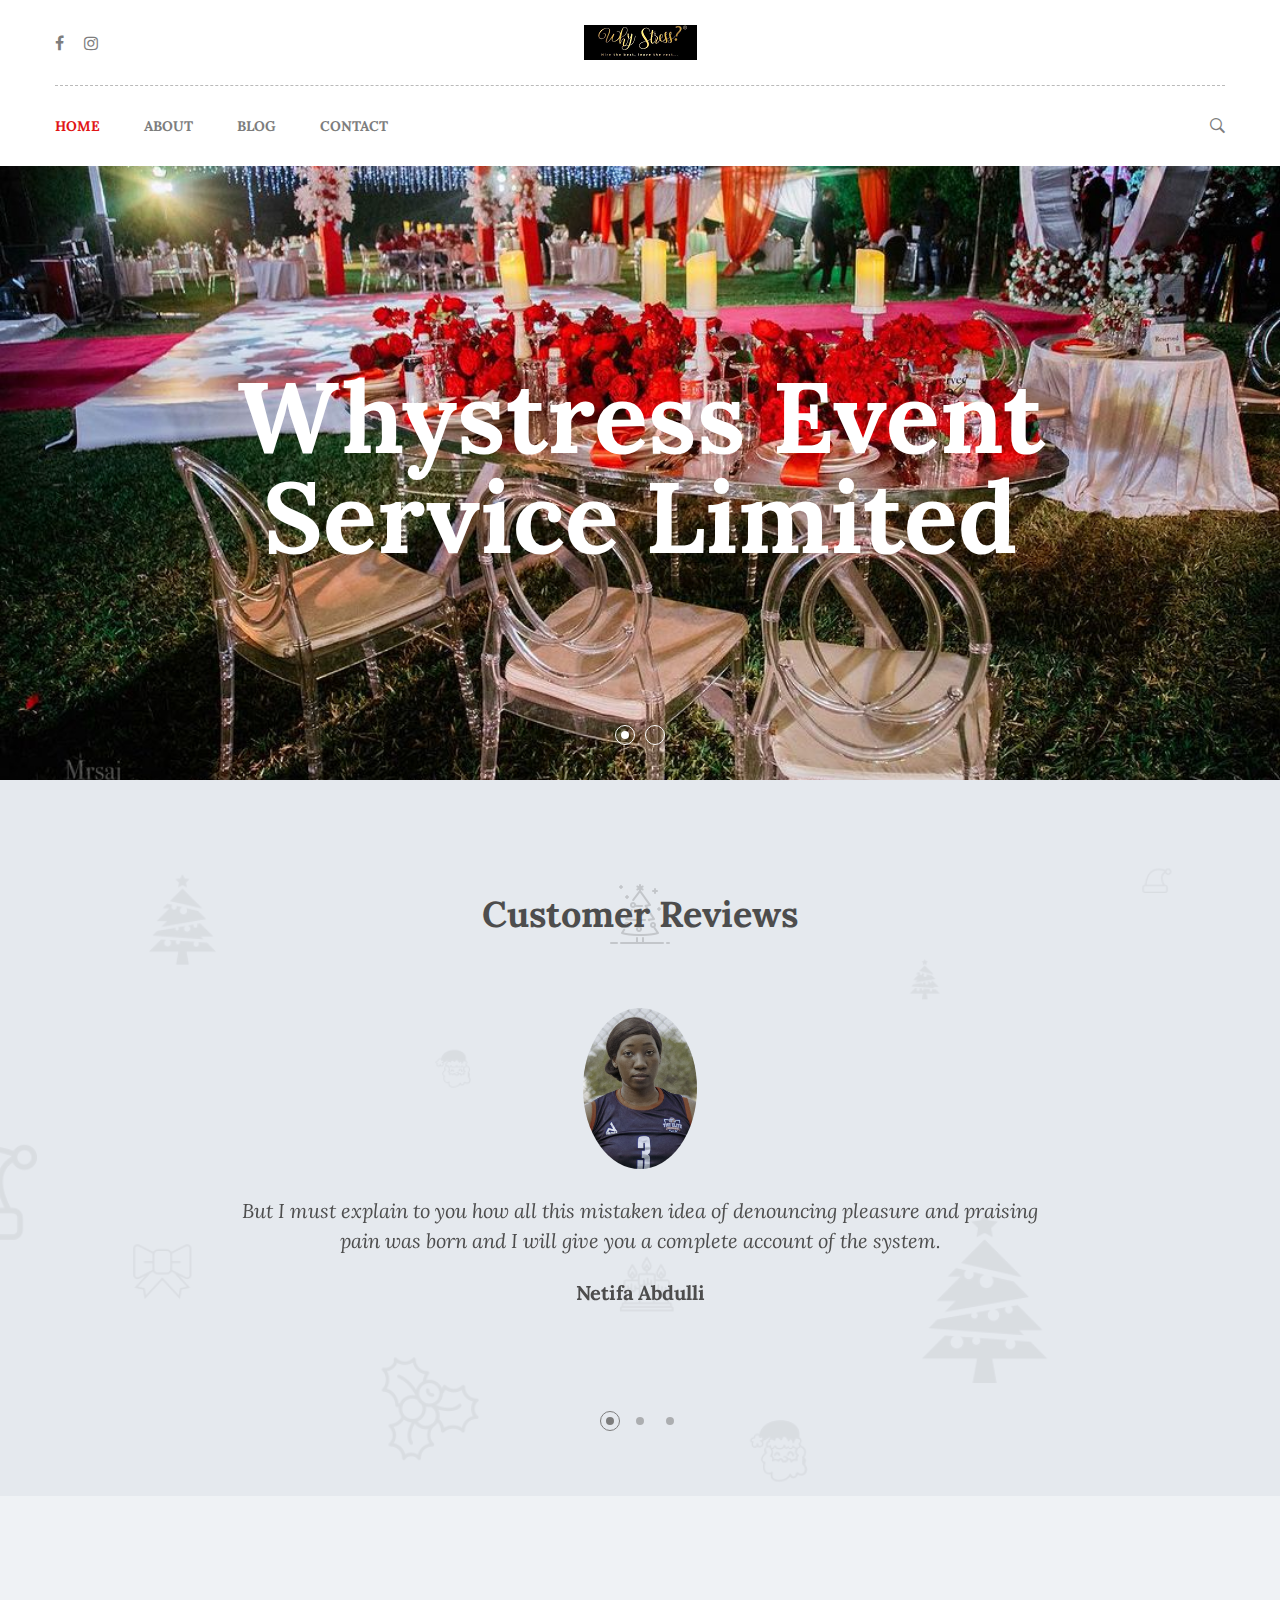
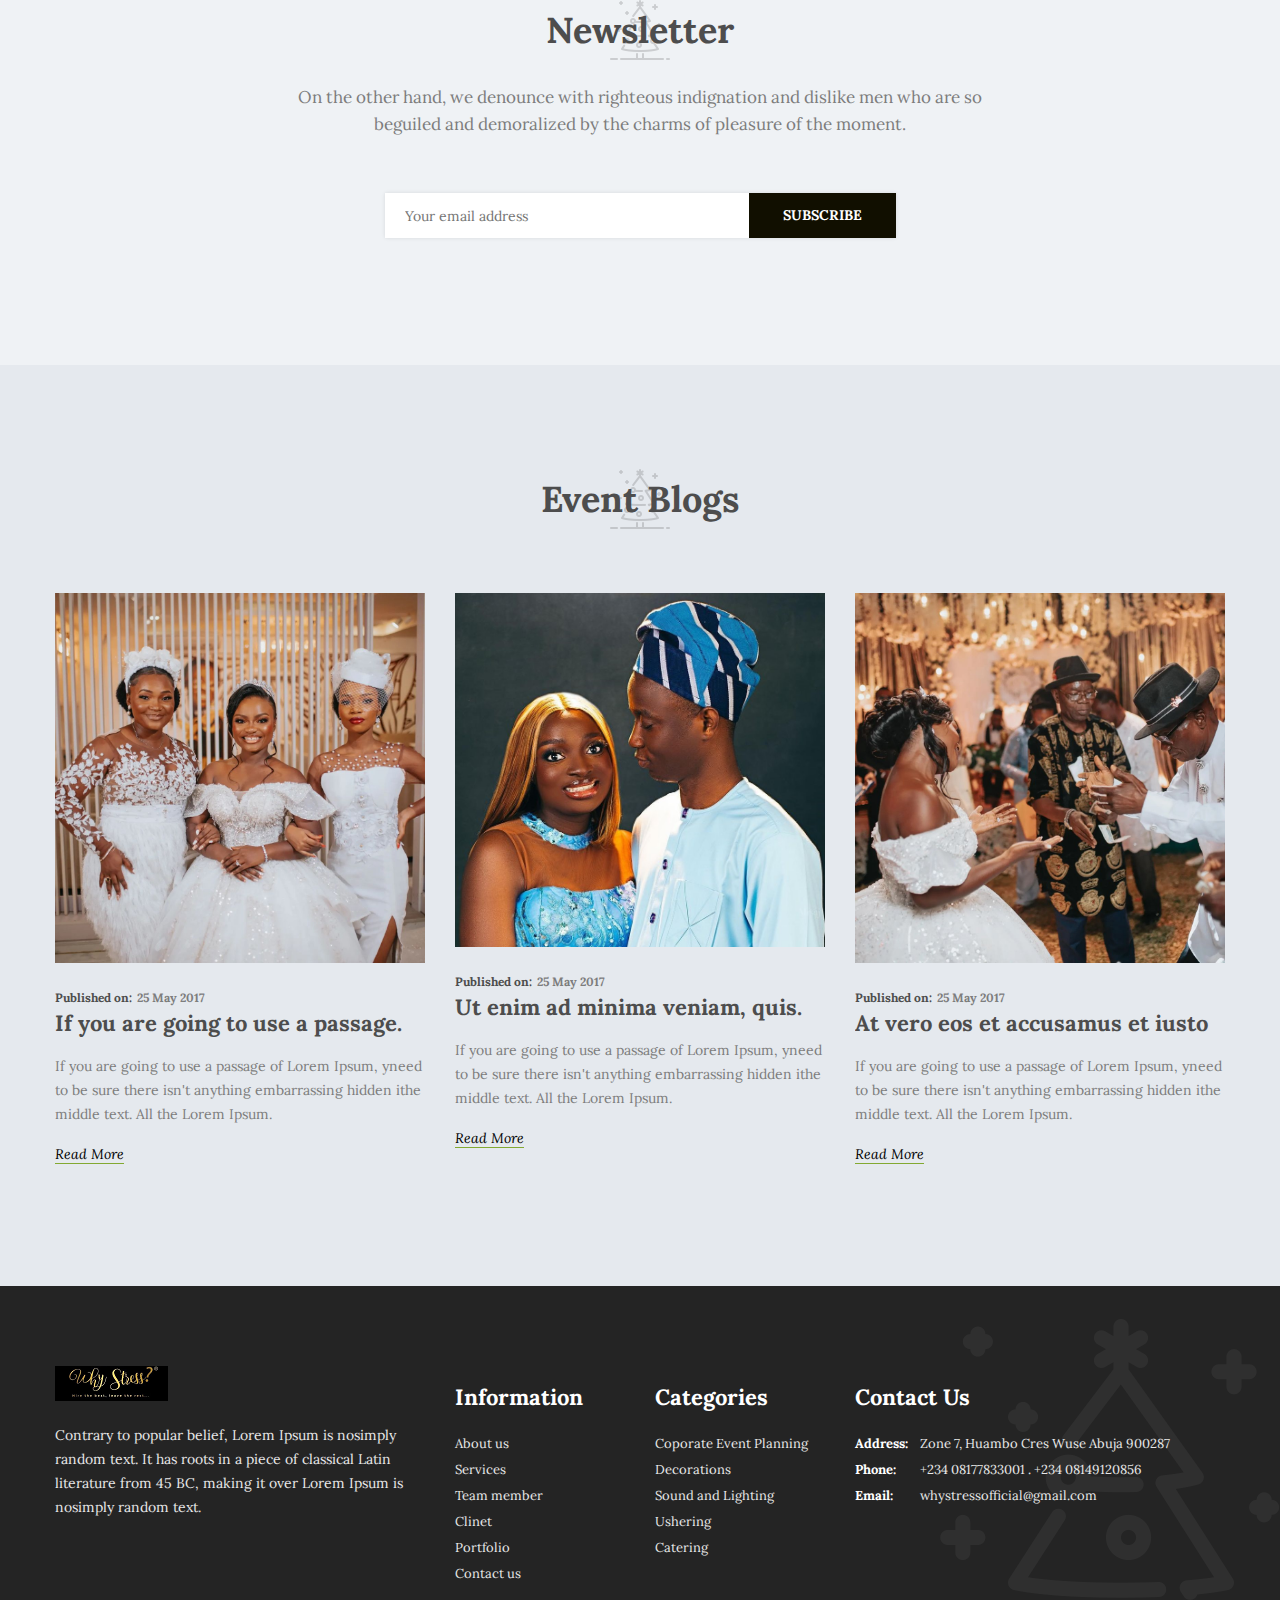
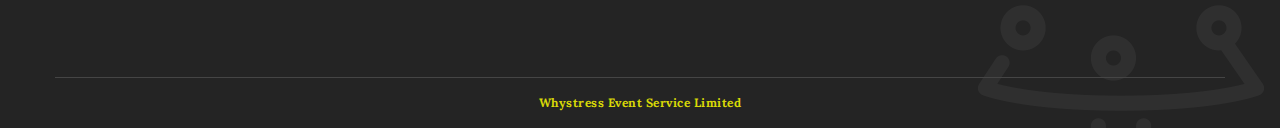
<file: index.html>
<!doctype html>
<html class="no-js" lang="en">


<head>
    <meta charset="utf-8">
    <meta http-equiv="x-ua-compatible" content="ie=edge">
    <title>Whystress Event Service Limited</title>
    <meta name="description" content="">
    <meta name="viewport" content="width=device-width, initial-scale=1">
    <!-- Favicon -->
    <link rel="shortcut icon" type="image/x-icon" href="img/favicon.ico">
    <!-- Google Fonts -->
    <link href="https://fonts.googleapis.com/css?family=Lora:400,400i,700,700i" rel="stylesheet"> 
    <!-- CSS
	============================================ -->
    <!-- Bootstrap CSS -->
    <link rel="stylesheet" href="css/bootstrap.min.css">
    <!-- Icon Font CSS -->
    <link rel="stylesheet" href="css/font-awesome.min.css">
    <link rel="stylesheet" href="css/ionicons.min.css">
    <!-- Plugins CSS -->
    <link rel="stylesheet" href="css/plugins.css">
    <!-- Style CSS -->
    <link rel="stylesheet" href="style.css">
    <!-- Modernizer JS -->
    <script src="js/vendor/modernizr-2.8.3.min.js"></script>
</head>

<body>

<!-- Main Wrapper Start -->
<div id="main-wrapper" class="section">
    

    <!-- Header Section Start -->
    <div class="header-section section">
       
        <!-- Header Top Start -->
        <div class="header-top">
            <div class="container">
                <div class="row">
                    <div class="col">

                        <!-- Header Top Wrapper Start -->
                        <div class="header-top-wrapper">
                            <div class="row">

                                <!-- Header Social -->
                                <div class="header-social col-md-4 col-12">
                                    <a href="#"><i class="fa fa-facebook"></i></a>
                                    <a href="#"><i class="fa fa-instagram"></i></a>
                                </div>

                                <!-- Header Logo -->
                                <div class="header-logo col-md-4 col-12">
                                    <a href="index.html" class="logo"><img src="img/logo.png" alt="logo"></a>
                                </div>

                               
                            </div>
                        </div><!-- Header Top Wrapper End -->

                    </div>
                </div>
            </div>
        </div><!-- Header Top End -->
        
        <!-- Header Bottom Start -->
        <div class="header-bottom section">
            <div class="container">
                <div class="row">
                   
                    <!-- Header Bottom Wrapper Start -->
                    <div class="header-bottom-wrapper text-center col">

                        <!-- Header Bottom Logo -->
                        <div class="header-bottom-logo">
                            <a href="index.html" class="logo"><img src="img/logo.png" alt="logo"></a>
                        </div>

                        <!-- Main Menu -->
                        <nav id="main-menu" class="main-menu">
                            <ul>
                                <li class="active"><a href="index.html">home</a></li>
                             
                                <li><a href="about.html">about</a></li>
                                
                                <li><a href="blog.html">blog</a>
                                    <ul class="sub-menu">
                                        <li><a href="blog.html">blog page</a></li>
                                        <li><a href="blog-details.html">blog details</a></li>
                                    </ul>
                                </li>
                                <li><a href="contact.html">contact</a></li>
                            </ul>
                        </nav>

                        <!-- Header Search -->
                        <div class="header-search">
                            
                            <!-- Search Toggle -->
                            <button class="search-toggle"><i class="ion-ios-search-strong"></i></button>
                            
                            <!-- Search Form -->
                            <div class="header-search-form">
                                <form action="#">
                                    <input type="text" placeholder="Search...">
                                    <button><i class="ion-ios-search-strong"></i></button>
                                </form>
                            </div>
                            
                        </div>
                        
                        <!-- Mobile Menu -->
                        <div class="mobile-menu section d-md-none"></div>

                    </div><!-- Header Bottom Wrapper End -->
                    
                </div>
            </div>
        </div><!-- Header Bottom End -->
        
    </div><!-- Header Section End -->
    
       
    <!-- Hero Slider Start-->
    <div class="hero-slider section fix">

        <!-- Hero Slide Item Start-->
        <div class="hero-item" style="background-image: url(img/blog/1\ \(27\).jpg)">

            <!-- Hero Content Start-->
            <div class="hero-content text-center m-auto">

        
                <h1>Whystress Event Service Limited</h1>
               

            </div><!-- Hero Content End-->


        </div><!-- Hero Slide Item End-->

        <!-- Hero Slide Item Start-->
        <div class="hero-item" style="background-image: url(img/hero/2.jpg)">

            <!-- Hero Content Start-->
            <div class="hero-content text-center m-auto">

                <h1>Whystress Event Service Limited</h1>
               

            </div><!-- Hero Content End-->


        </div><!-- Hero Slide Item End-->

    </div><!-- Hero Slider End-->
    
    <!-- Testimonial Section Start-->
    <div class="testimonial-section section bg-gray pt-100 pb-65" style="background-image: url(img/bg/testimonial.png)">
        <div class="container">
           
            <!-- Section Title Start-->
            <div class="row">
                <div class="section-title text-center col mb-60">
                    <h1>Customer Reviews</h1>
                </div>
            </div><!-- Section Title End-->
            
            <div class="row">
                <div class="col-lg-8 col-md-10 col-12 ml-auto mr-auto">
                    
                    <!-- Testimonial Slider Start -->
                    <div class="testimonial-slider text-center">
                        
                        <!-- Single Testimonial -->
                        <div class="single-testimonial">
                            <img src="img/testimonial/2.jpg" alt="customer">
                            <p>But I must explain to you how all this mistaken idea of denouncing pleasure and praising pain was born and I will give you a complete account of the system.</p>
                            <h5>Netifa Abdulli</h5>
                        </div>
                        
                        <!-- Single Testimonial -->
                        <div class="single-testimonial">
                            <img src="img/testimonial/3.jpg" alt="customer">
                            <p>But I must explain to you how all this mistaken idea of denouncing pleasure and praising pain was born and I will give you a complete account of the system.</p>
                            <h5>Onyinyechi Ijeoma Onyeise</h5>
                        </div>
                        
                        <!-- Single Testimonial -->
                        <div class="single-testimonial">
                            <img src="img/testimonial/4.jpg" alt="customer">
                            <p>But I must explain to you how all this mistaken idea of denouncing pleasure and praising pain was born and I will give you a complete account of the system.</p>
                            <h5>Gabbie Daniel</h5>
                        </div>
                        
                    </div><!-- Testimonial Slider End -->
                    
                </div>
            </div>
            
        </div>
    </div><!-- Testimonial Section End-->
    
       
    <!-- Newsletter Section Start-->
    <div class="newsletter-section section pt-100 pb-120">
        <div class="container">
           
            <!-- Section Title Start-->
            <div class="row">
                <div class="section-title text-center col mb-55">
                    <h1>Newsletter</h1>
                    <p>On the other hand, we denounce with righteous indignation and dislike men who are so beguiled and demoralized by the charms of pleasure of the moment.</p>
                </div>
            </div><!-- Section Title End-->
            
            <div class="row">
                <div class="text-center col">
                    
                    <!-- Newsletter Form -->
                    <form action="http://devitems.us11.list-manage.com/subscribe/post?u=6bbb9b6f5827bd842d9640c82&amp;id=05d85f18ef" method="post" id="mc-embedded-subscribe-form" name="mc-embedded-subscribe-form" class="subscribe-form validate" target="_blank" novalidate>
                        <div id="mc_embed_signup_scroll">
                            <label for="mce-EMAIL" class="d-none">Subscribe to our mailing list</label>
                            <input type="email" value="" name="EMAIL" class="email" id="mce-EMAIL" placeholder="Your email address" required>
                            <!-- real people should not fill this in and expect good things - do not remove this or risk form bot signups-->
                            <div style="position: absolute; left: -5000px;" aria-hidden="true"><input type="text" name="b_6bbb9b6f5827bd842d9640c82_05d85f18ef" tabindex="-1" value=""></div>
                            <button type="submit" name="subscribe" id="mc-embedded-subscribe" class="button">subscribe</button>
                        </div>
                    </form>
                    
                </div>
            </div>
            
        </div>
    </div><!-- Testimonial Section End-->
    
       
    <!-- Blog Section Start-->
    <div class="blog-section section bg-gray pt-100 pb-60">
        <div class="container">
           
            <!-- Section Title Start-->
            <div class="row">
                <div class="section-title text-center col mb-60">
                    <h1>Event Blogs</h1>
                </div>
            </div><!-- Section Title End-->
            
            <div class="row">
                
                <!-- Blog Item Start-->
                <div class="blog-item col-lg-4 col-md-6 col-12 mb-60">
                    
                    <!-- Image -->
                    <a href="blog-details.html" class="image"><img src="img/blog/1 (11).webp" alt="blog"></a>
                    
                    <!-- Content -->
                    <div class="content fix">
                        
                        <!-- Publish Date -->
                        <span class="publish"><span>Published on:</span> 25 May 2017</span>
                        
                        <!-- Title -->
                        <h4 class="title"><a href="blog-details.html">If you are going to use a passage.</a></h4>
                        
                        <!-- Decs -->
                        <p>If you are going to use a passage of Lorem Ipsum, yneed to be sure there isn't anything embarrassing hidden ithe middle text. All the Lorem Ipsum.</p>
                        
                        <!-- Read More Link --> 
                        <a href="blog-details.html" class="read-more">Read More</a>
                        
                    </div>
                    
                </div><!-- Blog Item End-->
                
                <!-- Blog Item Start-->
                <div class="blog-item col-lg-4 col-md-6 col-12 mb-60">
                    
                    <!-- Image -->
                    <a href="blog-details 2.html" class="image"><img src="img/blog/1 (23).jpg" alt="blog"></a>
                    
                    <!-- Content -->
                    <div class="content fix">
                        
                        <!-- Publish Date -->
                        <span class="publish"><span>Published on:</span> 25 May 2017</span>
                        
                        <!-- Title -->
                        <h4 class="title"><a href="blog-details 2.html">Ut enim ad minima veniam, quis.</a></h4>
                        
                        <!-- Decs -->
                        <p>If you are going to use a passage of Lorem Ipsum, yneed to be sure there isn't anything embarrassing hidden ithe middle text. All the Lorem Ipsum.</p>
                        
                        <!-- Read More Link --> 
                        <a href="blog-details 2.html" class="read-more">Read More</a>
                        
                    </div>
                    
                </div><!-- Blog Item End-->
                
                <!-- Blog Item Start-->
                <div class="blog-item col-lg-4 col-md-6 col-12 mb-60">
                    
                    <!-- Image -->
                    <a href="blog-details 3.html" class="image"><img src="img/blog/2 (7).webp" alt="blog"></a>
                    
                    <!-- Content -->
                    <div class="content fix">
                        
                        <!-- Publish Date -->
                        <span class="publish"><span>Published on:</span> 25 May 2017</span>
                        
                        <!-- Title -->
                        <h4 class="title"><a href="blog-details 3.html">At vero eos et accusamus et iusto</a></h4>
                        
                        <!-- Decs -->
                        <p>If you are going to use a passage of Lorem Ipsum, yneed to be sure there isn't anything embarrassing hidden ithe middle text. All the Lorem Ipsum.</p>
                        
                        <!-- Read More Link --> 
                        <a href="blog-details 3.html" class="read-more">Read More</a>
                        
                    </div>
                    
                </div><!-- Blog Item End-->
                
            </div>
            
        </div>
    </div><!-- Blog Section End-->
    
       
    <!-- Footer Section Start-->
    <div class="footer-section section bg-dark" style="background-image: url(img/bg/footer-bg.png)">
        <div class="container">
            
            <div class="row">
                <div class="col">

                    <!-- Footer Top Start -->
                    <div class="footer-top section pt-80 pb-50">
                        <div class="row">

                            <!-- Footer Widget -->
                            <div class="footer-widget col-lg-4 col-md-6 col-12 mb-40">

                                <img class="footer-logo" src="img/footer-logo.png" alt="logo">
                                <p>Contrary to popular belief, Lorem Ipsum is nosimply random text. It has roots in a piece of classical Latin literature from 45 BC, making it over Lorem Ipsum is nosimply random text.</p>

                            </div>

                            <!-- Footer Widget -->
                            <div class="footer-widget col-lg-2 col-md-3 col-12 mb-40">

                                <h4 class="widget-title">Information</h4>

                                <ul>
                                    <li><a href="#">About us</a></li>
                                    <li><a href="#">Services</a></li>
                                    <li><a href="#">Team member</a></li>
                                    <li><a href="#">Clinet</a></li>
                                    <li><a href="#">Portfolio</a></li>
                                    <li><a href="#">Contact us</a></li>
                                </ul>  

                            </div>

                            <!-- Footer Widget -->
                            <div class="footer-widget col-lg-2 col-md-3 col-12 mb-40">

                                <h4 class="widget-title">Categories</h4>

                                <ul>
                                    <li><a href="#">Coporate Event Planning</a></li>
                                    <li><a href="#">Decorations</a></li>
                                    <li><a href="#">Sound and Lighting</a></li>
                                    <li><a href="#">Ushering</a></li>
                                    <li><a href="#">Catering</a></li>
                                </ul>  

                            </div>

                            <!-- Footer Widget -->
                            <div class="footer-widget col-lg-4 col-md-6 col-12 mb-40">

                                <h4 class="widget-title">Contact Us</h4>

                                <ul>
                                    <li><span>Address:</span> Zone 7, Huambo Cres Wuse Abuja 900287</li>
                                    <li><span>Phone:</span>+234 08177833001 . +234 08149120856</li>
                                    <li><span>Email:</span> whystressofficial@gmail.com</li>
                                </ul>  

                            </div>

                        </div>
                    </div><!-- Footer Top End -->
                    
                    <!-- Footer Bottom Start -->
                    <div class="footer-bottom section text-center">
                        <p><a href="templateshub.net">Whystress Event Service Limited</a></p>
                    </div><!-- Footer Bottom End -->

                </div>
            </div>
            
        </div>
    </div><!-- Footer Section End-->
    

</div><!-- Main Wrapper End -->

<!-- JS
============================================ -->

<!-- jQuery JS -->
<script src="js/vendor/jquery-1.12.0.min.js"></script>
<!-- Popper JS -->
<script src="js/popper.min.js"></script>
<!-- Bootstrap JS -->
<script src="js/bootstrap.min.js"></script>
<!-- Plugins JS -->
<script src="js/plugins.js"></script>
<!-- Ajax Mail JS -->
<script src="js/ajax-mail.js"></script>
<!-- Main JS -->
<script src="js/main.js"></script>
</body>

</html>
</file>
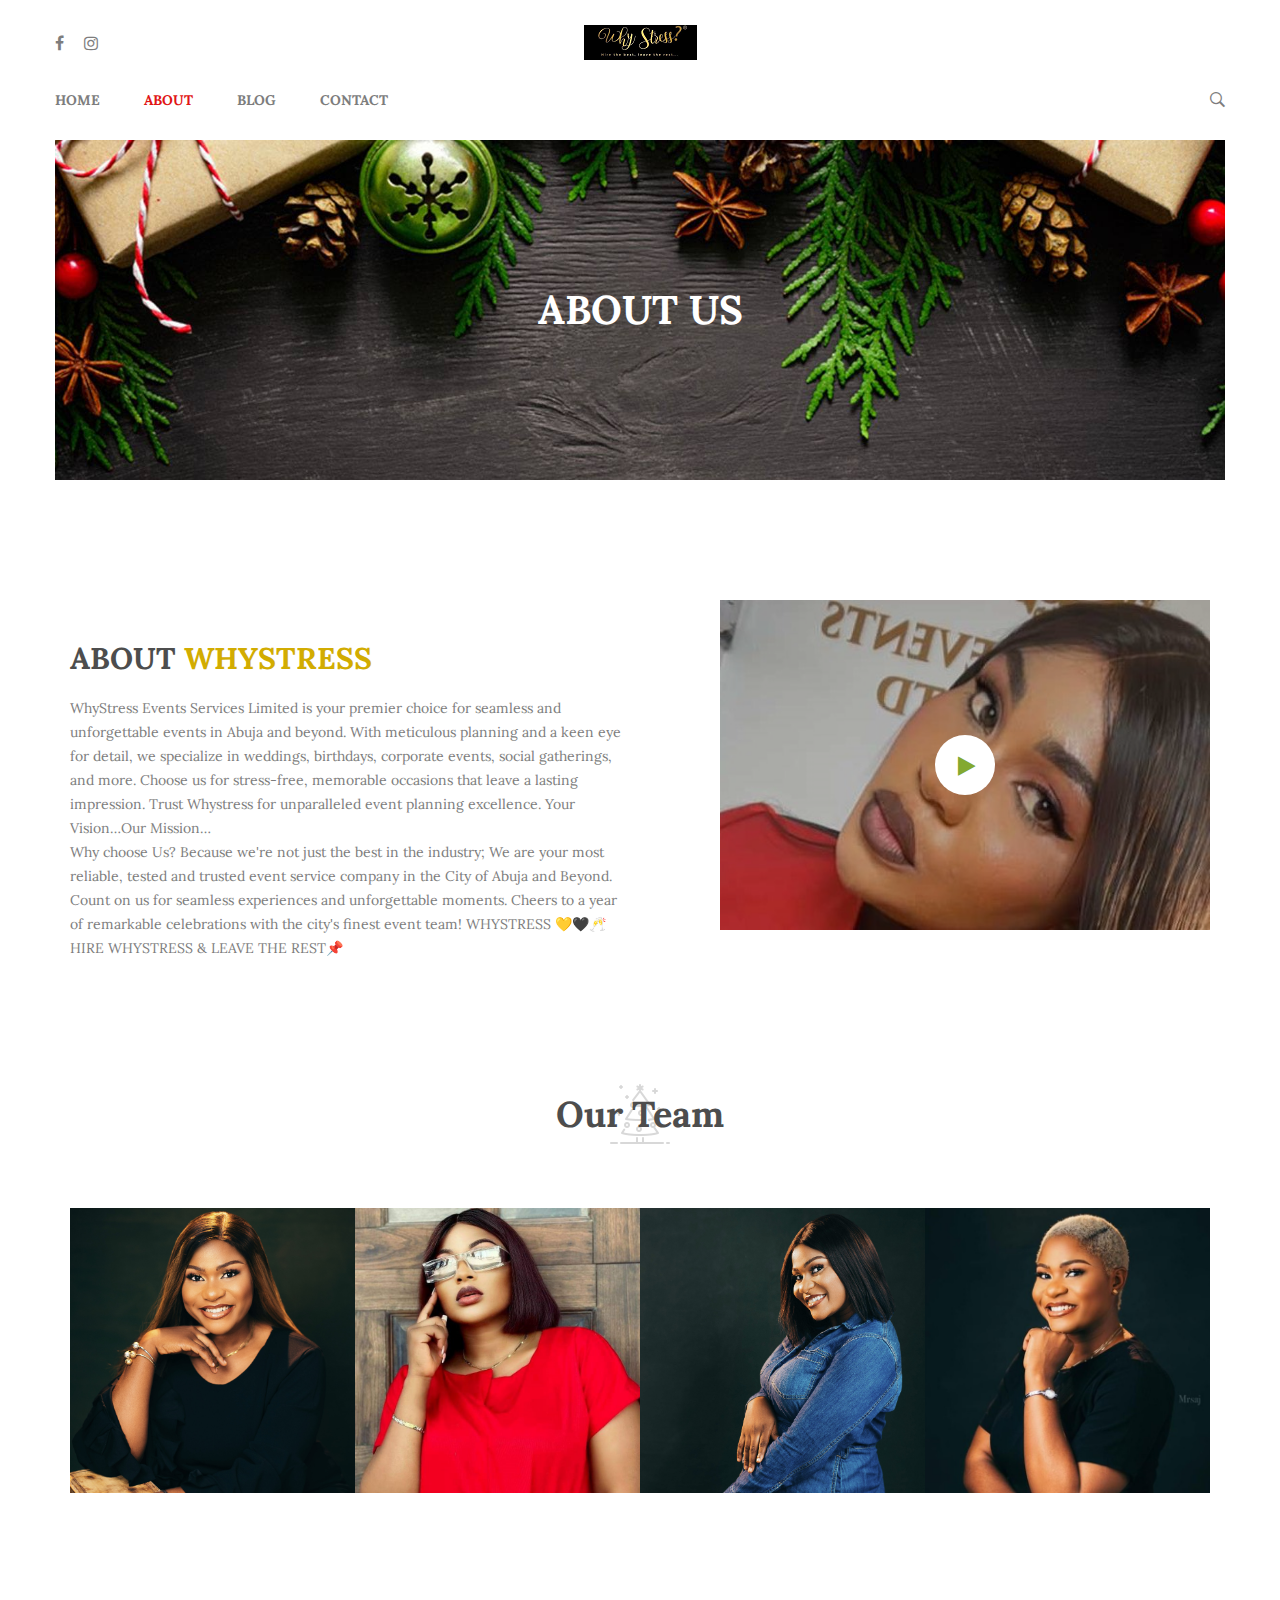
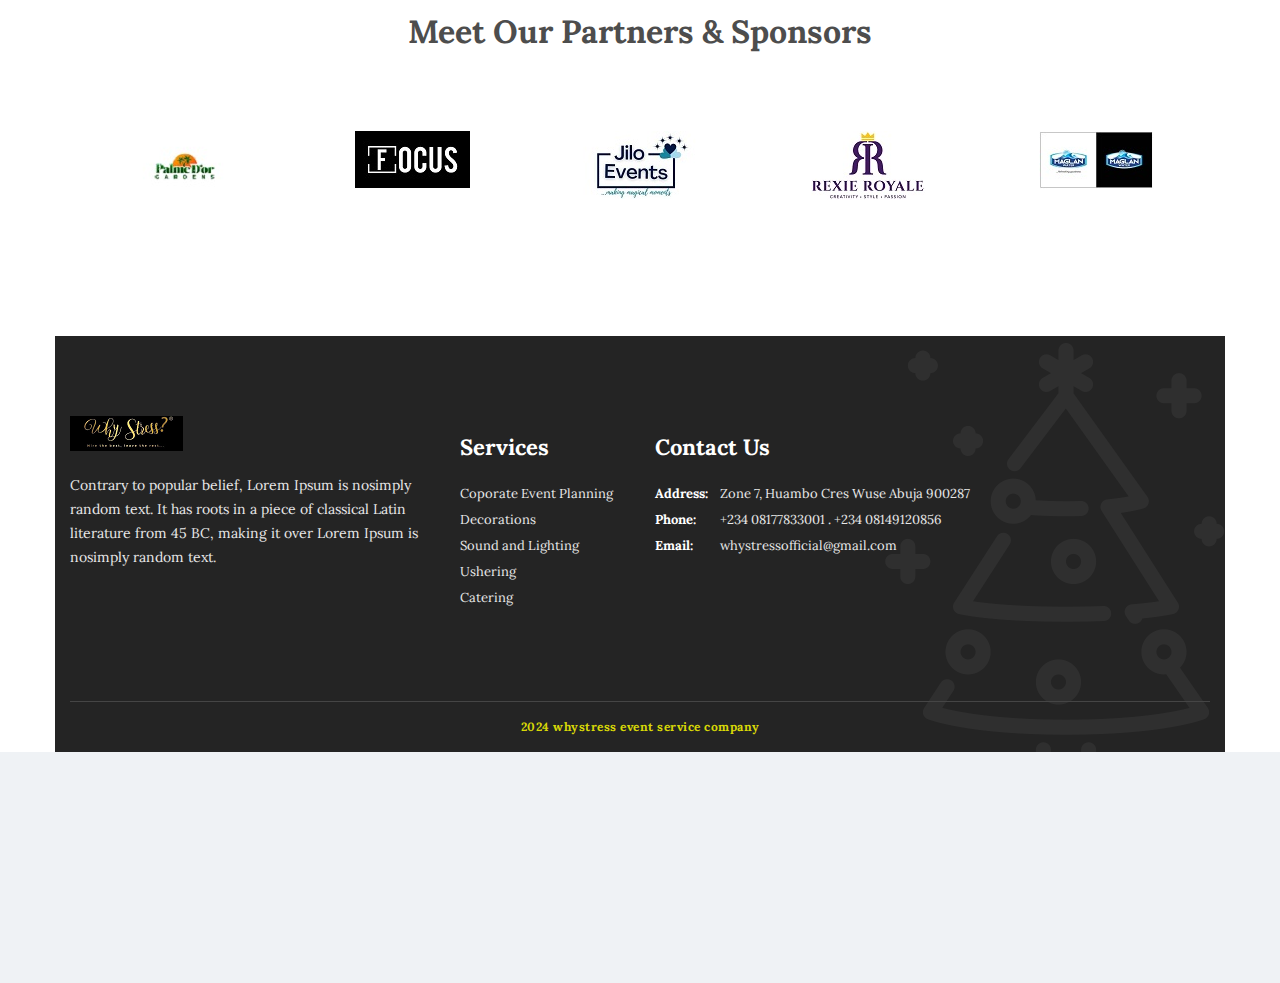
<file: about.html>
<!doctype html>
<html class="no-js" lang="en">


<head>
    <meta charset="utf-8">
    <meta http-equiv="x-ua-compatible" content="ie=edge">
    <title>Whystress Event Services Limited</title>
    <meta name="description" content="">
    <meta name="viewport" content="width=device-width, initial-scale=1">
    <!-- Favicon -->
    <link rel="shortcut icon" type="image/x-icon" href="img/favicon.ico">
    <!-- Google Fonts -->
    <link href="https://fonts.googleapis.com/css?family=Lora:400,400i,700,700i" rel="stylesheet"> 
    <!-- CSS
	============================================ -->
    <!-- Bootstrap CSS -->
    <link rel="stylesheet" href="css/bootstrap.min.css">
    <!-- Icon Font CSS -->
    <link rel="stylesheet" href="css/font-awesome.min.css">
    <link rel="stylesheet" href="css/ionicons.min.css">
    <!-- Plugins CSS -->
    <link rel="stylesheet" href="css/plugins.css">
    <!-- Style CSS -->
    <link rel="stylesheet" href="style.css">
    <!-- Modernizer JS -->
    <script src="js/vendor/modernizr-2.8.3.min.js"></script>
</head>

<body>

<!-- Main Wrapper Start -->
<div id="main-wrapper" class="section">
    

    <!-- Header Section Start -->
    <div class="header-section section">
       
        <!-- Header Top Start -->
        <div class="header-top">
            <div class="container">
                <div class="row">
                    <div class="col">

                        <!-- Header Top Wrapper Start -->
                        <div class="header-top-wrapper">
                            <div class="row">

                                <!-- Header Social -->
                                <div class="header-social col-md-4 col-12">
                                    <a href="#"><i class="fa fa-facebook"></i></a>
                                    <a href="#"><i class="fa fa-instagram"></i></a>
                                </div>

                                <!-- Header Logo -->
                                <div class="header-logo col-md-4 col-12">
                                    <a href="index.html" class="logo"><img src="img/logo.png" alt="logo"></a>
                                </div>

  
        <!-- Header Bottom Start -->
        <div class="header-bottom section">
            <div class="container">
                <div class="row">
                   
                    <!-- Header Bottom Wrapper Start -->
                    <div class="header-bottom-wrapper text-center col">

                        <!-- Header Bottom Logo -->
                        <div class="header-bottom-logo">
                            <a href="index.html" class="logo"><img src="img/logo.png" alt="logo"></a>
                        </div>

                        <!-- Main Menu -->
                        <nav id="main-menu" class="main-menu">
                            <ul>
                                <li><a href="index.html">home</a></li>
                                <li class="active"><a href="about.html">about</a></li>
                                <li><a href="blog.html">blog</a>
                                    <ul class="sub-menu">
                                        <li><a href="blog.html">blog page</a></li>
                                        <li><a href="blog-details.html">blog details</a></li>
                                    </ul>
                                </li>
                                <li><a href="contact.html">contact</a></li>
                            </ul>
                        </nav>

                        <!-- Header Search -->
                        <div class="header-search">
                            
                            <!-- Search Toggle -->
                            <button class="search-toggle"><i class="ion-ios-search-strong"></i></button>
                            
                            <!-- Search Form -->
                            <div class="header-search-form">
                                <form action="#">
                                    <input type="text" placeholder="Search...">
                                    <button><i class="ion-ios-search-strong"></i></button>
                                </form>
                            </div>
                            
                        </div>
                        
                        <!-- Mobile Menu -->
                        <div class="mobile-menu section d-md-none"></div>

                    </div><!-- Header Bottom Wrapper End -->
                    
                </div>
            </div>
        </div><!-- Header Bottom End -->
        
    </div><!-- Header Section End -->
    
       
    <!-- Page Banner Section Start-->
    <div class="page-banner-section section" style="background-image: url(img/bg/page-banner.jpg)">
        <div class="container">
            <div class="row">
                
                <!-- Page Title Start -->
                <div class="page-title text-center col">
                    <h1>About us</h1>
                </div><!-- Page Title End -->
                
            </div>
        </div>
    </div><!-- Page Banner Section End-->
    
       
    <!-- About Section Start-->
    <div class="about-section section pt-120 pb-90">
        <div class="container">
            <div class="row flex-row-reverse">
                
                <!-- About Image -->
                <div class="about-image col-lg-6 col-12 mb-30">
                    <a class="video-popup" href="https://www.youtube.com/watch?v=hNacQTx9OhE?si=T5J5yBkY6GufkV-W"><img src="img/5.jpg" alt=""></a>
                </div>
                
                <!-- Mission Content -->
                <div class="about-content col-lg-6 col-12 mb-30">
                    <h2>About <span>Whystress</span></h2>
                    <p>WhyStress Events Services Limited is your premier choice for seamless and unforgettable events in Abuja and beyond.
                        With meticulous planning and a keen eye for detail, we specialize in weddings, birthdays, corporate events, social gatherings, and more. Choose us for stress-free, memorable occasions that leave a lasting impression.
                        Trust Whystress for unparalleled event planning excellence.
                        Your Vision…Our Mission… <br>
                        Why choose Us?
                        Because we're not just the best in the industry; We are your most reliable, tested and trusted event service company in the City of Abuja and Beyond.
                        Count on us for seamless experiences and unforgettable moments.
                        Cheers to a year of remarkable celebrations with the city's finest event team! WHYSTRESS 💛🖤🥂
                        HIRE WHYSTRESS & LEAVE THE REST📌
                        </p>
                </div>
                
            </div>
        </div>
    </div><!-- About Section End-->
    
    <!-- Team Section Start-->
    <div class="team-section section pb-120">
        <div class="container">
           
            <div class="row">
                <div class="section-title text-center col mb-60">
                    <h1>Our Team</h1>
                </div>
            </div>
            
            <div class="team-wrapper row">

                <div class="single-team col-lg-3 col-md-6 col-12">
                    <img src="img/team/7.jpg" alt="team">
                    <div class="content">
                        <h4>Cynthia Egbekun Okolie</h4>
                        <span>CEO</span>
                    </div>
                </div>

                <div class="single-team col-lg-3 col-md-6 col-12">
                    <img src="img/team/6.jpg" alt="team">
                    <div class="content">
                        <h4>Mary Ekanem</h4>
                        <span>Assistant</span>
                    </div>
                </div>

                <div class="single-team col-lg-3 col-md-6 col-12">
                    <img src="img/team/8.jpg" alt="team">
                    <div class="content">
                        <h4>Kiana Egbekun Okolie</h4>
                        <span>COO</span>
                    </div>
                </div>

                <div class="single-team col-lg-3 col-md-6 col-12">
                    <img src="img/team/11.jpg" alt="team">
                    <div class="content">
                        <h4>Kariebi Egbekun Okolie</h4>
                        <span>Media Officer</span>
                    </div>
                </div>

            </div>
            
        </div>
    </div><!-- Team Section End-->
    
    
    <!-- Client Section Start-->
    <div class="client-section section pb-90">
        <div class="container">
            <div class="row">
                <div class="col">

                    <h2 style="text-align: center; margin-bottom: 80px;">Meet Our Partners & Sponsors</h2>
                    
                    <div class="client-slider text-center">
                        
                        <!-- Single Client -->
                        <div class="single-client"><img src="img/client/7.jpg" alt="client"></div>
                        <div class="single-client"><img src="img/client/8.jpg" alt="client"></div>
                        <div class="single-client"><img src="img/client/9.jpg" alt="client"></div>
                        <div class="single-client"><img src="img/client/10.jpg" alt="client"></div>
                        <div class="single-client"><img src="img/client/11.jpg" alt="client"></div>
                        <div class="single-client"><img src="img/client/12.jpg" alt="client"></div>
                        <div class="single-client"><img src="img/client/13.jpg" alt="client"></div>
                        <div class="single-client"><img src="img/client/14.jpg" alt="client"></div>
                        <div class="single-client"><img src="img/client/15.jpg" alt="client"></div>
                        <div class="single-client"><img src="img/client/16.jpg" alt="client"></div>
                        <div class="single-client"><img src="img/client/17.jpg" alt="client"></div>
                        
                    </div>
                    
                </div>
            </div>
        </div>
    </div><!-- Client Section End-->

       
    <!-- Footer Section Start-->
    <div class="footer-section section bg-dark" style="background-image: url(img/bg/footer-bg.png)">
        <div class="container">
            
            <div class="row">
                <div class="col">

                    <!-- Footer Top Start -->
                    <div class="footer-top section pt-80 pb-50">
                        <div class="row">

                            <!-- Footer Widget -->
                            <div class="footer-widget col-lg-4 col-md-6 col-12 mb-40">

                                <img class="footer-logo" src="img/footer-logo.png" alt="logo">
                                <p>Contrary to popular belief, Lorem Ipsum is nosimply random text. It has roots in a piece of classical Latin literature from 45 BC, making it over Lorem Ipsum is nosimply random text.</p>

                            </div>

                         <!-- Footer Widget -->
                         <div class="footer-widget col-lg-2 col-md-3 col-12 mb-40">

                            <h4 class="widget-title">Services</h4>

                            <ul>
                                <li><a href="#">Coporate Event Planning</a></li>
                                <li><a href="#">Decorations</a></li>
                                <li><a href="#">Sound and Lighting</a></li>
                                <li><a href="#">Ushering</a></li>
                                <li><a href="#">Catering</a></li>
                            </ul>  

                        </div>

                        <!-- Footer Widget -->
                        <div class="footer-widget col-lg-4 col-md-6 col-12 mb-40">

                            <h4 class="widget-title">Contact Us</h4>

                            <ul>
                                <li><span>Address:</span> Zone 7, Huambo Cres Wuse Abuja 900287</li>
                                <li><span>Phone:</span>+234 08177833001 . +234 08149120856</li>
                                <li><span>Email:</span> whystressofficial@gmail.com</li>
                            </ul>  

                        </div>

                    </div>
                </div><!-- Footer Top End -->
                
                <!-- Footer Bottom Start -->
                <div class="footer-bottom section text-center">
                    <p><a href="templateshub.net">2024 whystress event service company</a></p>
                </div><!-- Footer Bottom End -->

                </div>
            </div>
            
        </div>
    </div><!-- Footer Section End-->
    

</div><!-- Main Wrapper End -->

<!-- JS
============================================ -->

<!-- jQuery JS -->
<script src="js/vendor/jquery-1.12.0.min.js"></script>
<!-- Popper JS -->
<script src="js/popper.min.js"></script>
<!-- Bootstrap JS -->
<script src="js/bootstrap.min.js"></script>
<!-- Plugins JS -->
<script src="js/plugins.js"></script>
<!-- Ajax Mail JS -->
<script src="js/ajax-mail.js"></script>
<!-- Main JS -->
<script src="js/main.js"></script>
</body>


</html>
</file>
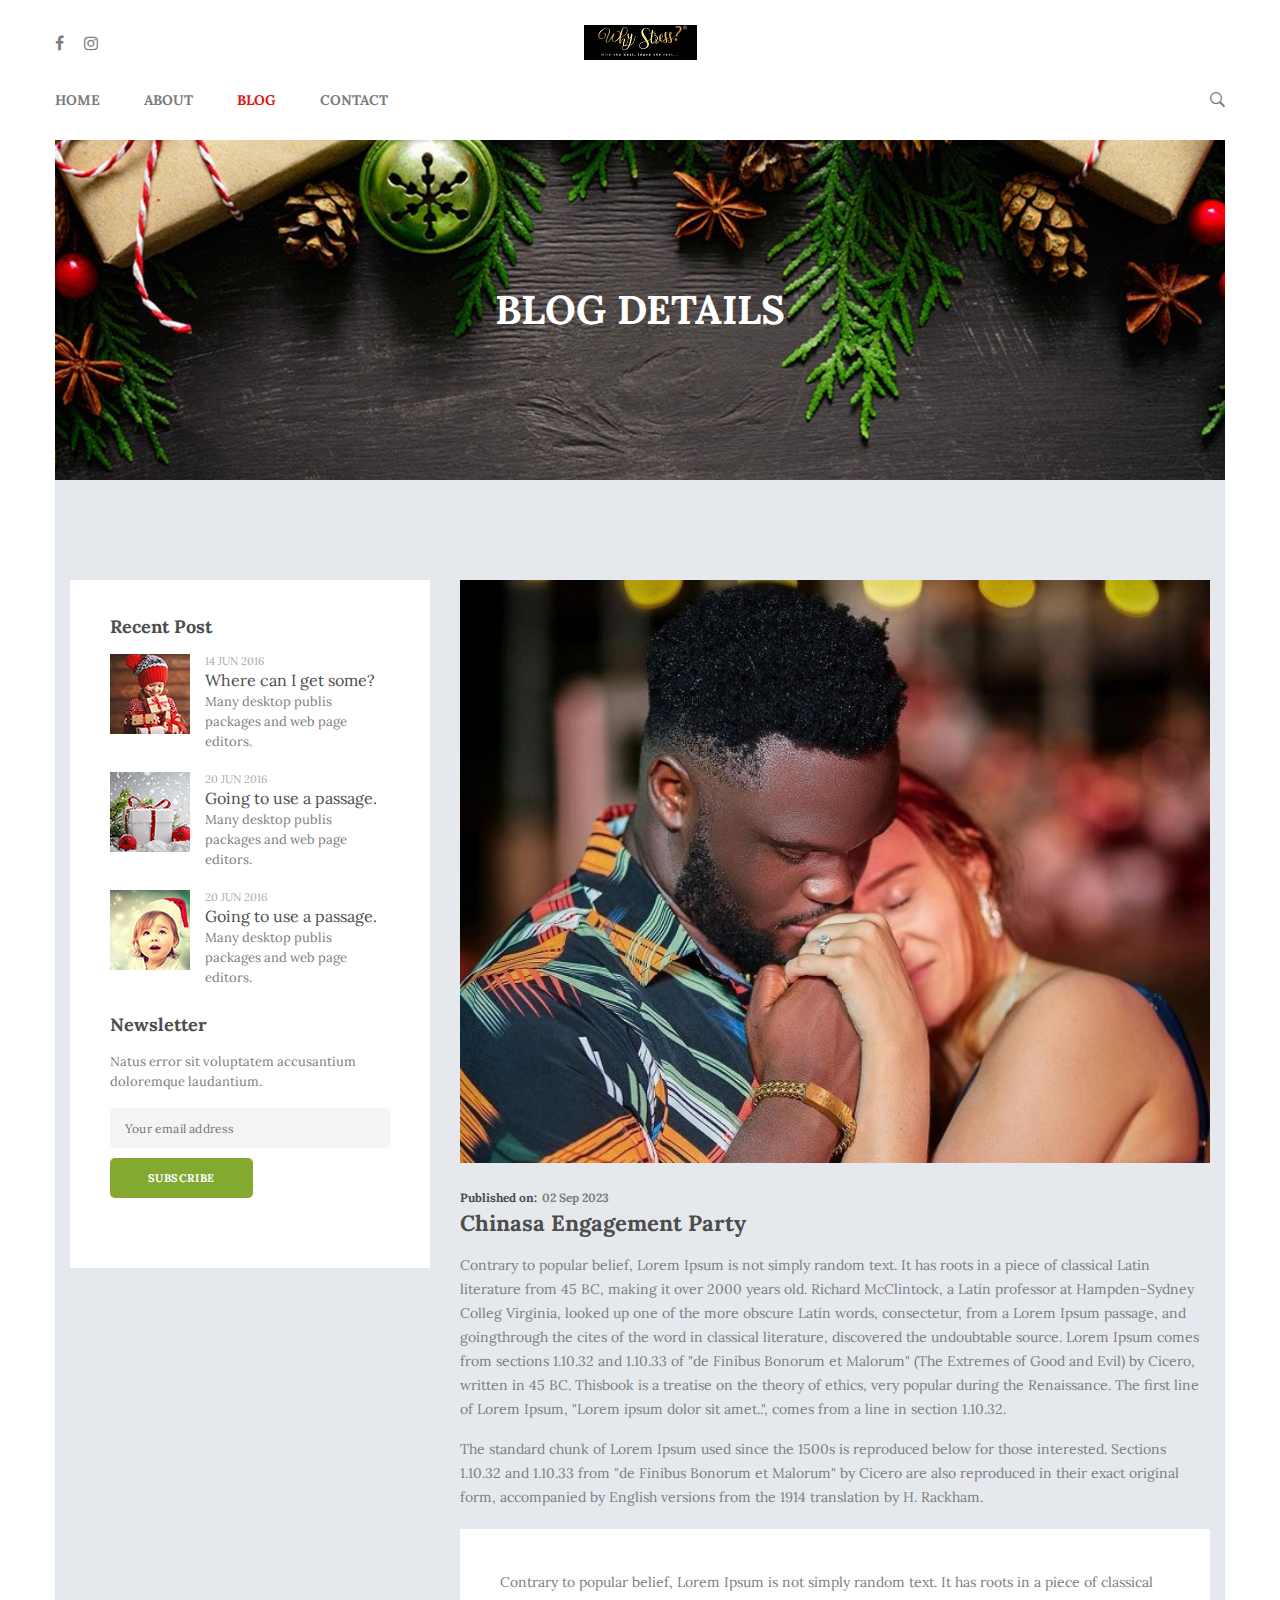
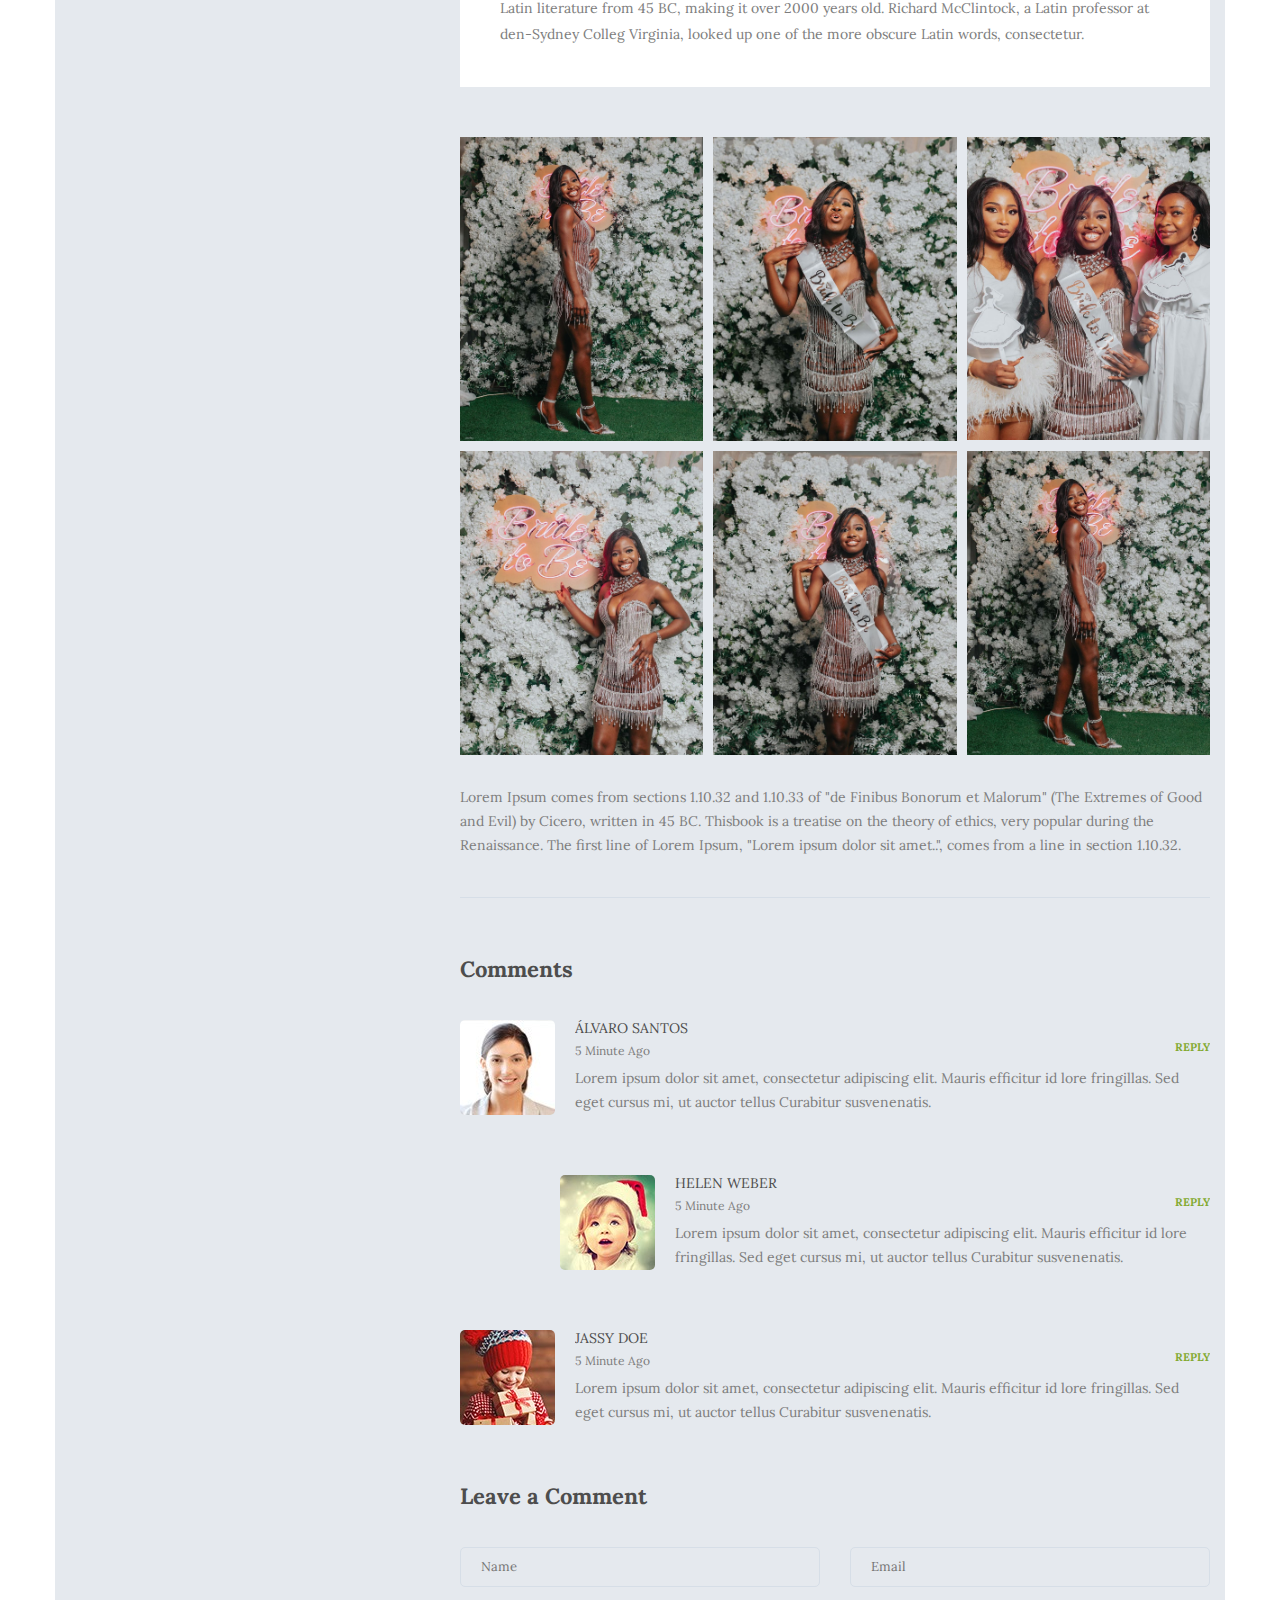
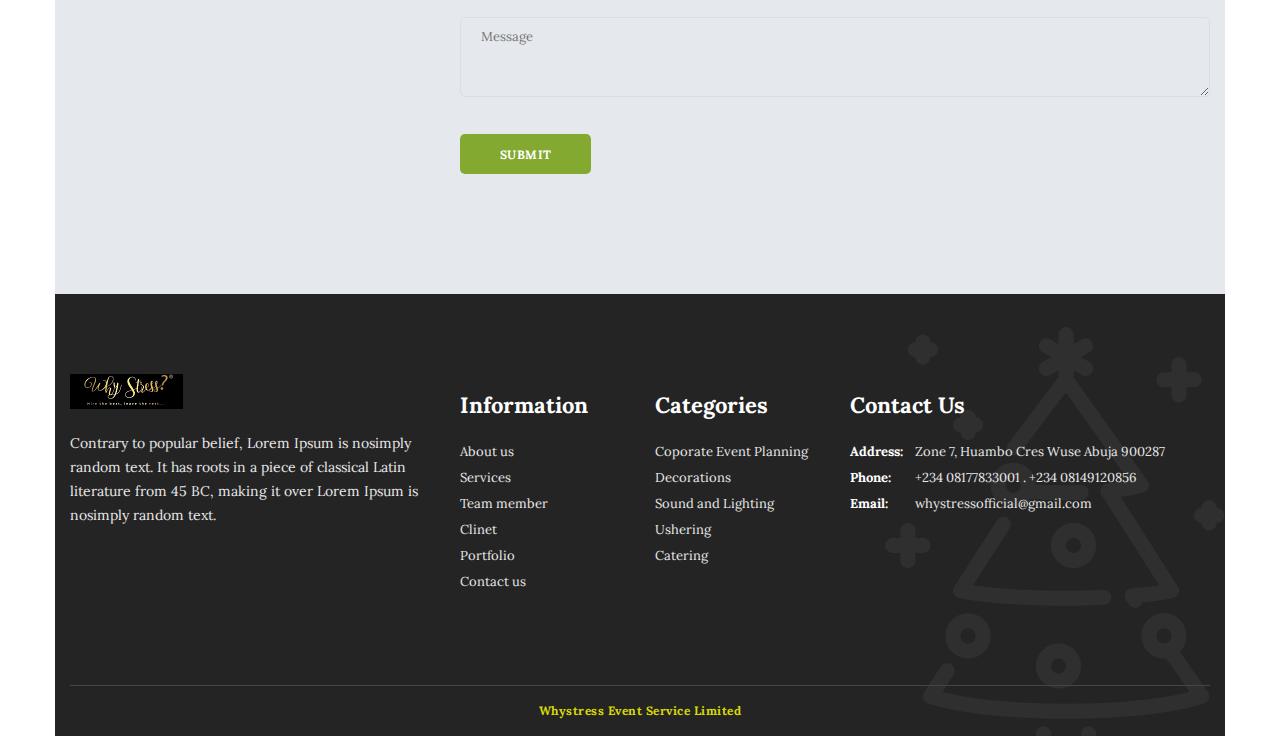
<file: blog-details 1.html>
<!doctype html>
<html class="no-js" lang="en">


<head>
    <meta charset="utf-8">
    <meta http-equiv="x-ua-compatible" content="ie=edge">
    <title>Whystress Event Service Limited</title>
    <meta name="description" content="">
    <meta name="viewport" content="width=device-width, initial-scale=1">
    <!-- Favicon -->
    <link rel="shortcut icon" type="image/x-icon" href="img/favicon.ico">
    <!-- Google Fonts -->
    <link href="https://fonts.googleapis.com/css?family=Lora:400,400i,700,700i" rel="stylesheet"> 
    <!-- CSS
	============================================ -->
    <!-- Bootstrap CSS -->
    <link rel="stylesheet" href="css/bootstrap.min.css">
    <!-- Icon Font CSS -->
    <link rel="stylesheet" href="css/font-awesome.min.css">
    <link rel="stylesheet" href="css/ionicons.min.css">
    <!-- Plugins CSS -->
    <link rel="stylesheet" href="css/plugins.css">
    <!-- Style CSS -->
    <link rel="stylesheet" href="style.css">
    <!-- Modernizer JS -->
    <script src="js/vendor/modernizr-2.8.3.min.js"></script>
</head>

<body>

<!-- Main Wrapper Start -->
<div id="main-wrapper" class="section">
    

    <!-- Header Section Start -->
    <div class="header-section section">
       
        <!-- Header Top Start -->
        <div class="header-top">
            <div class="container">
                <div class="row">
                    <div class="col">

                        <!-- Header Top Wrapper Start -->
                        <div class="header-top-wrapper">
                            <div class="row">

                                <!-- Header Social -->
                                <div class="header-social col-md-4 col-12">
                                    <a href="#"><i class="fa fa-facebook"></i></a>
                                    <a href="#"><i class="fa fa-instagram"></i></a>
                                </div>

                                <!-- Header Logo -->
                                <div class="header-logo col-md-4 col-12">
                                    <a href="index.html" class="logo"><img src="img/logo.png" alt="logo"></a>
                                </div>
        
        <!-- Header Bottom Start -->
        <div class="header-bottom section">
            <div class="container">
                <div class="row">
                   
                    <!-- Header Bottom Wrapper Start -->
                    <div class="header-bottom-wrapper text-center col">

                        <!-- Header Bottom Logo -->
                        <div class="header-bottom-logo">
                            <a href="index.html" class="logo"><img src="img/logo.png" alt="logo"></a>
                        </div>

                        <!-- Main Menu -->
                        <nav id="main-menu" class="main-menu">
                            <ul>
                                <li><a href="index.html">home</a></li>
                                <li><a href="about.html">about</a></li>
                                <li class="active"><a href="blog.html">blog</a>
                                    <ul class="sub-menu">
                                        <li><a href="blog.html">blog page</a></li>
                                        <li class="active"><a href="blog-details.html">blog details</a></li>
                                    </ul>
                                </li>
                                <li><a href="contact.html">contact</a></li>
                            </ul>
                        </nav>

                        <!-- Header Search -->
                        <div class="header-search">
                            
                            <!-- Search Toggle -->
                            <button class="search-toggle"><i class="ion-ios-search-strong"></i></button>
                            
                            <!-- Search Form -->
                            <div class="header-search-form">
                                <form action="#">
                                    <input type="text" placeholder="Search...">
                                    <button><i class="ion-ios-search-strong"></i></button>
                                </form>
                            </div>
                            
                        </div>
                        
                        <!-- Mobile Menu -->
                        <div class="mobile-menu section d-md-none"></div>

                    </div><!-- Header Bottom Wrapper End -->
                    
                </div>
            </div>
        </div><!-- Header Bottom End -->
        
    </div><!-- Header Section End -->
    
       
    <!-- Page Banner Section Start-->
    <div class="page-banner-section section" style="background-image: url(img/bg/page-banner.jpg)">
        <div class="container">
            <div class="row">
                
                <!-- Page Title Start -->
                <div class="page-title text-center col">
                    <h1>blog details</h1>
                </div><!-- Page Title End -->
                
            </div>
        </div>
    </div><!-- Page Banner Section End-->
    
       
    <!-- Blog Section Start-->
    <div class="blog-section section bg-gray pt-100 pb-60">
        <div class="container">
            <div class="row flex-row-reverse">
                
                <!-- Blog Wrapper -->
                <div class="col-lg-8 col-12 mb-60">
                    <div class="row">

                        <div class="col-12">
                           
                            <!-- Blog Item Start-->
                            <div class="blog-item">

                                <!-- Image -->
                                <div class="img"><img src="img/blog/1 (2).jpg" alt="blog"></div>

                                <!-- Content -->
                                <div class="content fix">

                                    <!-- Publish Date -->
                                    <span class="publish"><span>Published on:</span> 02 Sep 2023</span>

                                    <!-- Title -->
                                    <h4 class="title">Chinasa Engagement Party</h4>

                                    <!-- Decs -->
                                    <p>Contrary to popular belief, Lorem Ipsum is not simply random text. It has roots in a piece of classical Latin literature from 45 BC, making it over 2000 years old. Richard McClintock, a Latin professor at Hampden-Sydney Colleg Virginia, looked up one of the more obscure Latin words, consectetur, from a Lorem Ipsum passage, and goingthrough the cites of the word in classical literature, discovered the undoubtable source. Lorem Ipsum comes from sections 1.10.32 and 1.10.33 of "de Finibus Bonorum et Malorum" (The Extremes of Good and Evil) by Cicero, written in 45 BC. Thisbook is a treatise on the theory of ethics, very popular during the Renaissance. The first line of Lorem Ipsum, "Lorem ipsum dolor sit amet..", comes from a line in section 1.10.32.</p>

                                    <p>The standard chunk of Lorem Ipsum used since the 1500s is reproduced below for those interested. Sections 1.10.32 and 1.10.33 from "de Finibus Bonorum et Malorum" by Cicero are also reproduced in their exact original form, accompanied by English versions from the 1914 translation by H. Rackham.</p>

                                    <blockquote class="blockquote mt-20 mb-50">
                                        <p>Contrary to popular belief, Lorem Ipsum is not simply random text. It has roots in a piece of classical Latin literature from 45 BC, making it over 2000 years old. Richard McClintock, a Latin professor at den-Sydney Colleg Virginia, looked up one of the more obscure Latin words, consectetur.</p>
                                    </blockquote>

                                    <div class="row row-5 mb-20">
                                        <div class="col-md-4 col-sm-6 col-xs-12 mb-10"><img src="img/blog/4 (1).jpg" alt=""></div>
                                        <div class="col-md-4 col-sm-6 col-xs-12 mb-10"><img src="img/blog/4 (2).jpg" alt=""></div>
                                        <div class="col-md-4 col-sm-6 col-xs-12 mb-10"><img src="img/blog/4 (3).jpg" alt=""></div>
                                        <div class="col-md-4 col-sm-6 col-xs-12 mb-10"><img src="img/blog/4 (4).jpg" alt=""></div>
                                        <div class="col-md-4 col-sm-6 col-xs-12 mb-10"><img src="img/blog/4 (5).jpg" alt=""></div>
                                        <div class="col-md-4 col-sm-6 col-xs-12 mb-10"><img src="img/blog/4 (1).jpg" alt=""></div>
                                    </div>

                                    <p>Lorem Ipsum comes from sections 1.10.32 and 1.10.33 of "de Finibus Bonorum et Malorum" (The Extremes of Good and Evil) by Cicero, written in 45 BC. Thisbook is a treatise on the theory of ethics, very popular during the Renaissance. The first line of Lorem Ipsum, "Lorem ipsum dolor sit amet..", comes from a line in section 1.10.32.</p>

                                </div>

                            </div><!-- Blog Item End-->
                            
                            <!-- Comment Wrapper Start -->
                            <div class="comment-wrapper">
                                
                                <!-- Title -->
                                <h3 class="title">Comments</h3>
                                
                                <!-- Comment List Start -->
                                <ul class="comment-list">
                        
                                    <li>
                                        <!-- Single Comment -->
                                        <div class="single-comment fix">
                                            
                                            <!-- Image -->
                                            <div class="image float-left">
                                                <img src="img/comment/1.jpg" alt="">
                                            </div>
                                            
                                            <!-- Content -->
                                            <div class="content fix">
                                                <div class="head">
                                                    <h5>Álvaro Santos</h5>    
                                                    <span>5 Minute Ago</span>
                                                </div>
                                                <a href="#" class="reply">reply</a>
                                                <p>Lorem ipsum dolor sit amet, consectetur adipiscing elit. Mauris efficitur id lore fringillas. Sed eget cursus mi, ut auctor tellus Curabitur susvenenatis.</p>

                                            </div>
                                        </div>
                                        
                                        <!-- Child Comment -->
                                        <ul class="child-comment">

                                            <li>
                                                <!-- Single Comment -->
                                                <div class="single-comment fix">

                                                    <!-- Image -->
                                                    <div class="image float-left">
                                                        <img src="img/comment/2.jpg" alt="">
                                                    </div>

                                                    <!-- Content -->
                                                    <div class="content fix">
                                                        <div class="head">
                                                            <h5>Helen Weber</h5>    
                                                            <span>5 Minute Ago</span>
                                                        </div>
                                                        <a href="#" class="reply">reply</a>
                                                        <p>Lorem ipsum dolor sit amet, consectetur adipiscing elit. Mauris efficitur id lore fringillas. Sed eget cursus mi, ut auctor tellus Curabitur susvenenatis.</p>

                                                    </div>
                                                </div>
                                            </li>

                                        </ul>

                                    </li>

                                    <li>
                                        <!-- Single Comment -->
                                        <div class="single-comment fix">
                                            
                                            <!-- Image -->
                                            <div class="image float-left">
                                                <img src="img/comment/3.jpg" alt="">
                                            </div>
                                            
                                            <!-- Content -->
                                            <div class="content fix">
                                                <div class="head">
                                                    <h5>Jassy Doe</h5>    
                                                    <span>5 Minute Ago</span>
                                                </div>
                                                <a href="#" class="reply">reply</a>
                                                <p>Lorem ipsum dolor sit amet, consectetur adipiscing elit. Mauris efficitur id lore fringillas. Sed eget cursus mi, ut auctor tellus Curabitur susvenenatis.</p>

                                            </div>
                                        </div>
                                    </li>

                                </ul><!-- Comment List End -->
                                
                                <!-- Title -->
                                <h3 class="title">Leave a Comment</h3>
                                
                                <!-- Comment Form -->
                                <form action="#" class="comment-form row">
                                    <div class="col-md-6 col-sm-12 mb-30"><input placeholder="Name" type="text"></div>
                                    <div class="col-md-6 col-sm-12 mb-30"><input placeholder="Email" type="email"></div>
                                    <div class="col-12 mb-30"><textarea placeholder="Message"></textarea></div>
                                    <div class="col-12"><input value="Submit" type="submit"></div>
                                </form>
                                
                            </div><!-- Comment Wrapper End-->
                        
                        </div>
                        
                    </div>
                </div>
                
                <!-- Sidebar Wrapper -->
                <div class="col-lg-4 col-12 mb-60">
                    <div class="sidebar-wrapper">

                        <!-- Single Sidebar -->
                        <div class="single-sidebar mb-30">

                            <!-- Titel -->
                            <h4 class="sidebar-title">Recent Post</h4>
                            
                            <!-- Sdebar Post -->
                            <div class="sidebar-post fix">
                                <!-- Image -->
                                <a href="blog-details.html" class="image"><img src="img/blog/sidebar-post-1.jpg" alt=""></a>
                                <!-- Content -->
                                <div class="content fix">
                                    <span class="date">14 JUN 2016</span>
                                    <a href="blog-details.html" class="title">Where can I get some?</a>
                                    <p>Many desktop publis packages and web page editors.</p>
                                </div>
                            </div>
                            
                            <!-- Sdebar Post -->
                            <div class="sidebar-post fix">
                                <!-- Image -->
                                <a href="blog-details.html" class="image"><img src="img/blog/sidebar-post-2.jpg" alt=""></a>
                                <!-- Content -->
                                <div class="content fix">
                                    <span class="date">20 JUN 2016</span>
                                    <a href="blog-details.html" class="title">Going to use a passage.</a>
                                    <p>Many desktop publis packages and web page editors.</p>
                                </div>
                            </div>
                            
                            <!-- Sdebar Post -->
                            <div class="sidebar-post fix">
                                <!-- Image -->
                                <a href="blog-details.html" class="image"><img src="img/blog/sidebar-post-3.jpg" alt=""></a>
                                <!-- Content -->
                                <div class="content fix">
                                    <span class="date">20 JUN 2016</span>
                                    <a href="blog-details.html" class="title">Going to use a passage.</a>
                                    <p>Many desktop publis packages and web page editors.</p>
                                </div>
                            </div>

                        </div>

                       

                        <!-- Single Sidebar -->
                        <div class="single-sidebar mb-30">

                            <!-- Titel -->
                            <h4 class="sidebar-title">Newsletter</h4>
                            
                            <p>Natus error sit voluptatem accusantium doloremque laudantium.</p>
                            
                            <!-- Newsletter Form -->
                            <form action="http://devitems.us11.list-manage.com/subscribe/post?u=6bbb9b6f5827bd842d9640c82&amp;id=05d85f18ef" method="post" id="mc-embedded-subscribe-form" name="mc-embedded-subscribe-form" class="sidebar-subscribe-form validate" target="_blank" novalidate>
                                <div id="mc_embed_signup_scroll">
                                    <label for="mce-EMAIL" class="d-none">Subscribe to our mailing list</label>
                                    <input type="email" value="" name="EMAIL" class="email" id="mce-EMAIL" placeholder="Your email address" required>
                                    <!-- real people should not fill this in and expect good things - do not remove this or risk form bot signups-->
                                    <div style="position: absolute; left: -5000px;" aria-hidden="true"><input type="text" name="b_6bbb9b6f5827bd842d9640c82_05d85f18ef" tabindex="-1" value=""></div>
                                    <button type="submit" name="subscribe" id="mc-embedded-subscribe" class="button">subscribe</button>
                                </div>
                            </form>
                            
                        </div>

                    </div>
                </div>
            
            </div>
        </div>
    </div><!-- Blog Section End-->
    
       
    <!-- Footer Section Start-->
    <div class="footer-section section bg-dark" style="background-image: url(img/bg/footer-bg.png)">
        <div class="container">
            
            <div class="row">
                <div class="col">

                    <!-- Footer Top Start -->
                    <div class="footer-top section pt-80 pb-50">
                        <div class="row">

                            <!-- Footer Widget -->
                            <div class="footer-widget col-lg-4 col-md-6 col-12 mb-40">

                                <img class="footer-logo" src="img/footer-logo.png" alt="logo">
                                <p>Contrary to popular belief, Lorem Ipsum is nosimply random text. It has roots in a piece of classical Latin literature from 45 BC, making it over Lorem Ipsum is nosimply random text.</p>

                            </div>

                            <!-- Footer Widget -->
                            <div class="footer-widget col-lg-2 col-md-3 col-12 mb-40">

                                <h4 class="widget-title">Information</h4>

                                <ul>
                                    <li><a href="#">About us</a></li>
                                    <li><a href="#">Services</a></li>
                                    <li><a href="#">Team member</a></li>
                                    <li><a href="#">Clinet</a></li>
                                    <li><a href="#">Portfolio</a></li>
                                    <li><a href="#">Contact us</a></li>
                                </ul>  

                            </div>

                            <!-- Footer Widget -->
                            <div class="footer-widget col-lg-2 col-md-3 col-12 mb-40">

                                <h4 class="widget-title">Categories</h4>

                                <ul>
                                    <li><a href="#">Coporate Event Planning</a></li>
                                    <li><a href="#">Decorations</a></li>
                                    <li><a href="#">Sound and Lighting</a></li>
                                    <li><a href="#">Ushering</a></li>
                                    <li><a href="#">Catering</a></li>
                                </ul>  

                            </div>

                            <!-- Footer Widget -->
                            <div class="footer-widget col-lg-4 col-md-6 col-12 mb-40">

                                <h4 class="widget-title">Contact Us</h4>

                                <ul>
                                    <li><span>Address:</span> Zone 7, Huambo Cres Wuse Abuja 900287</li>
                                    <li><span>Phone:</span>+234 08177833001 . +234 08149120856</li>
                                    <li><span>Email:</span> whystressofficial@gmail.com</li>
                                </ul>  

                            </div>

                        </div>
                    </div><!-- Footer Top End -->
                    
                    <!-- Footer Bottom Start -->
                    <div class="footer-bottom section text-center">
                        <p><a href="templateshub.net">Whystress Event Service Limited</a></p>
                    </div><!-- Footer Bottom End -->

                </div>
            </div>
            
        </div>
    </div><!-- Footer Section End-->
    

</div><!-- Main Wrapper End -->

<!-- JS
============================================ -->

<!-- jQuery JS -->
<script src="js/vendor/jquery-1.12.0.min.js"></script>
<!-- Popper JS -->
<script src="js/popper.min.js"></script>
<!-- Bootstrap JS -->
<script src="js/bootstrap.min.js"></script>
<!-- Plugins JS -->
<script src="js/plugins.js"></script>
<!-- Ajax Mail JS -->
<script src="js/ajax-mail.js"></script>
<!-- Main JS -->
<script src="js/main.js"></script>
</body>


</html>
</file>
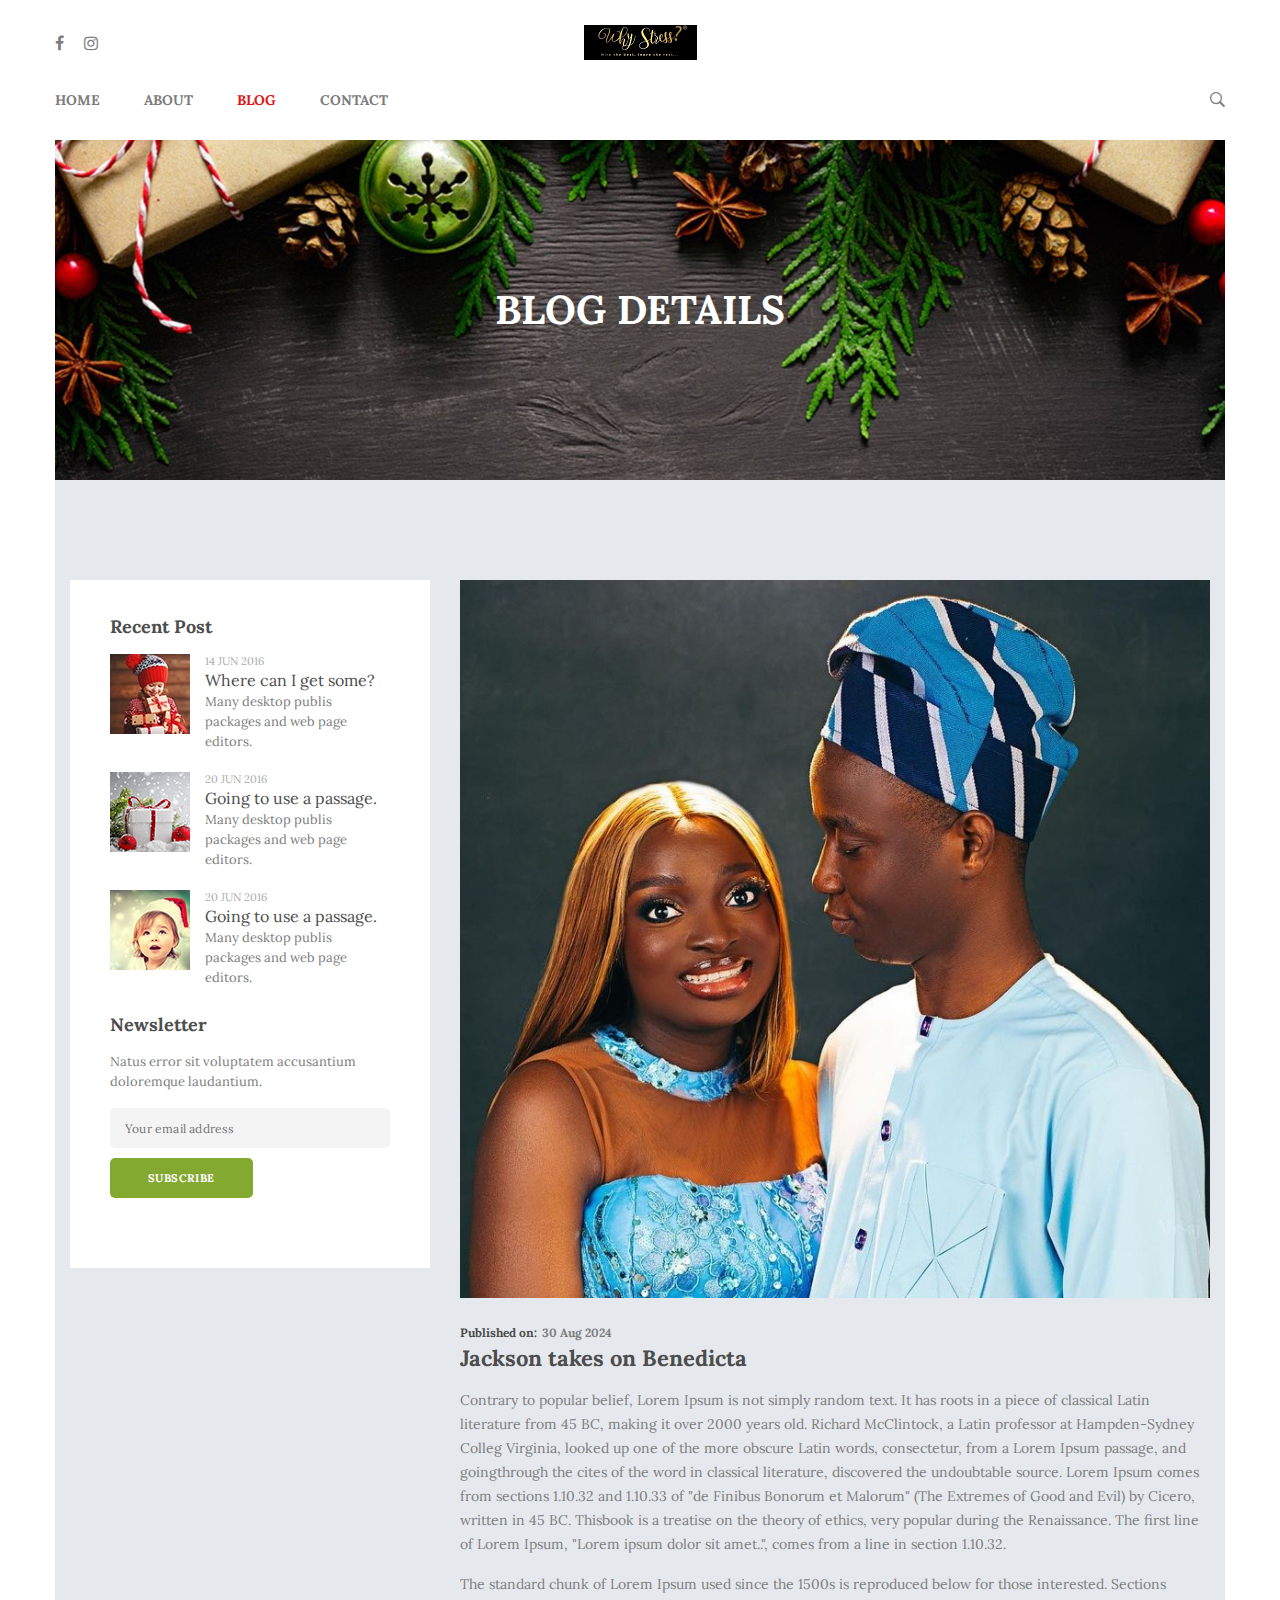
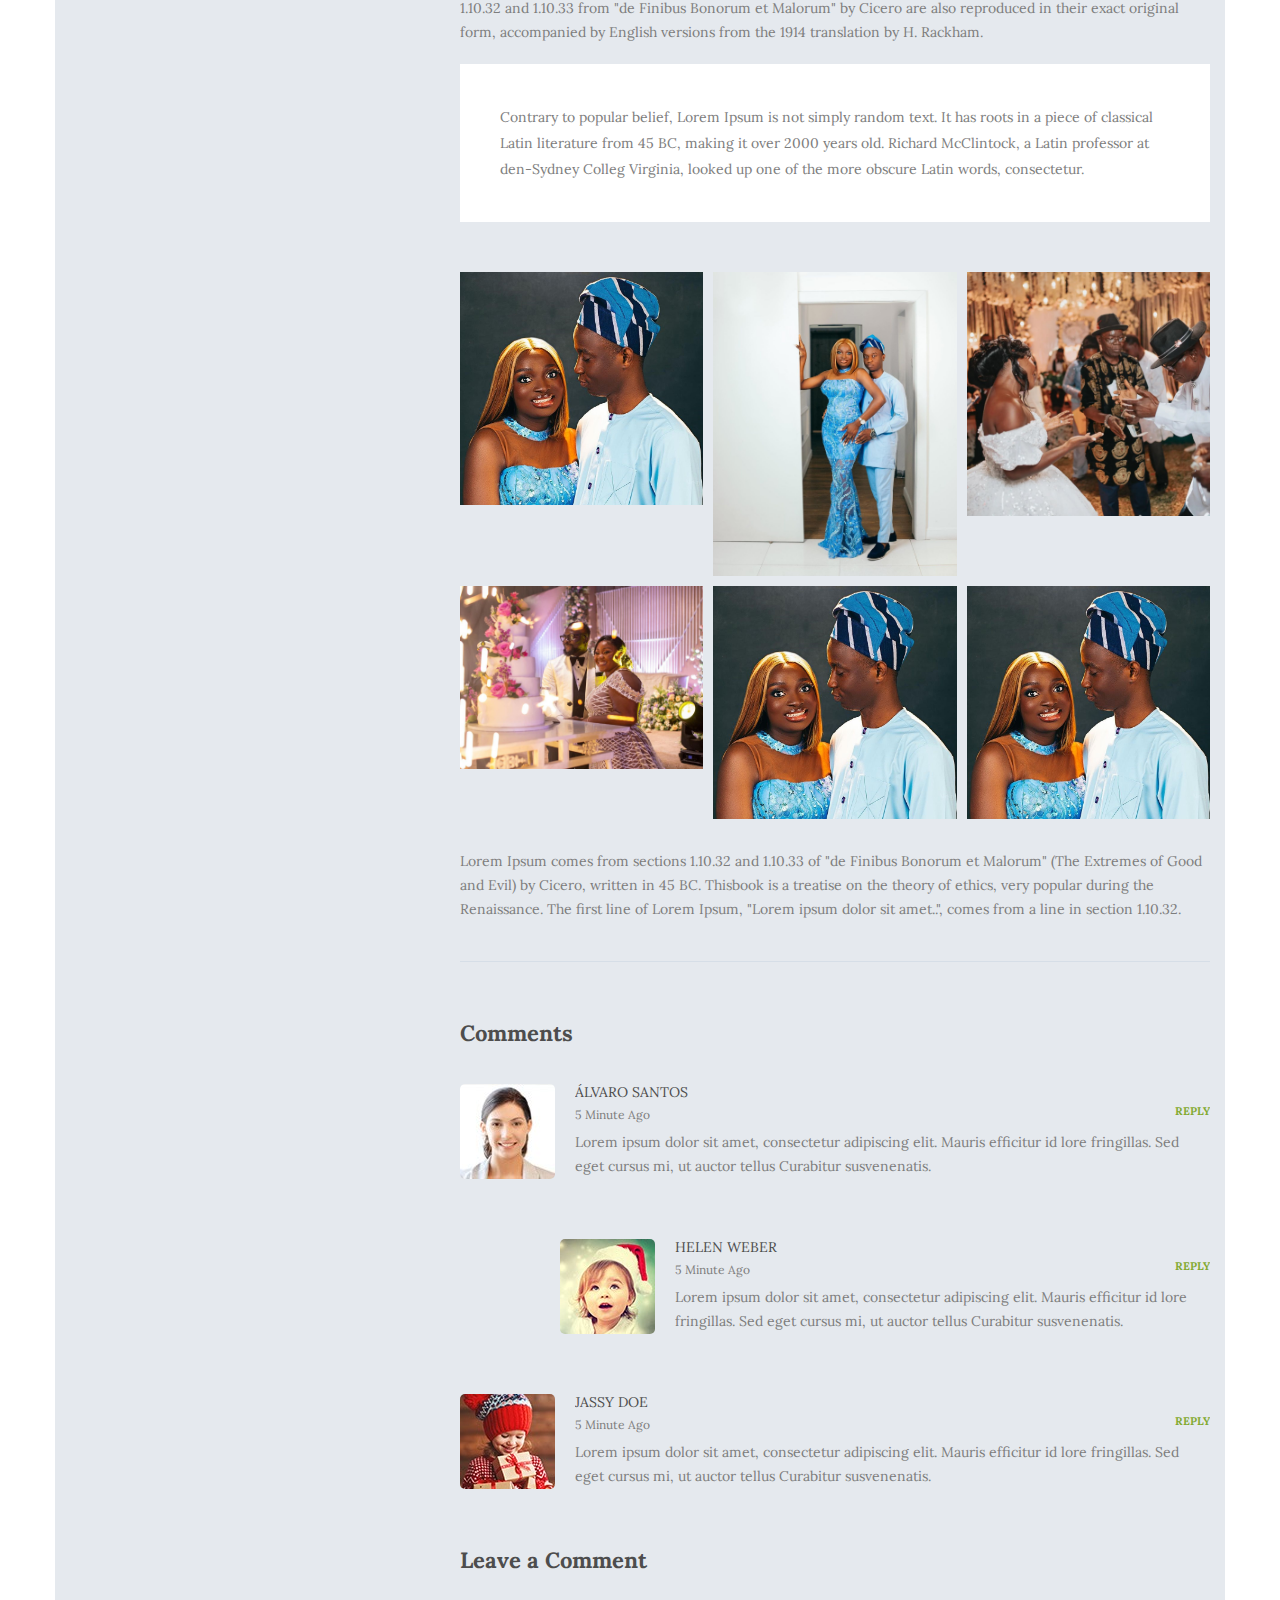
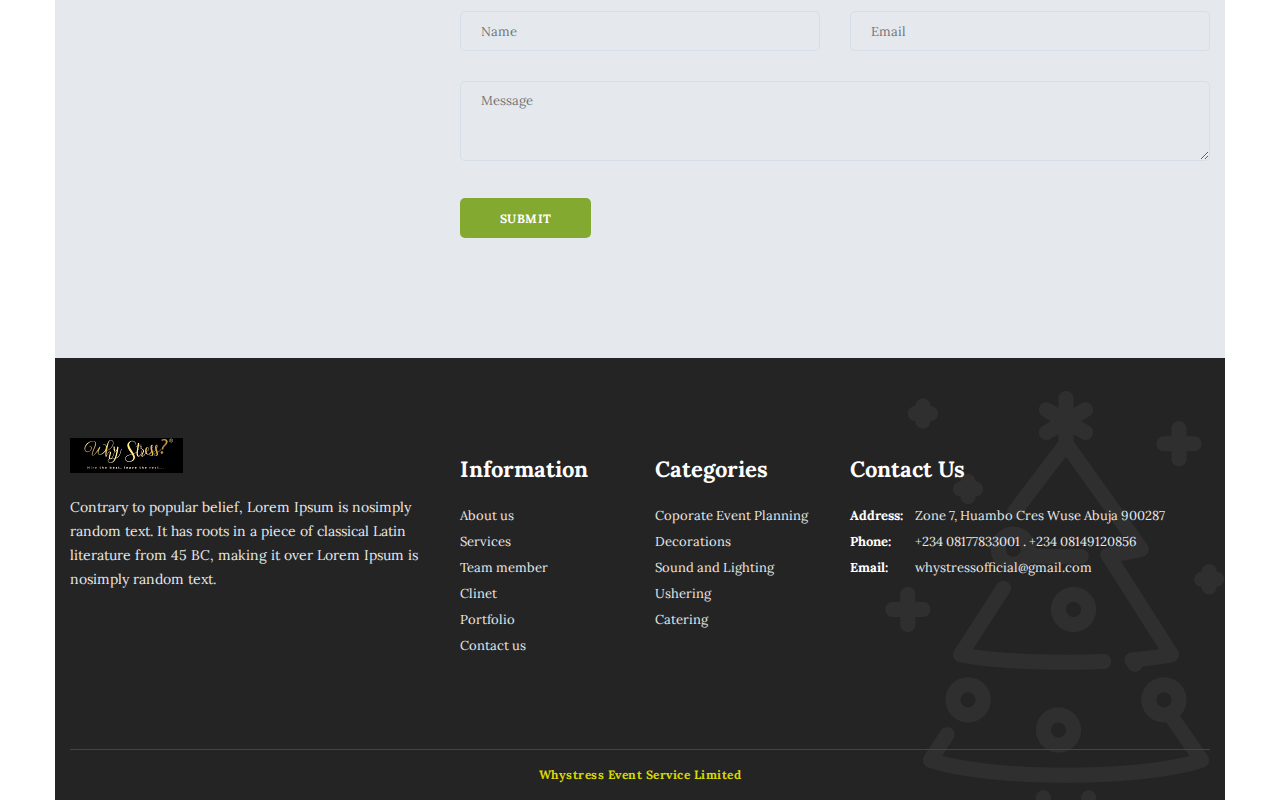
<file: blog-details 2.html>
<!doctype html>
<html class="no-js" lang="en">


<head>
    <meta charset="utf-8">
    <meta http-equiv="x-ua-compatible" content="ie=edge">
    <title>Whystress Event Service Limited</title>
    <meta name="description" content="">
    <meta name="viewport" content="width=device-width, initial-scale=1">
    <!-- Favicon -->
    <link rel="shortcut icon" type="image/x-icon" href="img/favicon.ico">
    <!-- Google Fonts -->
    <link href="https://fonts.googleapis.com/css?family=Lora:400,400i,700,700i" rel="stylesheet"> 
    <!-- CSS
	============================================ -->
    <!-- Bootstrap CSS -->
    <link rel="stylesheet" href="css/bootstrap.min.css">
    <!-- Icon Font CSS -->
    <link rel="stylesheet" href="css/font-awesome.min.css">
    <link rel="stylesheet" href="css/ionicons.min.css">
    <!-- Plugins CSS -->
    <link rel="stylesheet" href="css/plugins.css">
    <!-- Style CSS -->
    <link rel="stylesheet" href="style.css">
    <!-- Modernizer JS -->
    <script src="js/vendor/modernizr-2.8.3.min.js"></script>
</head>

<body>

<!-- Main Wrapper Start -->
<div id="main-wrapper" class="section">
    

    <!-- Header Section Start -->
    <div class="header-section section">
       
        <!-- Header Top Start -->
        <div class="header-top">
            <div class="container">
                <div class="row">
                    <div class="col">

                        <!-- Header Top Wrapper Start -->
                        <div class="header-top-wrapper">
                            <div class="row">

                                <!-- Header Social -->
                                <div class="header-social col-md-4 col-12">
                                    <a href="#"><i class="fa fa-facebook"></i></a>
                                    <a href="#"><i class="fa fa-instagram"></i></a>
                                </div>

                                <!-- Header Logo -->
                                <div class="header-logo col-md-4 col-12">
                                    <a href="index.html" class="logo"><img src="img/logo.png" alt="logo"></a>
                                </div>
        
        <!-- Header Bottom Start -->
        <div class="header-bottom section">
            <div class="container">
                <div class="row">
                   
                    <!-- Header Bottom Wrapper Start -->
                    <div class="header-bottom-wrapper text-center col">

                        <!-- Header Bottom Logo -->
                        <div class="header-bottom-logo">
                            <a href="index.html" class="logo"><img src="img/logo.png" alt="logo"></a>
                        </div>

                        <!-- Main Menu -->
                        <nav id="main-menu" class="main-menu">
                            <ul>
                                <li><a href="index.html">home</a></li>
                                <li><a href="about.html">about</a></li>
                                <li class="active"><a href="blog.html">blog</a>
                                    <ul class="sub-menu">
                                        <li><a href="blog.html">blog page</a></li>
                                        <li class="active"><a href="blog-details.html">blog details</a></li>
                                    </ul>
                                </li>
                                <li><a href="contact.html">contact</a></li>
                            </ul>
                        </nav>

                        <!-- Header Search -->
                        <div class="header-search">
                            
                            <!-- Search Toggle -->
                            <button class="search-toggle"><i class="ion-ios-search-strong"></i></button>
                            
                            <!-- Search Form -->
                            <div class="header-search-form">
                                <form action="#">
                                    <input type="text" placeholder="Search...">
                                    <button><i class="ion-ios-search-strong"></i></button>
                                </form>
                            </div>
                            
                        </div>
                        
                        <!-- Mobile Menu -->
                        <div class="mobile-menu section d-md-none"></div>

                    </div><!-- Header Bottom Wrapper End -->
                    
                </div>
            </div>
        </div><!-- Header Bottom End -->
        
    </div><!-- Header Section End -->
    
       
    <!-- Page Banner Section Start-->
    <div class="page-banner-section section" style="background-image: url(img/bg/page-banner.jpg)">
        <div class="container">
            <div class="row">
                
                <!-- Page Title Start -->
                <div class="page-title text-center col">
                    <h1>blog details</h1>
                </div><!-- Page Title End -->
                
            </div>
        </div>
    </div><!-- Page Banner Section End-->
    
       
    <!-- Blog Section Start-->
    <div class="blog-section section bg-gray pt-100 pb-60">
        <div class="container">
            <div class="row flex-row-reverse">
                
                <!-- Blog Wrapper -->
                <div class="col-lg-8 col-12 mb-60">
                    <div class="row">

                        <div class="col-12">
                           
                            <!-- Blog Item Start-->
                            <div class="blog-item">

                                <!-- Image -->
                                <div class="img"><img src="img/blog/1 (23).jpg" alt="blog"></div>

                                <!-- Content -->
                                <div class="content fix">

                                    <!-- Publish Date -->
                                    <span class="publish"><span>Published on:</span> 30 Aug 2024</span>

                                    <!-- Title -->
                                    <h4 class="title">Jackson takes on Benedicta</h4>

                                    <!-- Decs -->
                                    <p>Contrary to popular belief, Lorem Ipsum is not simply random text. It has roots in a piece of classical Latin literature from 45 BC, making it over 2000 years old. Richard McClintock, a Latin professor at Hampden-Sydney Colleg Virginia, looked up one of the more obscure Latin words, consectetur, from a Lorem Ipsum passage, and goingthrough the cites of the word in classical literature, discovered the undoubtable source. Lorem Ipsum comes from sections 1.10.32 and 1.10.33 of "de Finibus Bonorum et Malorum" (The Extremes of Good and Evil) by Cicero, written in 45 BC. Thisbook is a treatise on the theory of ethics, very popular during the Renaissance. The first line of Lorem Ipsum, "Lorem ipsum dolor sit amet..", comes from a line in section 1.10.32.</p>

                                    <p>The standard chunk of Lorem Ipsum used since the 1500s is reproduced below for those interested. Sections 1.10.32 and 1.10.33 from "de Finibus Bonorum et Malorum" by Cicero are also reproduced in their exact original form, accompanied by English versions from the 1914 translation by H. Rackham.</p>

                                    <blockquote class="blockquote mt-20 mb-50">
                                        <p>Contrary to popular belief, Lorem Ipsum is not simply random text. It has roots in a piece of classical Latin literature from 45 BC, making it over 2000 years old. Richard McClintock, a Latin professor at den-Sydney Colleg Virginia, looked up one of the more obscure Latin words, consectetur.</p>
                                    </blockquote>

                                    <div class="row row-5 mb-20">
                                        <div class="col-md-4 col-sm-6 col-xs-12 mb-10"><img src="img/blog/1 (23).jpg" alt=""></div>
                                        <div class="col-md-4 col-sm-6 col-xs-12 mb-10"><img src="img/blog/1 (26).jpg" alt=""></div>
                                        <div class="col-md-4 col-sm-6 col-xs-12 mb-10"><img src="img/blog/2 (7).webp" alt=""></div>
                                        <div class="col-md-4 col-sm-6 col-xs-12 mb-10"><img src="img/blog/2 (1).jpg" alt=""></div>
                                        <div class="col-md-4 col-sm-6 col-xs-12 mb-10"><img src="img/blog/1 (23).jpg" alt=""></div>
                                        <div class="col-md-4 col-sm-6 col-xs-12 mb-10"><img src="img/blog/1 (23).jpg" alt=""></div>
                                    </div>

                                    <p>Lorem Ipsum comes from sections 1.10.32 and 1.10.33 of "de Finibus Bonorum et Malorum" (The Extremes of Good and Evil) by Cicero, written in 45 BC. Thisbook is a treatise on the theory of ethics, very popular during the Renaissance. The first line of Lorem Ipsum, "Lorem ipsum dolor sit amet..", comes from a line in section 1.10.32.</p>

                                </div>

                            </div><!-- Blog Item End-->
                            
                            <!-- Comment Wrapper Start -->
                            <div class="comment-wrapper">
                                
                                <!-- Title -->
                                <h3 class="title">Comments</h3>
                                
                                <!-- Comment List Start -->
                                <ul class="comment-list">
                        
                                    <li>
                                        <!-- Single Comment -->
                                        <div class="single-comment fix">
                                            
                                            <!-- Image -->
                                            <div class="image float-left">
                                                <img src="img/comment/1.jpg" alt="">
                                            </div>
                                            
                                            <!-- Content -->
                                            <div class="content fix">
                                                <div class="head">
                                                    <h5>Álvaro Santos</h5>    
                                                    <span>5 Minute Ago</span>
                                                </div>
                                                <a href="#" class="reply">reply</a>
                                                <p>Lorem ipsum dolor sit amet, consectetur adipiscing elit. Mauris efficitur id lore fringillas. Sed eget cursus mi, ut auctor tellus Curabitur susvenenatis.</p>

                                            </div>
                                        </div>
                                        
                                        <!-- Child Comment -->
                                        <ul class="child-comment">

                                            <li>
                                                <!-- Single Comment -->
                                                <div class="single-comment fix">

                                                    <!-- Image -->
                                                    <div class="image float-left">
                                                        <img src="img/comment/2.jpg" alt="">
                                                    </div>

                                                    <!-- Content -->
                                                    <div class="content fix">
                                                        <div class="head">
                                                            <h5>Helen Weber</h5>    
                                                            <span>5 Minute Ago</span>
                                                        </div>
                                                        <a href="#" class="reply">reply</a>
                                                        <p>Lorem ipsum dolor sit amet, consectetur adipiscing elit. Mauris efficitur id lore fringillas. Sed eget cursus mi, ut auctor tellus Curabitur susvenenatis.</p>

                                                    </div>
                                                </div>
                                            </li>

                                        </ul>

                                    </li>

                                    <li>
                                        <!-- Single Comment -->
                                        <div class="single-comment fix">
                                            
                                            <!-- Image -->
                                            <div class="image float-left">
                                                <img src="img/comment/3.jpg" alt="">
                                            </div>
                                            
                                            <!-- Content -->
                                            <div class="content fix">
                                                <div class="head">
                                                    <h5>Jassy Doe</h5>    
                                                    <span>5 Minute Ago</span>
                                                </div>
                                                <a href="#" class="reply">reply</a>
                                                <p>Lorem ipsum dolor sit amet, consectetur adipiscing elit. Mauris efficitur id lore fringillas. Sed eget cursus mi, ut auctor tellus Curabitur susvenenatis.</p>

                                            </div>
                                        </div>
                                    </li>

                                </ul><!-- Comment List End -->
                                
                                <!-- Title -->
                                <h3 class="title">Leave a Comment</h3>
                                
                                <!-- Comment Form -->
                                <form action="#" class="comment-form row">
                                    <div class="col-md-6 col-sm-12 mb-30"><input placeholder="Name" type="text"></div>
                                    <div class="col-md-6 col-sm-12 mb-30"><input placeholder="Email" type="email"></div>
                                    <div class="col-12 mb-30"><textarea placeholder="Message"></textarea></div>
                                    <div class="col-12"><input value="Submit" type="submit"></div>
                                </form>
                                
                            </div><!-- Comment Wrapper End-->
                        
                        </div>
                        
                    </div>
                </div>
                
                <!-- Sidebar Wrapper -->
                <div class="col-lg-4 col-12 mb-60">
                    <div class="sidebar-wrapper">

                        <!-- Single Sidebar -->
                        <div class="single-sidebar mb-30">

                            <!-- Titel -->
                            <h4 class="sidebar-title">Recent Post</h4>
                            
                            <!-- Sdebar Post -->
                            <div class="sidebar-post fix">
                                <!-- Image -->
                                <a href="blog-details.html" class="image"><img src="img/blog/sidebar-post-1.jpg" alt=""></a>
                                <!-- Content -->
                                <div class="content fix">
                                    <span class="date">14 JUN 2016</span>
                                    <a href="blog-details.html" class="title">Where can I get some?</a>
                                    <p>Many desktop publis packages and web page editors.</p>
                                </div>
                            </div>
                            
                            <!-- Sdebar Post -->
                            <div class="sidebar-post fix">
                                <!-- Image -->
                                <a href="blog-details.html" class="image"><img src="img/blog/sidebar-post-2.jpg" alt=""></a>
                                <!-- Content -->
                                <div class="content fix">
                                    <span class="date">20 JUN 2016</span>
                                    <a href="blog-details.html" class="title">Going to use a passage.</a>
                                    <p>Many desktop publis packages and web page editors.</p>
                                </div>
                            </div>
                            
                            <!-- Sdebar Post -->
                            <div class="sidebar-post fix">
                                <!-- Image -->
                                <a href="blog-details.html" class="image"><img src="img/blog/sidebar-post-3.jpg" alt=""></a>
                                <!-- Content -->
                                <div class="content fix">
                                    <span class="date">20 JUN 2016</span>
                                    <a href="blog-details.html" class="title">Going to use a passage.</a>
                                    <p>Many desktop publis packages and web page editors.</p>
                                </div>
                            </div>

                        </div>

                       

                        <!-- Single Sidebar -->
                        <div class="single-sidebar mb-30">

                            <!-- Titel -->
                            <h4 class="sidebar-title">Newsletter</h4>
                            
                            <p>Natus error sit voluptatem accusantium doloremque laudantium.</p>
                            
                            <!-- Newsletter Form -->
                            <form action="http://devitems.us11.list-manage.com/subscribe/post?u=6bbb9b6f5827bd842d9640c82&amp;id=05d85f18ef" method="post" id="mc-embedded-subscribe-form" name="mc-embedded-subscribe-form" class="sidebar-subscribe-form validate" target="_blank" novalidate>
                                <div id="mc_embed_signup_scroll">
                                    <label for="mce-EMAIL" class="d-none">Subscribe to our mailing list</label>
                                    <input type="email" value="" name="EMAIL" class="email" id="mce-EMAIL" placeholder="Your email address" required>
                                    <!-- real people should not fill this in and expect good things - do not remove this or risk form bot signups-->
                                    <div style="position: absolute; left: -5000px;" aria-hidden="true"><input type="text" name="b_6bbb9b6f5827bd842d9640c82_05d85f18ef" tabindex="-1" value=""></div>
                                    <button type="submit" name="subscribe" id="mc-embedded-subscribe" class="button">subscribe</button>
                                </div>
                            </form>
                            
                        </div>

                    </div>
                </div>
            
            </div>
        </div>
    </div><!-- Blog Section End-->
    
       
    <!-- Footer Section Start-->
    <div class="footer-section section bg-dark" style="background-image: url(img/bg/footer-bg.png)">
        <div class="container">
            
            <div class="row">
                <div class="col">

                    <!-- Footer Top Start -->
                    <div class="footer-top section pt-80 pb-50">
                        <div class="row">

                            <!-- Footer Widget -->
                            <div class="footer-widget col-lg-4 col-md-6 col-12 mb-40">

                                <img class="footer-logo" src="img/footer-logo.png" alt="logo">
                                <p>Contrary to popular belief, Lorem Ipsum is nosimply random text. It has roots in a piece of classical Latin literature from 45 BC, making it over Lorem Ipsum is nosimply random text.</p>

                            </div>

                            <!-- Footer Widget -->
                            <div class="footer-widget col-lg-2 col-md-3 col-12 mb-40">

                                <h4 class="widget-title">Information</h4>

                                <ul>
                                    <li><a href="#">About us</a></li>
                                    <li><a href="#">Services</a></li>
                                    <li><a href="#">Team member</a></li>
                                    <li><a href="#">Clinet</a></li>
                                    <li><a href="#">Portfolio</a></li>
                                    <li><a href="#">Contact us</a></li>
                                </ul>  

                            </div>

                            <!-- Footer Widget -->
                            <div class="footer-widget col-lg-2 col-md-3 col-12 mb-40">

                                <h4 class="widget-title">Categories</h4>

                                <ul>
                                    <li><a href="#">Coporate Event Planning</a></li>
                                    <li><a href="#">Decorations</a></li>
                                    <li><a href="#">Sound and Lighting</a></li>
                                    <li><a href="#">Ushering</a></li>
                                    <li><a href="#">Catering</a></li>
                                </ul>  

                            </div>

                            <!-- Footer Widget -->
                            <div class="footer-widget col-lg-4 col-md-6 col-12 mb-40">

                                <h4 class="widget-title">Contact Us</h4>

                                <ul>
                                    <li><span>Address:</span> Zone 7, Huambo Cres Wuse Abuja 900287</li>
                                    <li><span>Phone:</span>+234 08177833001 . +234 08149120856</li>
                                    <li><span>Email:</span> whystressofficial@gmail.com</li>
                                </ul>  

                            </div>

                        </div>
                    </div><!-- Footer Top End -->
                    
                    <!-- Footer Bottom Start -->
                    <div class="footer-bottom section text-center">
                        <p><a href="templateshub.net">Whystress Event Service Limited</a></p>
                    </div><!-- Footer Bottom End -->

                </div>
            </div>
            
        </div>
    </div><!-- Footer Section End-->
    

</div><!-- Main Wrapper End -->

<!-- JS
============================================ -->

<!-- jQuery JS -->
<script src="js/vendor/jquery-1.12.0.min.js"></script>
<!-- Popper JS -->
<script src="js/popper.min.js"></script>
<!-- Bootstrap JS -->
<script src="js/bootstrap.min.js"></script>
<!-- Plugins JS -->
<script src="js/plugins.js"></script>
<!-- Ajax Mail JS -->
<script src="js/ajax-mail.js"></script>
<!-- Main JS -->
<script src="js/main.js"></script>
</body>


</html>
</file>
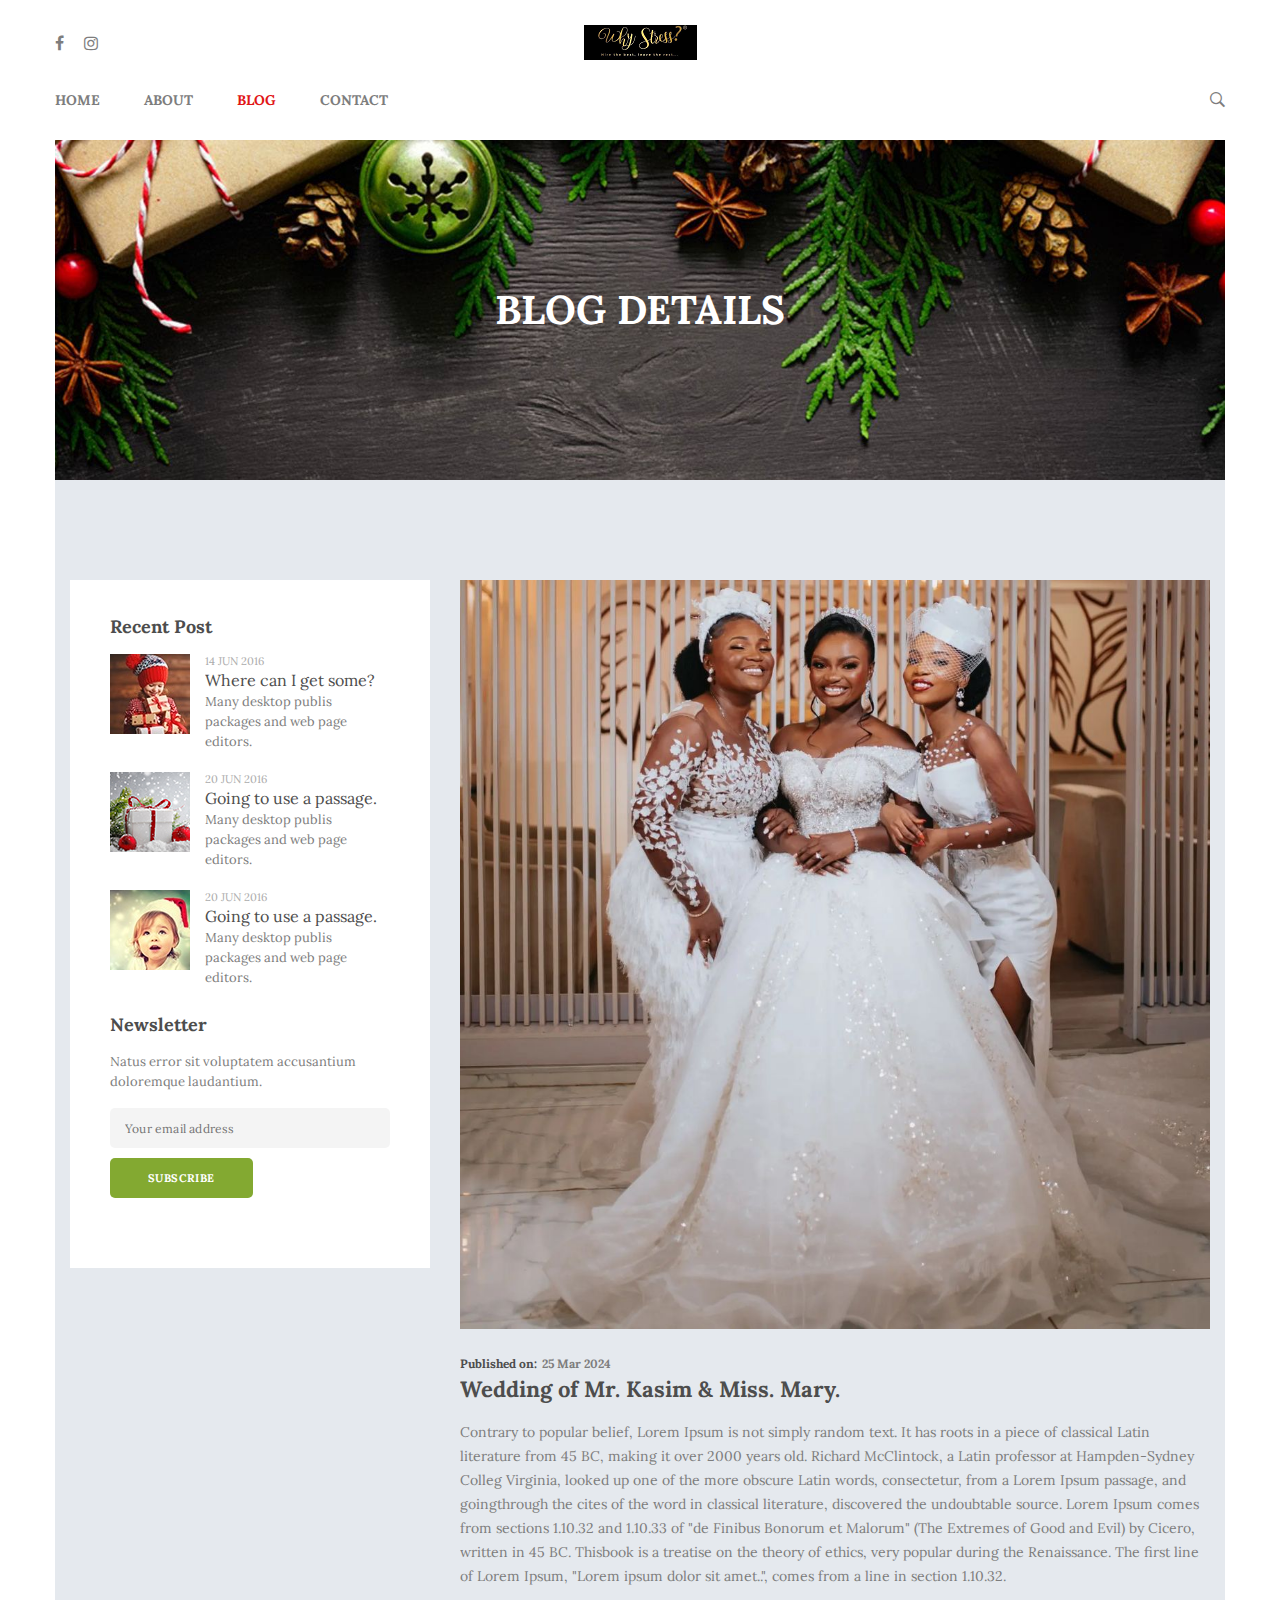
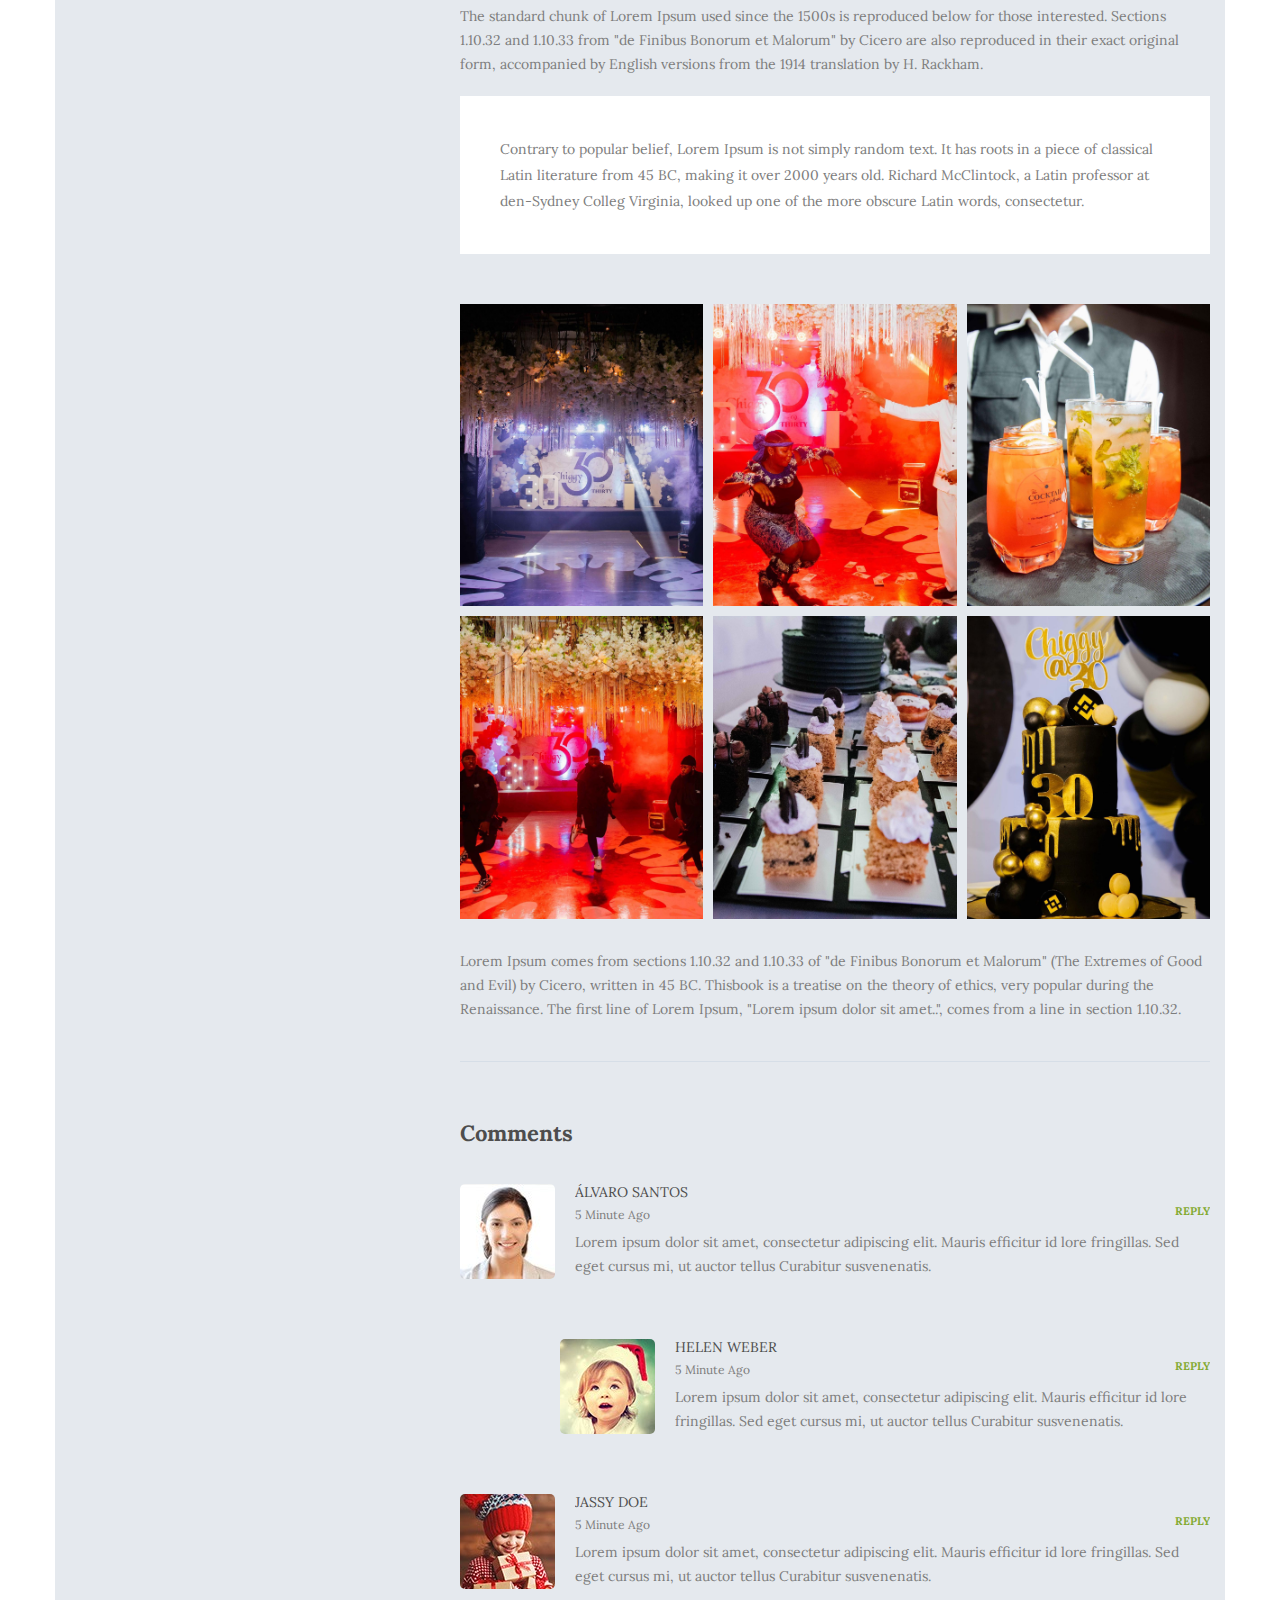
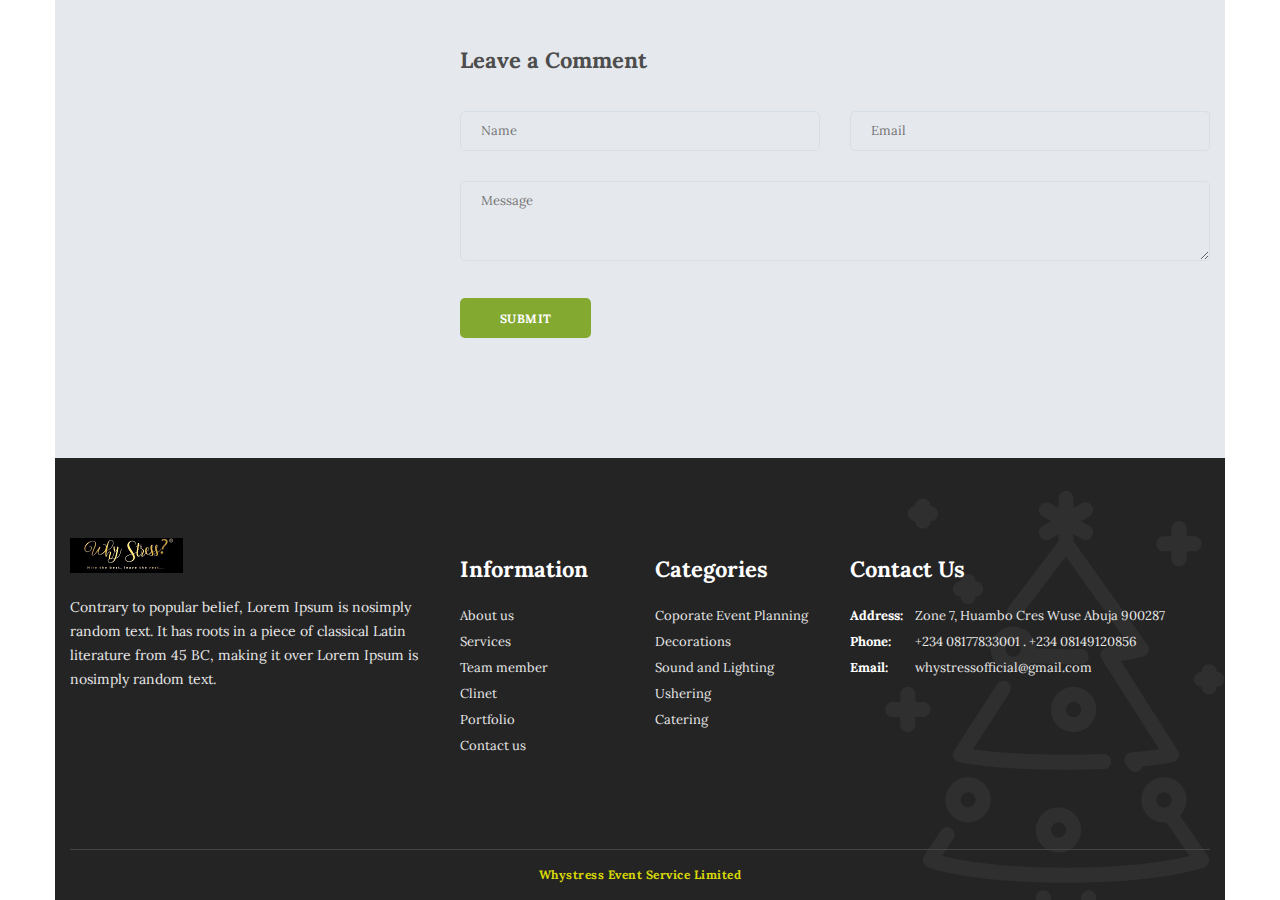
<file: blog-details 3.html>
<!doctype html>
<html class="no-js" lang="en">


<head>
    <meta charset="utf-8">
    <meta http-equiv="x-ua-compatible" content="ie=edge">
    <title>Whystress Event Service Limited</title>
    <meta name="description" content="">
    <meta name="viewport" content="width=device-width, initial-scale=1">
    <!-- Favicon -->
    <link rel="shortcut icon" type="image/x-icon" href="img/favicon.ico">
    <!-- Google Fonts -->
    <link href="https://fonts.googleapis.com/css?family=Lora:400,400i,700,700i" rel="stylesheet"> 
    <!-- CSS
	============================================ -->
    <!-- Bootstrap CSS -->
    <link rel="stylesheet" href="css/bootstrap.min.css">
    <!-- Icon Font CSS -->
    <link rel="stylesheet" href="css/font-awesome.min.css">
    <link rel="stylesheet" href="css/ionicons.min.css">
    <!-- Plugins CSS -->
    <link rel="stylesheet" href="css/plugins.css">
    <!-- Style CSS -->
    <link rel="stylesheet" href="style.css">
    <!-- Modernizer JS -->
    <script src="js/vendor/modernizr-2.8.3.min.js"></script>
</head>

<body>

<!-- Main Wrapper Start -->
<div id="main-wrapper" class="section">
    

    <!-- Header Section Start -->
    <div class="header-section section">
       
        <!-- Header Top Start -->
        <div class="header-top">
            <div class="container">
                <div class="row">
                    <div class="col">

                        <!-- Header Top Wrapper Start -->
                        <div class="header-top-wrapper">
                            <div class="row">

                                <!-- Header Social -->
                                <div class="header-social col-md-4 col-12">
                                    <a href="#"><i class="fa fa-facebook"></i></a>
                                    <a href="#"><i class="fa fa-instagram"></i></a>
                                </div>

                                <!-- Header Logo -->
                                <div class="header-logo col-md-4 col-12">
                                    <a href="index.html" class="logo"><img src="img/logo.png" alt="logo"></a>
                                </div>
        
        <!-- Header Bottom Start -->
        <div class="header-bottom section">
            <div class="container">
                <div class="row">
                   
                    <!-- Header Bottom Wrapper Start -->
                    <div class="header-bottom-wrapper text-center col">

                        <!-- Header Bottom Logo -->
                        <div class="header-bottom-logo">
                            <a href="index.html" class="logo"><img src="img/logo.png" alt="logo"></a>
                        </div>

                        <!-- Main Menu -->
                        <nav id="main-menu" class="main-menu">
                            <ul>
                                <li><a href="index.html">home</a></li>
                                <li><a href="about.html">about</a></li>
                                <li class="active"><a href="blog.html">blog</a>
                                    <ul class="sub-menu">
                                        <li><a href="blog.html">blog page</a></li>
                                        <li class="active"><a href="blog-details.html">blog details</a></li>
                                    </ul>
                                </li>
                                <li><a href="contact.html">contact</a></li>
                            </ul>
                        </nav>

                        <!-- Header Search -->
                        <div class="header-search">
                            
                            <!-- Search Toggle -->
                            <button class="search-toggle"><i class="ion-ios-search-strong"></i></button>
                            
                            <!-- Search Form -->
                            <div class="header-search-form">
                                <form action="#">
                                    <input type="text" placeholder="Search...">
                                    <button><i class="ion-ios-search-strong"></i></button>
                                </form>
                            </div>
                            
                        </div>
                        
                        <!-- Mobile Menu -->
                        <div class="mobile-menu section d-md-none"></div>

                    </div><!-- Header Bottom Wrapper End -->
                    
                </div>
            </div>
        </div><!-- Header Bottom End -->
        
    </div><!-- Header Section End -->
    
       
    <!-- Page Banner Section Start-->
    <div class="page-banner-section section" style="background-image: url(img/bg/page-banner.jpg)">
        <div class="container">
            <div class="row">
                
                <!-- Page Title Start -->
                <div class="page-title text-center col">
                    <h1>blog details</h1>
                </div><!-- Page Title End -->
                
            </div>
        </div>
    </div><!-- Page Banner Section End-->
    
       
    <!-- Blog Section Start-->
    <div class="blog-section section bg-gray pt-100 pb-60">
        <div class="container">
            <div class="row flex-row-reverse">
                
                <!-- Blog Wrapper -->
                <div class="col-lg-8 col-12 mb-60">
                    <div class="row">

                        <div class="col-12">
                           
                            <!-- Blog Item Start-->
                            <div class="blog-item">

                                <!-- Image -->
                                <div class="img"><img src="img/blog/2 (4).webp" alt="blog"></div>

                                <!-- Content -->
                                <div class="content fix">

                                    <!-- Publish Date -->
                                    <span class="publish"><span>Published on:</span> 25 Mar 2024</span>

                                    <!-- Title -->
                                    <h4 class="title">Wedding of Mr. Kasim & Miss. Mary.</h4>

                                    <!-- Decs -->
                                    <p>Contrary to popular belief, Lorem Ipsum is not simply random text. It has roots in a piece of classical Latin literature from 45 BC, making it over 2000 years old. Richard McClintock, a Latin professor at Hampden-Sydney Colleg Virginia, looked up one of the more obscure Latin words, consectetur, from a Lorem Ipsum passage, and goingthrough the cites of the word in classical literature, discovered the undoubtable source. Lorem Ipsum comes from sections 1.10.32 and 1.10.33 of "de Finibus Bonorum et Malorum" (The Extremes of Good and Evil) by Cicero, written in 45 BC. Thisbook is a treatise on the theory of ethics, very popular during the Renaissance. The first line of Lorem Ipsum, "Lorem ipsum dolor sit amet..", comes from a line in section 1.10.32.</p>

                                    <p>The standard chunk of Lorem Ipsum used since the 1500s is reproduced below for those interested. Sections 1.10.32 and 1.10.33 from "de Finibus Bonorum et Malorum" by Cicero are also reproduced in their exact original form, accompanied by English versions from the 1914 translation by H. Rackham.</p>

                                    <blockquote class="blockquote mt-20 mb-50">
                                        <p>Contrary to popular belief, Lorem Ipsum is not simply random text. It has roots in a piece of classical Latin literature from 45 BC, making it over 2000 years old. Richard McClintock, a Latin professor at den-Sydney Colleg Virginia, looked up one of the more obscure Latin words, consectetur.</p>
                                    </blockquote>

                                    <div class="row row-5 mb-20">
                                        <div class="col-md-4 col-sm-6 col-xs-12 mb-10"><img src="img/blog/5 (1).jpg" alt=""></div>
                                        <div class="col-md-4 col-sm-6 col-xs-12 mb-10"><img src="img/blog/5 (2).jpg" alt=""></div>
                                        <div class="col-md-4 col-sm-6 col-xs-12 mb-10"><img src="img/blog/5 (3).jpg" alt=""></div>
                                        <div class="col-md-4 col-sm-6 col-xs-12 mb-10"><img src="img/blog/5 (4).jpg" alt=""></div>
                                        <div class="col-md-4 col-sm-6 col-xs-12 mb-10"><img src="img/blog/5 (5).jpg" alt=""></div>
                                        <div class="col-md-4 col-sm-6 col-xs-12 mb-10"><img src="img/blog/5 (6).jpg" alt=""></div>
                                    </div>

                                    <p>Lorem Ipsum comes from sections 1.10.32 and 1.10.33 of "de Finibus Bonorum et Malorum" (The Extremes of Good and Evil) by Cicero, written in 45 BC. Thisbook is a treatise on the theory of ethics, very popular during the Renaissance. The first line of Lorem Ipsum, "Lorem ipsum dolor sit amet..", comes from a line in section 1.10.32.</p>

                                </div>

                            </div><!-- Blog Item End-->
                            
                            <!-- Comment Wrapper Start -->
                            <div class="comment-wrapper">
                                
                                <!-- Title -->
                                <h3 class="title">Comments</h3>
                                
                                <!-- Comment List Start -->
                                <ul class="comment-list">
                        
                                    <li>
                                        <!-- Single Comment -->
                                        <div class="single-comment fix">
                                            
                                            <!-- Image -->
                                            <div class="image float-left">
                                                <img src="img/comment/1.jpg" alt="">
                                            </div>
                                            
                                            <!-- Content -->
                                            <div class="content fix">
                                                <div class="head">
                                                    <h5>Álvaro Santos</h5>    
                                                    <span>5 Minute Ago</span>
                                                </div>
                                                <a href="#" class="reply">reply</a>
                                                <p>Lorem ipsum dolor sit amet, consectetur adipiscing elit. Mauris efficitur id lore fringillas. Sed eget cursus mi, ut auctor tellus Curabitur susvenenatis.</p>

                                            </div>
                                        </div>
                                        
                                        <!-- Child Comment -->
                                        <ul class="child-comment">

                                            <li>
                                                <!-- Single Comment -->
                                                <div class="single-comment fix">

                                                    <!-- Image -->
                                                    <div class="image float-left">
                                                        <img src="img/comment/2.jpg" alt="">
                                                    </div>

                                                    <!-- Content -->
                                                    <div class="content fix">
                                                        <div class="head">
                                                            <h5>Helen Weber</h5>    
                                                            <span>5 Minute Ago</span>
                                                        </div>
                                                        <a href="#" class="reply">reply</a>
                                                        <p>Lorem ipsum dolor sit amet, consectetur adipiscing elit. Mauris efficitur id lore fringillas. Sed eget cursus mi, ut auctor tellus Curabitur susvenenatis.</p>

                                                    </div>
                                                </div>
                                            </li>

                                        </ul>

                                    </li>

                                    <li>
                                        <!-- Single Comment -->
                                        <div class="single-comment fix">
                                            
                                            <!-- Image -->
                                            <div class="image float-left">
                                                <img src="img/comment/3.jpg" alt="">
                                            </div>
                                            
                                            <!-- Content -->
                                            <div class="content fix">
                                                <div class="head">
                                                    <h5>Jassy Doe</h5>    
                                                    <span>5 Minute Ago</span>
                                                </div>
                                                <a href="#" class="reply">reply</a>
                                                <p>Lorem ipsum dolor sit amet, consectetur adipiscing elit. Mauris efficitur id lore fringillas. Sed eget cursus mi, ut auctor tellus Curabitur susvenenatis.</p>

                                            </div>
                                        </div>
                                    </li>

                                </ul><!-- Comment List End -->
                                
                                <!-- Title -->
                                <h3 class="title">Leave a Comment</h3>
                                
                                <!-- Comment Form -->
                                <form action="#" class="comment-form row">
                                    <div class="col-md-6 col-sm-12 mb-30"><input placeholder="Name" type="text"></div>
                                    <div class="col-md-6 col-sm-12 mb-30"><input placeholder="Email" type="email"></div>
                                    <div class="col-12 mb-30"><textarea placeholder="Message"></textarea></div>
                                    <div class="col-12"><input value="Submit" type="submit"></div>
                                </form>
                                
                            </div><!-- Comment Wrapper End-->
                        
                        </div>
                        
                    </div>
                </div>
                
                <!-- Sidebar Wrapper -->
                <div class="col-lg-4 col-12 mb-60">
                    <div class="sidebar-wrapper">

                        <!-- Single Sidebar -->
                        <div class="single-sidebar mb-30">

                            <!-- Titel -->
                            <h4 class="sidebar-title">Recent Post</h4>
                            
                            <!-- Sdebar Post -->
                            <div class="sidebar-post fix">
                                <!-- Image -->
                                <a href="blog-details.html" class="image"><img src="img/blog/sidebar-post-1.jpg" alt=""></a>
                                <!-- Content -->
                                <div class="content fix">
                                    <span class="date">14 JUN 2016</span>
                                    <a href="blog-details.html" class="title">Where can I get some?</a>
                                    <p>Many desktop publis packages and web page editors.</p>
                                </div>
                            </div>
                            
                            <!-- Sdebar Post -->
                            <div class="sidebar-post fix">
                                <!-- Image -->
                                <a href="blog-details.html" class="image"><img src="img/blog/sidebar-post-2.jpg" alt=""></a>
                                <!-- Content -->
                                <div class="content fix">
                                    <span class="date">20 JUN 2016</span>
                                    <a href="blog-details.html" class="title">Going to use a passage.</a>
                                    <p>Many desktop publis packages and web page editors.</p>
                                </div>
                            </div>
                            
                            <!-- Sdebar Post -->
                            <div class="sidebar-post fix">
                                <!-- Image -->
                                <a href="blog-details.html" class="image"><img src="img/blog/sidebar-post-3.jpg" alt=""></a>
                                <!-- Content -->
                                <div class="content fix">
                                    <span class="date">20 JUN 2016</span>
                                    <a href="blog-details.html" class="title">Going to use a passage.</a>
                                    <p>Many desktop publis packages and web page editors.</p>
                                </div>
                            </div>

                        </div>

                       

                        <!-- Single Sidebar -->
                        <div class="single-sidebar mb-30">

                            <!-- Titel -->
                            <h4 class="sidebar-title">Newsletter</h4>
                            
                            <p>Natus error sit voluptatem accusantium doloremque laudantium.</p>
                            
                            <!-- Newsletter Form -->
                            <form action="http://devitems.us11.list-manage.com/subscribe/post?u=6bbb9b6f5827bd842d9640c82&amp;id=05d85f18ef" method="post" id="mc-embedded-subscribe-form" name="mc-embedded-subscribe-form" class="sidebar-subscribe-form validate" target="_blank" novalidate>
                                <div id="mc_embed_signup_scroll">
                                    <label for="mce-EMAIL" class="d-none">Subscribe to our mailing list</label>
                                    <input type="email" value="" name="EMAIL" class="email" id="mce-EMAIL" placeholder="Your email address" required>
                                    <!-- real people should not fill this in and expect good things - do not remove this or risk form bot signups-->
                                    <div style="position: absolute; left: -5000px;" aria-hidden="true"><input type="text" name="b_6bbb9b6f5827bd842d9640c82_05d85f18ef" tabindex="-1" value=""></div>
                                    <button type="submit" name="subscribe" id="mc-embedded-subscribe" class="button">subscribe</button>
                                </div>
                            </form>
                            
                        </div>

                    </div>
                </div>
            
            </div>
        </div>
    </div><!-- Blog Section End-->
    
       
    <!-- Footer Section Start-->
    <div class="footer-section section bg-dark" style="background-image: url(img/bg/footer-bg.png)">
        <div class="container">
            
            <div class="row">
                <div class="col">

                    <!-- Footer Top Start -->
                    <div class="footer-top section pt-80 pb-50">
                        <div class="row">

                            <!-- Footer Widget -->
                            <div class="footer-widget col-lg-4 col-md-6 col-12 mb-40">

                                <img class="footer-logo" src="img/footer-logo.png" alt="logo">
                                <p>Contrary to popular belief, Lorem Ipsum is nosimply random text. It has roots in a piece of classical Latin literature from 45 BC, making it over Lorem Ipsum is nosimply random text.</p>

                            </div>

                            <!-- Footer Widget -->
                            <div class="footer-widget col-lg-2 col-md-3 col-12 mb-40">

                                <h4 class="widget-title">Information</h4>

                                <ul>
                                    <li><a href="#">About us</a></li>
                                    <li><a href="#">Services</a></li>
                                    <li><a href="#">Team member</a></li>
                                    <li><a href="#">Clinet</a></li>
                                    <li><a href="#">Portfolio</a></li>
                                    <li><a href="#">Contact us</a></li>
                                </ul>  

                            </div>

                            <!-- Footer Widget -->
                            <div class="footer-widget col-lg-2 col-md-3 col-12 mb-40">

                                <h4 class="widget-title">Categories</h4>

                                <ul>
                                    <li><a href="#">Coporate Event Planning</a></li>
                                    <li><a href="#">Decorations</a></li>
                                    <li><a href="#">Sound and Lighting</a></li>
                                    <li><a href="#">Ushering</a></li>
                                    <li><a href="#">Catering</a></li>
                                </ul>  

                            </div>

                            <!-- Footer Widget -->
                            <div class="footer-widget col-lg-4 col-md-6 col-12 mb-40">

                                <h4 class="widget-title">Contact Us</h4>

                                <ul>
                                    <li><span>Address:</span> Zone 7, Huambo Cres Wuse Abuja 900287</li>
                                    <li><span>Phone:</span>+234 08177833001 . +234 08149120856</li>
                                    <li><span>Email:</span> whystressofficial@gmail.com</li>
                                </ul>  

                            </div>

                        </div>
                    </div><!-- Footer Top End -->
                    
                    <!-- Footer Bottom Start -->
                    <div class="footer-bottom section text-center">
                        <p><a href="templateshub.net">Whystress Event Service Limited</a></p>
                    </div><!-- Footer Bottom End -->

                </div>
            </div>
            
        </div>
    </div><!-- Footer Section End-->
    

</div><!-- Main Wrapper End -->

<!-- JS
============================================ -->

<!-- jQuery JS -->
<script src="js/vendor/jquery-1.12.0.min.js"></script>
<!-- Popper JS -->
<script src="js/popper.min.js"></script>
<!-- Bootstrap JS -->
<script src="js/bootstrap.min.js"></script>
<!-- Plugins JS -->
<script src="js/plugins.js"></script>
<!-- Ajax Mail JS -->
<script src="js/ajax-mail.js"></script>
<!-- Main JS -->
<script src="js/main.js"></script>
</body>


</html>
</file>
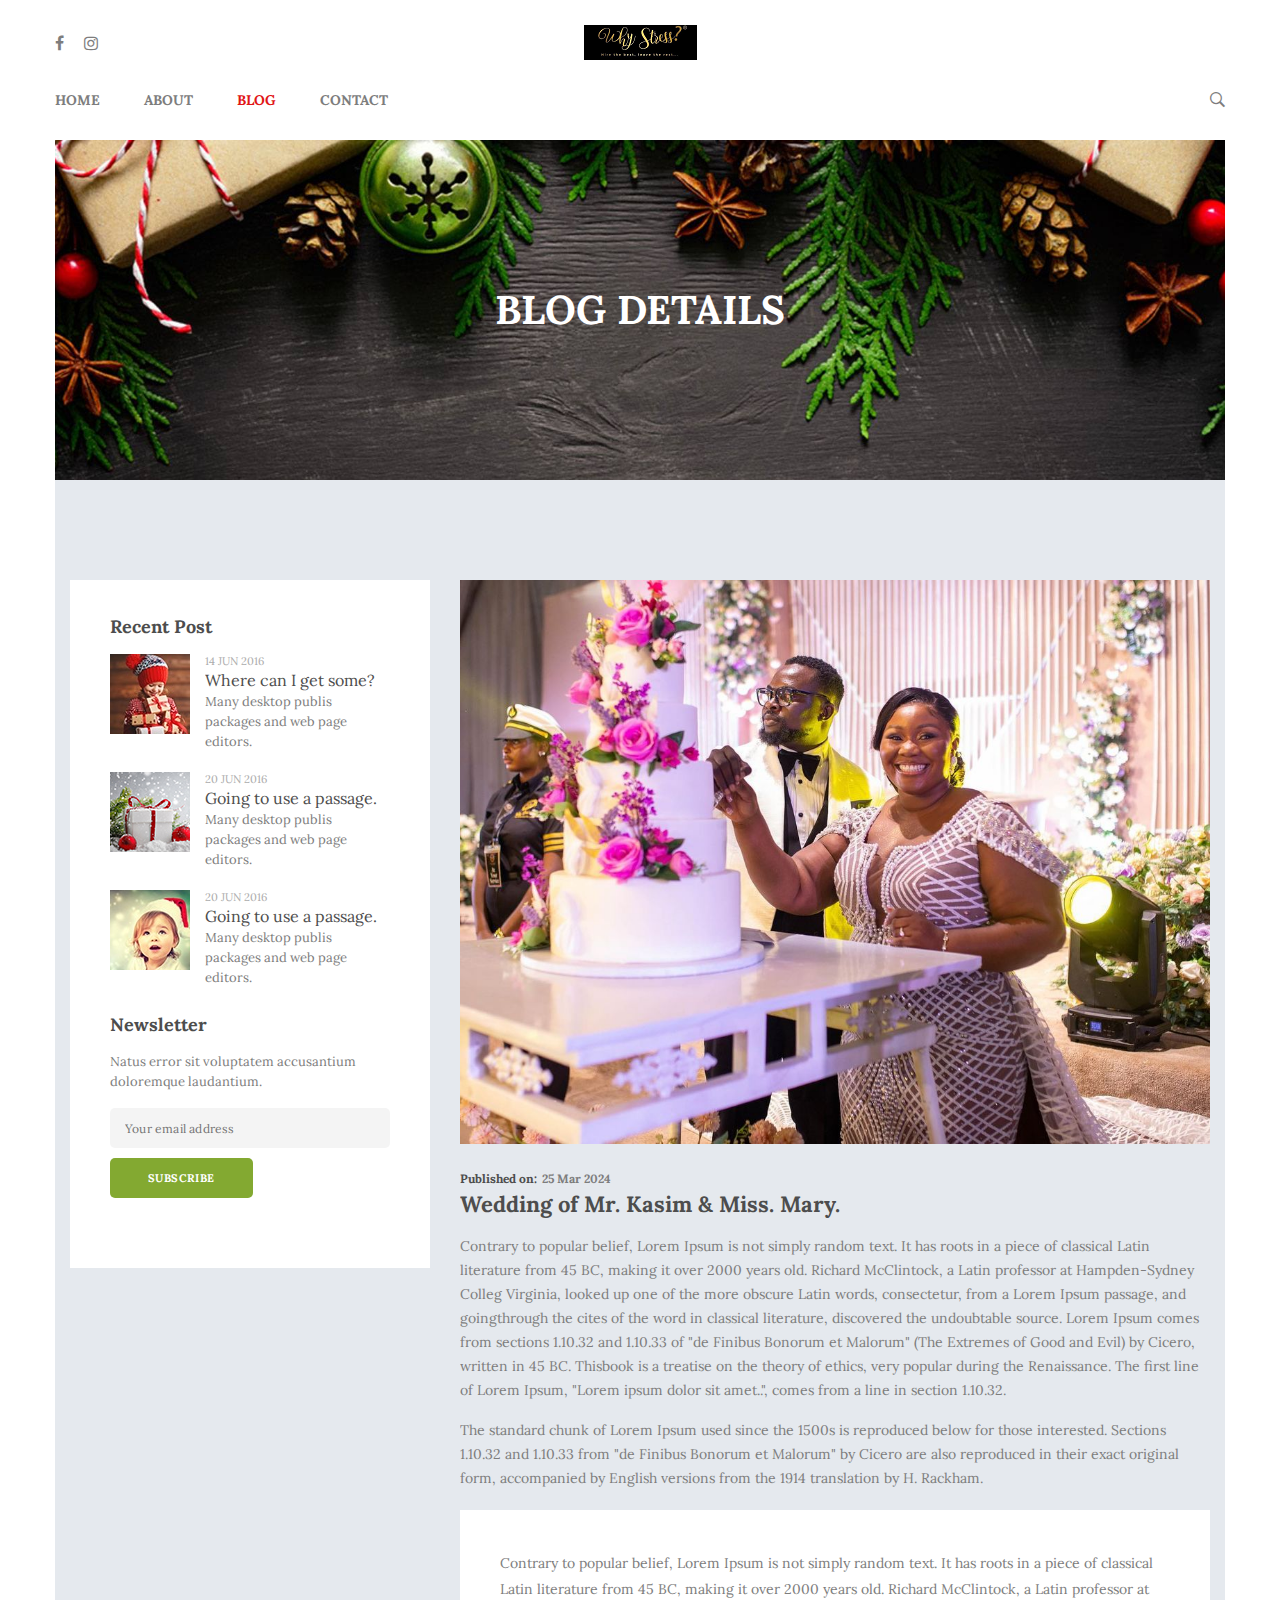
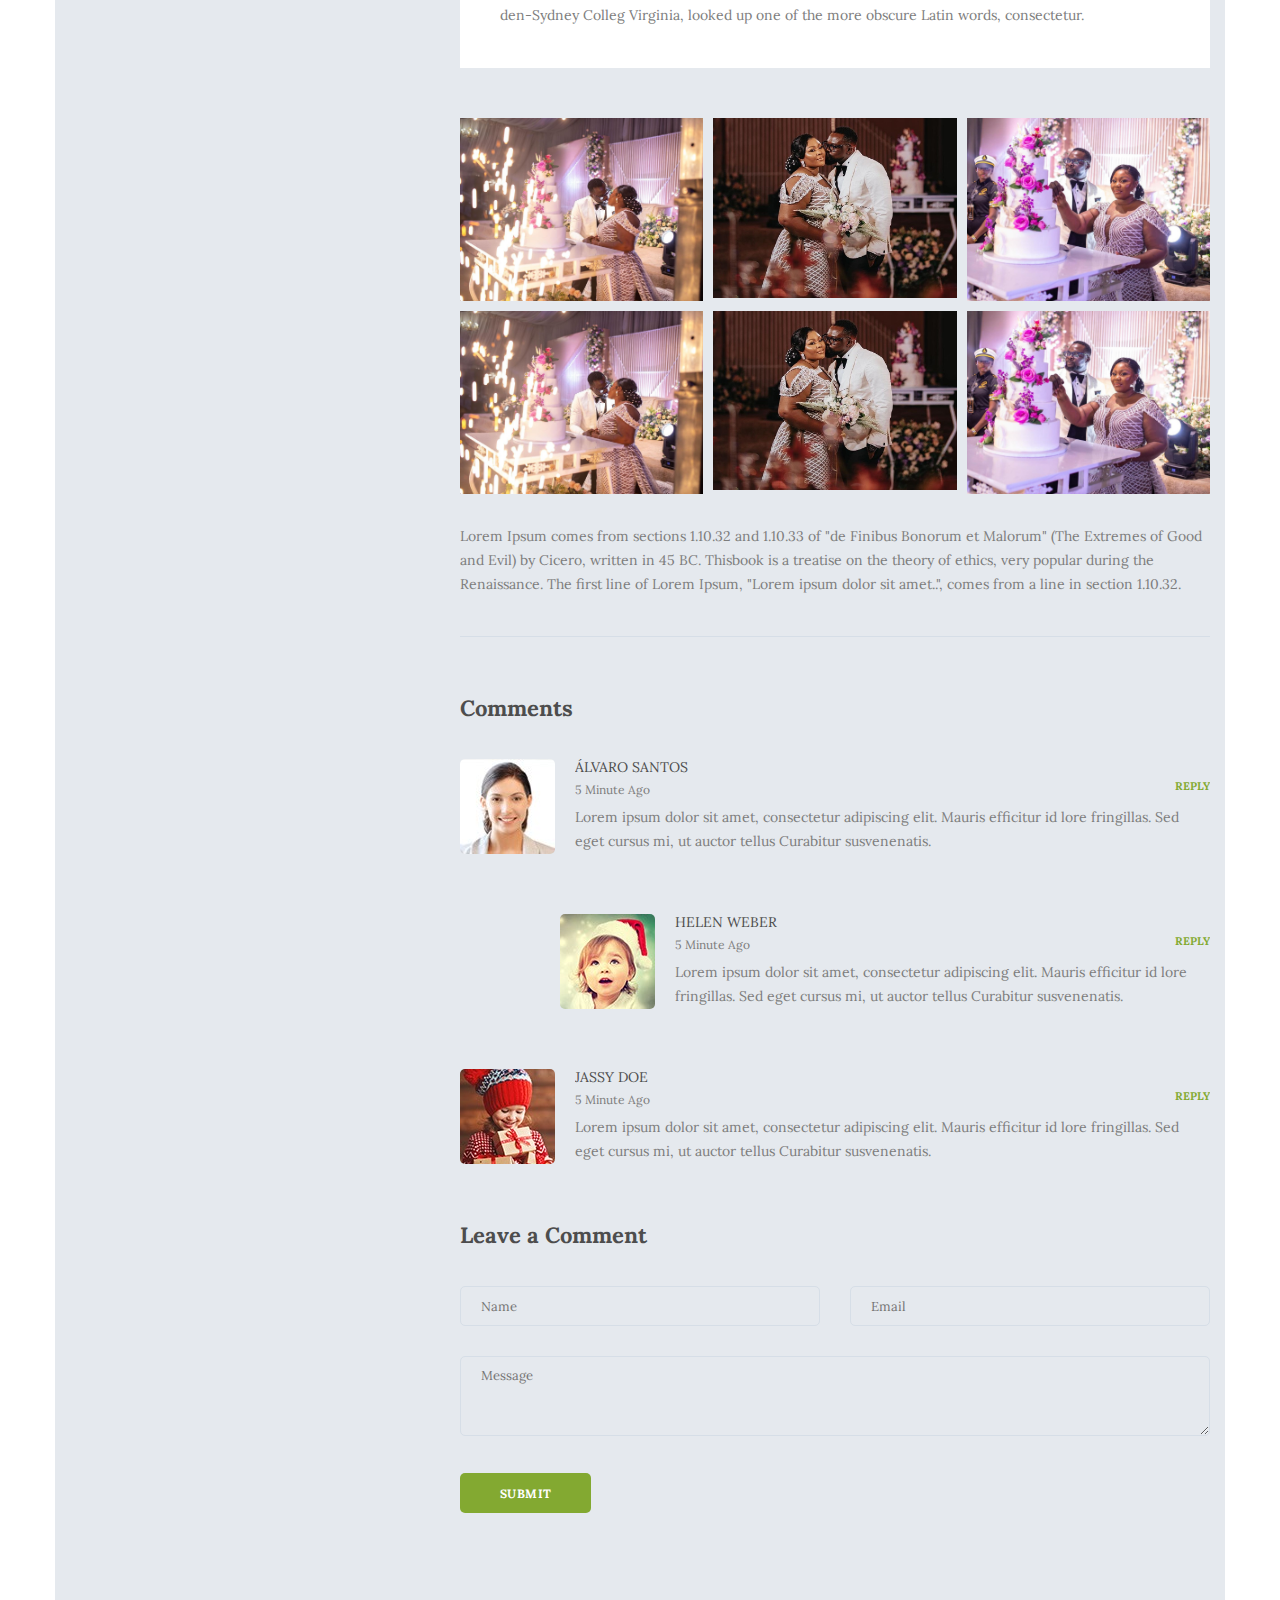
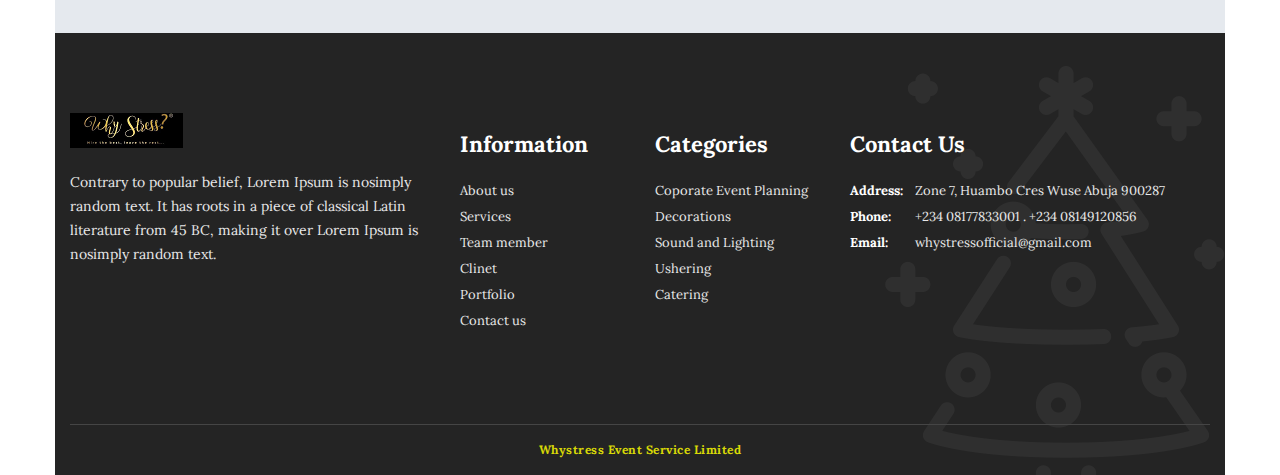
<file: blog-details 4.html>
<!doctype html>
<html class="no-js" lang="en">


<head>
    <meta charset="utf-8">
    <meta http-equiv="x-ua-compatible" content="ie=edge">
    <title>Whystress Event Service Limited</title>
    <meta name="description" content="">
    <meta name="viewport" content="width=device-width, initial-scale=1">
    <!-- Favicon -->
    <link rel="shortcut icon" type="image/x-icon" href="img/favicon.ico">
    <!-- Google Fonts -->
    <link href="https://fonts.googleapis.com/css?family=Lora:400,400i,700,700i" rel="stylesheet"> 
    <!-- CSS
	============================================ -->
    <!-- Bootstrap CSS -->
    <link rel="stylesheet" href="css/bootstrap.min.css">
    <!-- Icon Font CSS -->
    <link rel="stylesheet" href="css/font-awesome.min.css">
    <link rel="stylesheet" href="css/ionicons.min.css">
    <!-- Plugins CSS -->
    <link rel="stylesheet" href="css/plugins.css">
    <!-- Style CSS -->
    <link rel="stylesheet" href="style.css">
    <!-- Modernizer JS -->
    <script src="js/vendor/modernizr-2.8.3.min.js"></script>
</head>

<body>

<!-- Main Wrapper Start -->
<div id="main-wrapper" class="section">
    

    <!-- Header Section Start -->
    <div class="header-section section">
       
        <!-- Header Top Start -->
        <div class="header-top">
            <div class="container">
                <div class="row">
                    <div class="col">

                        <!-- Header Top Wrapper Start -->
                        <div class="header-top-wrapper">
                            <div class="row">

                                <!-- Header Social -->
                                <div class="header-social col-md-4 col-12">
                                    <a href="#"><i class="fa fa-facebook"></i></a>
                                    <a href="#"><i class="fa fa-instagram"></i></a>
                                </div>

                                <!-- Header Logo -->
                                <div class="header-logo col-md-4 col-12">
                                    <a href="index.html" class="logo"><img src="img/logo.png" alt="logo"></a>
                                </div>
        
        <!-- Header Bottom Start -->
        <div class="header-bottom section">
            <div class="container">
                <div class="row">
                   
                    <!-- Header Bottom Wrapper Start -->
                    <div class="header-bottom-wrapper text-center col">

                        <!-- Header Bottom Logo -->
                        <div class="header-bottom-logo">
                            <a href="index.html" class="logo"><img src="img/logo.png" alt="logo"></a>
                        </div>

                        <!-- Main Menu -->
                        <nav id="main-menu" class="main-menu">
                            <ul>
                                <li><a href="index.html">home</a></li>
                                <li><a href="about.html">about</a></li>
                                <li class="active"><a href="blog.html">blog</a>
                                    <ul class="sub-menu">
                                        <li><a href="blog.html">blog page</a></li>
                                        <li class="active"><a href="blog-details.html">blog details</a></li>
                                    </ul>
                                </li>
                                <li><a href="contact.html">contact</a></li>
                            </ul>
                        </nav>

                        <!-- Header Search -->
                        <div class="header-search">
                            
                            <!-- Search Toggle -->
                            <button class="search-toggle"><i class="ion-ios-search-strong"></i></button>
                            
                            <!-- Search Form -->
                            <div class="header-search-form">
                                <form action="#">
                                    <input type="text" placeholder="Search...">
                                    <button><i class="ion-ios-search-strong"></i></button>
                                </form>
                            </div>
                            
                        </div>
                        
                        <!-- Mobile Menu -->
                        <div class="mobile-menu section d-md-none"></div>

                    </div><!-- Header Bottom Wrapper End -->
                    
                </div>
            </div>
        </div><!-- Header Bottom End -->
        
    </div><!-- Header Section End -->
    
       
    <!-- Page Banner Section Start-->
    <div class="page-banner-section section" style="background-image: url(img/bg/page-banner.jpg)">
        <div class="container">
            <div class="row">
                
                <!-- Page Title Start -->
                <div class="page-title text-center col">
                    <h1>blog details</h1>
                </div><!-- Page Title End -->
                
            </div>
        </div>
    </div><!-- Page Banner Section End-->
    
       
    <!-- Blog Section Start-->
    <div class="blog-section section bg-gray pt-100 pb-60">
        <div class="container">
            <div class="row flex-row-reverse">
                
                <!-- Blog Wrapper -->
                <div class="col-lg-8 col-12 mb-60">
                    <div class="row">

                        <div class="col-12">
                           
                            <!-- Blog Item Start-->
                            <div class="blog-item">

                                <!-- Image -->
                                <div class="img"><img src="img/blog/1 (16).jpg" alt="blog"></div>

                                <!-- Content -->
                                <div class="content fix">

                                    <!-- Publish Date -->
                                    <span class="publish"><span>Published on:</span> 25 Mar 2024</span>

                                    <!-- Title -->
                                    <h4 class="title">Wedding of Mr. Kasim & Miss. Mary.</h4>

                                    <!-- Decs -->
                                    <p>Contrary to popular belief, Lorem Ipsum is not simply random text. It has roots in a piece of classical Latin literature from 45 BC, making it over 2000 years old. Richard McClintock, a Latin professor at Hampden-Sydney Colleg Virginia, looked up one of the more obscure Latin words, consectetur, from a Lorem Ipsum passage, and goingthrough the cites of the word in classical literature, discovered the undoubtable source. Lorem Ipsum comes from sections 1.10.32 and 1.10.33 of "de Finibus Bonorum et Malorum" (The Extremes of Good and Evil) by Cicero, written in 45 BC. Thisbook is a treatise on the theory of ethics, very popular during the Renaissance. The first line of Lorem Ipsum, "Lorem ipsum dolor sit amet..", comes from a line in section 1.10.32.</p>

                                    <p>The standard chunk of Lorem Ipsum used since the 1500s is reproduced below for those interested. Sections 1.10.32 and 1.10.33 from "de Finibus Bonorum et Malorum" by Cicero are also reproduced in their exact original form, accompanied by English versions from the 1914 translation by H. Rackham.</p>

                                    <blockquote class="blockquote mt-20 mb-50">
                                        <p>Contrary to popular belief, Lorem Ipsum is not simply random text. It has roots in a piece of classical Latin literature from 45 BC, making it over 2000 years old. Richard McClintock, a Latin professor at den-Sydney Colleg Virginia, looked up one of the more obscure Latin words, consectetur.</p>
                                    </blockquote>

                                    <div class="row row-5 mb-20">
                                        <div class="col-md-4 col-sm-6 col-xs-12 mb-10"><img src="img/blog/1 (20).jpg" alt=""></div>
                                        <div class="col-md-4 col-sm-6 col-xs-12 mb-10"><img src="img/blog/1 (15).jpg" alt=""></div>
                                        <div class="col-md-4 col-sm-6 col-xs-12 mb-10"><img src="img/blog/1 (17).jpg" alt=""></div>
                                        <div class="col-md-4 col-sm-6 col-xs-12 mb-10"><img src="img/blog/1 (20).jpg" alt=""></div>
                                        <div class="col-md-4 col-sm-6 col-xs-12 mb-10"><img src="img/blog/1 (15).jpg" alt=""></div>
                                        <div class="col-md-4 col-sm-6 col-xs-12 mb-10"><img src="img/blog/1 (17).jpg" alt=""></div>
                                    </div>

                                    <p>Lorem Ipsum comes from sections 1.10.32 and 1.10.33 of "de Finibus Bonorum et Malorum" (The Extremes of Good and Evil) by Cicero, written in 45 BC. Thisbook is a treatise on the theory of ethics, very popular during the Renaissance. The first line of Lorem Ipsum, "Lorem ipsum dolor sit amet..", comes from a line in section 1.10.32.</p>

                                </div>

                            </div><!-- Blog Item End-->
                            
                            <!-- Comment Wrapper Start -->
                            <div class="comment-wrapper">
                                
                                <!-- Title -->
                                <h3 class="title">Comments</h3>
                                
                                <!-- Comment List Start -->
                                <ul class="comment-list">
                        
                                    <li>
                                        <!-- Single Comment -->
                                        <div class="single-comment fix">
                                            
                                            <!-- Image -->
                                            <div class="image float-left">
                                                <img src="img/comment/1.jpg" alt="">
                                            </div>
                                            
                                            <!-- Content -->
                                            <div class="content fix">
                                                <div class="head">
                                                    <h5>Álvaro Santos</h5>    
                                                    <span>5 Minute Ago</span>
                                                </div>
                                                <a href="#" class="reply">reply</a>
                                                <p>Lorem ipsum dolor sit amet, consectetur adipiscing elit. Mauris efficitur id lore fringillas. Sed eget cursus mi, ut auctor tellus Curabitur susvenenatis.</p>

                                            </div>
                                        </div>
                                        
                                        <!-- Child Comment -->
                                        <ul class="child-comment">

                                            <li>
                                                <!-- Single Comment -->
                                                <div class="single-comment fix">

                                                    <!-- Image -->
                                                    <div class="image float-left">
                                                        <img src="img/comment/2.jpg" alt="">
                                                    </div>

                                                    <!-- Content -->
                                                    <div class="content fix">
                                                        <div class="head">
                                                            <h5>Helen Weber</h5>    
                                                            <span>5 Minute Ago</span>
                                                        </div>
                                                        <a href="#" class="reply">reply</a>
                                                        <p>Lorem ipsum dolor sit amet, consectetur adipiscing elit. Mauris efficitur id lore fringillas. Sed eget cursus mi, ut auctor tellus Curabitur susvenenatis.</p>

                                                    </div>
                                                </div>
                                            </li>

                                        </ul>

                                    </li>

                                    <li>
                                        <!-- Single Comment -->
                                        <div class="single-comment fix">
                                            
                                            <!-- Image -->
                                            <div class="image float-left">
                                                <img src="img/comment/3.jpg" alt="">
                                            </div>
                                            
                                            <!-- Content -->
                                            <div class="content fix">
                                                <div class="head">
                                                    <h5>Jassy Doe</h5>    
                                                    <span>5 Minute Ago</span>
                                                </div>
                                                <a href="#" class="reply">reply</a>
                                                <p>Lorem ipsum dolor sit amet, consectetur adipiscing elit. Mauris efficitur id lore fringillas. Sed eget cursus mi, ut auctor tellus Curabitur susvenenatis.</p>

                                            </div>
                                        </div>
                                    </li>

                                </ul><!-- Comment List End -->
                                
                                <!-- Title -->
                                <h3 class="title">Leave a Comment</h3>
                                
                                <!-- Comment Form -->
                                <form action="#" class="comment-form row">
                                    <div class="col-md-6 col-sm-12 mb-30"><input placeholder="Name" type="text"></div>
                                    <div class="col-md-6 col-sm-12 mb-30"><input placeholder="Email" type="email"></div>
                                    <div class="col-12 mb-30"><textarea placeholder="Message"></textarea></div>
                                    <div class="col-12"><input value="Submit" type="submit"></div>
                                </form>
                                
                            </div><!-- Comment Wrapper End-->
                        
                        </div>
                        
                    </div>
                </div>
                
                <!-- Sidebar Wrapper -->
                <div class="col-lg-4 col-12 mb-60">
                    <div class="sidebar-wrapper">

                        <!-- Single Sidebar -->
                        <div class="single-sidebar mb-30">

                            <!-- Titel -->
                            <h4 class="sidebar-title">Recent Post</h4>
                            
                            <!-- Sdebar Post -->
                            <div class="sidebar-post fix">
                                <!-- Image -->
                                <a href="blog-details.html" class="image"><img src="img/blog/sidebar-post-1.jpg" alt=""></a>
                                <!-- Content -->
                                <div class="content fix">
                                    <span class="date">14 JUN 2016</span>
                                    <a href="blog-details.html" class="title">Where can I get some?</a>
                                    <p>Many desktop publis packages and web page editors.</p>
                                </div>
                            </div>
                            
                            <!-- Sdebar Post -->
                            <div class="sidebar-post fix">
                                <!-- Image -->
                                <a href="blog-details.html" class="image"><img src="img/blog/sidebar-post-2.jpg" alt=""></a>
                                <!-- Content -->
                                <div class="content fix">
                                    <span class="date">20 JUN 2016</span>
                                    <a href="blog-details.html" class="title">Going to use a passage.</a>
                                    <p>Many desktop publis packages and web page editors.</p>
                                </div>
                            </div>
                            
                            <!-- Sdebar Post -->
                            <div class="sidebar-post fix">
                                <!-- Image -->
                                <a href="blog-details.html" class="image"><img src="img/blog/sidebar-post-3.jpg" alt=""></a>
                                <!-- Content -->
                                <div class="content fix">
                                    <span class="date">20 JUN 2016</span>
                                    <a href="blog-details.html" class="title">Going to use a passage.</a>
                                    <p>Many desktop publis packages and web page editors.</p>
                                </div>
                            </div>

                        </div>

                       

                        <!-- Single Sidebar -->
                        <div class="single-sidebar mb-30">

                            <!-- Titel -->
                            <h4 class="sidebar-title">Newsletter</h4>
                            
                            <p>Natus error sit voluptatem accusantium doloremque laudantium.</p>
                            
                            <!-- Newsletter Form -->
                            <form action="http://devitems.us11.list-manage.com/subscribe/post?u=6bbb9b6f5827bd842d9640c82&amp;id=05d85f18ef" method="post" id="mc-embedded-subscribe-form" name="mc-embedded-subscribe-form" class="sidebar-subscribe-form validate" target="_blank" novalidate>
                                <div id="mc_embed_signup_scroll">
                                    <label for="mce-EMAIL" class="d-none">Subscribe to our mailing list</label>
                                    <input type="email" value="" name="EMAIL" class="email" id="mce-EMAIL" placeholder="Your email address" required>
                                    <!-- real people should not fill this in and expect good things - do not remove this or risk form bot signups-->
                                    <div style="position: absolute; left: -5000px;" aria-hidden="true"><input type="text" name="b_6bbb9b6f5827bd842d9640c82_05d85f18ef" tabindex="-1" value=""></div>
                                    <button type="submit" name="subscribe" id="mc-embedded-subscribe" class="button">subscribe</button>
                                </div>
                            </form>
                            
                        </div>

                    </div>
                </div>
            
            </div>
        </div>
    </div><!-- Blog Section End-->
    
       
    <!-- Footer Section Start-->
    <div class="footer-section section bg-dark" style="background-image: url(img/bg/footer-bg.png)">
        <div class="container">
            
            <div class="row">
                <div class="col">

                    <!-- Footer Top Start -->
                    <div class="footer-top section pt-80 pb-50">
                        <div class="row">

                            <!-- Footer Widget -->
                            <div class="footer-widget col-lg-4 col-md-6 col-12 mb-40">

                                <img class="footer-logo" src="img/footer-logo.png" alt="logo">
                                <p>Contrary to popular belief, Lorem Ipsum is nosimply random text. It has roots in a piece of classical Latin literature from 45 BC, making it over Lorem Ipsum is nosimply random text.</p>

                            </div>

                            <!-- Footer Widget -->
                            <div class="footer-widget col-lg-2 col-md-3 col-12 mb-40">

                                <h4 class="widget-title">Information</h4>

                                <ul>
                                    <li><a href="#">About us</a></li>
                                    <li><a href="#">Services</a></li>
                                    <li><a href="#">Team member</a></li>
                                    <li><a href="#">Clinet</a></li>
                                    <li><a href="#">Portfolio</a></li>
                                    <li><a href="#">Contact us</a></li>
                                </ul>  

                            </div>

                            <!-- Footer Widget -->
                            <div class="footer-widget col-lg-2 col-md-3 col-12 mb-40">

                                <h4 class="widget-title">Categories</h4>

                                <ul>
                                    <li><a href="#">Coporate Event Planning</a></li>
                                    <li><a href="#">Decorations</a></li>
                                    <li><a href="#">Sound and Lighting</a></li>
                                    <li><a href="#">Ushering</a></li>
                                    <li><a href="#">Catering</a></li>
                                </ul>  

                            </div>

                            <!-- Footer Widget -->
                            <div class="footer-widget col-lg-4 col-md-6 col-12 mb-40">

                                <h4 class="widget-title">Contact Us</h4>

                                <ul>
                                    <li><span>Address:</span> Zone 7, Huambo Cres Wuse Abuja 900287</li>
                                    <li><span>Phone:</span>+234 08177833001 . +234 08149120856</li>
                                    <li><span>Email:</span> whystressofficial@gmail.com</li>
                                </ul>  

                            </div>

                        </div>
                    </div><!-- Footer Top End -->
                    
                    <!-- Footer Bottom Start -->
                    <div class="footer-bottom section text-center">
                        <p><a href="templateshub.net">Whystress Event Service Limited</a></p>
                    </div><!-- Footer Bottom End -->

                </div>
            </div>
            
        </div>
    </div><!-- Footer Section End-->
    

</div><!-- Main Wrapper End -->

<!-- JS
============================================ -->

<!-- jQuery JS -->
<script src="js/vendor/jquery-1.12.0.min.js"></script>
<!-- Popper JS -->
<script src="js/popper.min.js"></script>
<!-- Bootstrap JS -->
<script src="js/bootstrap.min.js"></script>
<!-- Plugins JS -->
<script src="js/plugins.js"></script>
<!-- Ajax Mail JS -->
<script src="js/ajax-mail.js"></script>
<!-- Main JS -->
<script src="js/main.js"></script>
</body>


</html>
</file>
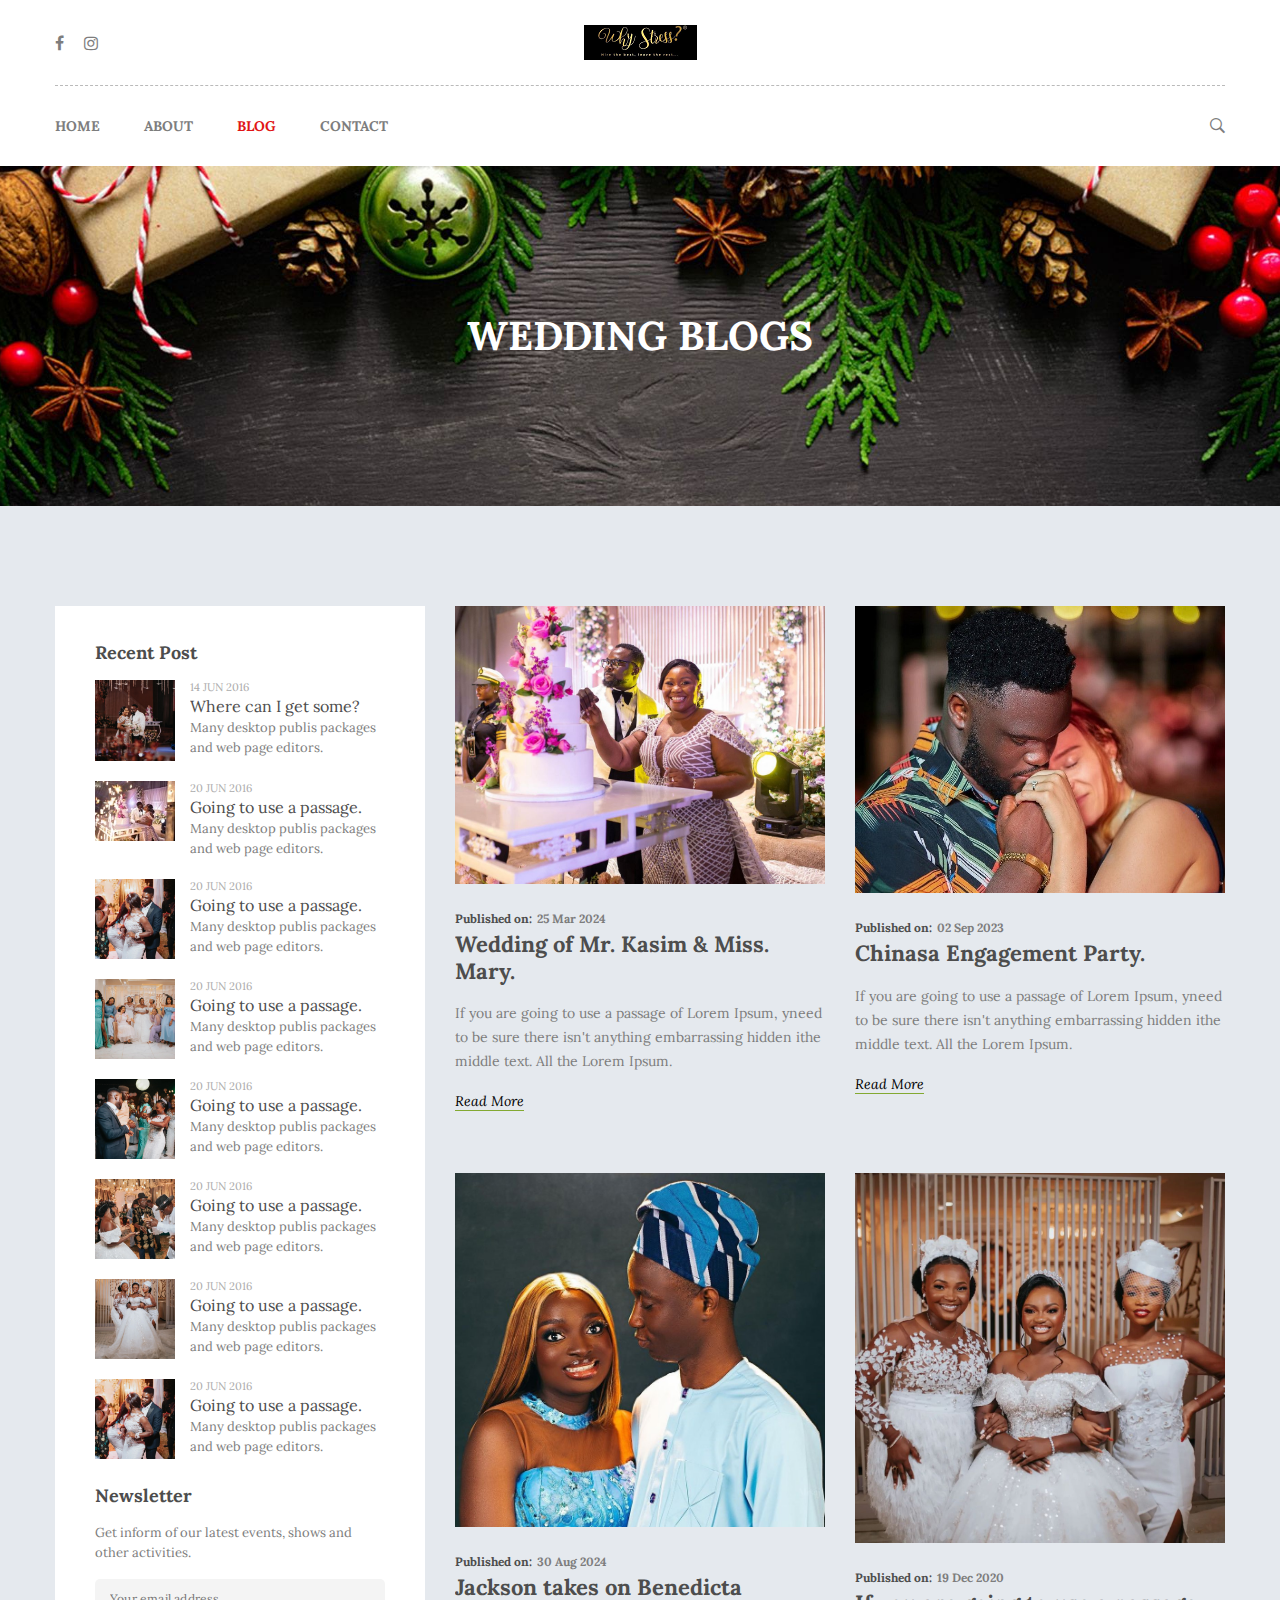
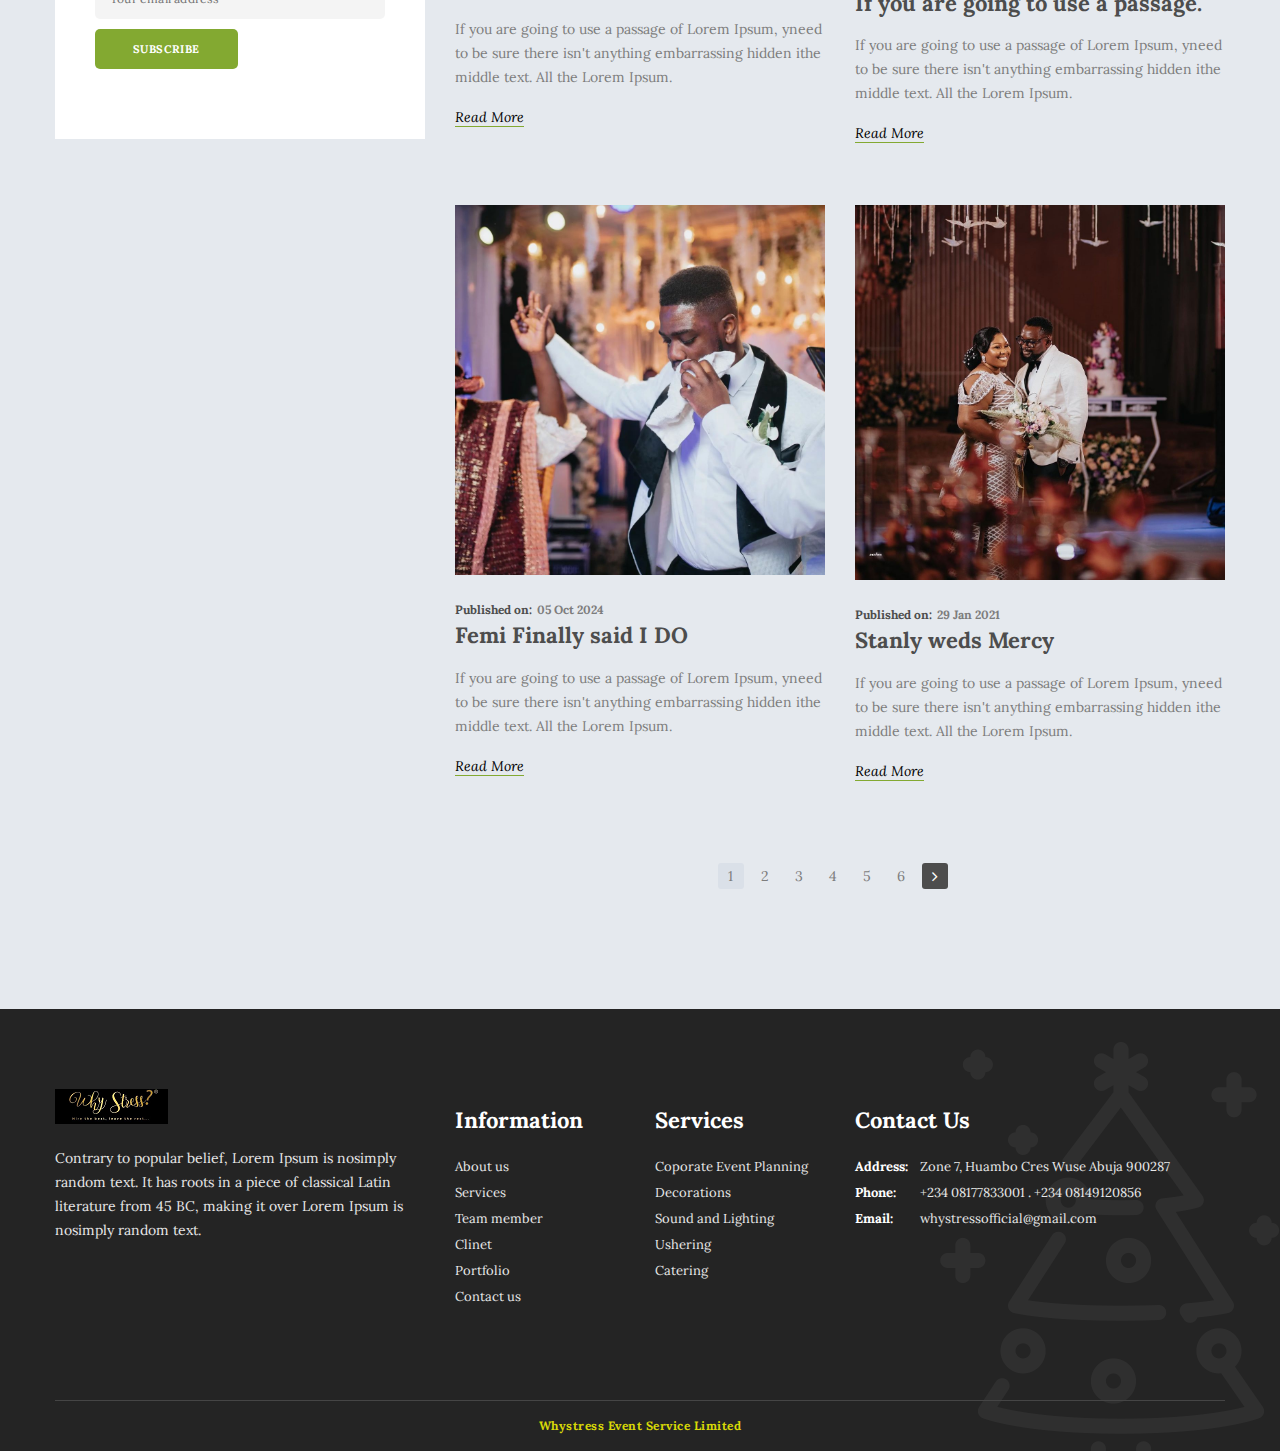
<file: blog.html>
<!doctype html>
<html class="no-js" lang="en">


<head>
    <meta charset="utf-8">
    <meta http-equiv="x-ua-compatible" content="ie=edge">
    <title>Whystress Event Services Limited</title>
    <meta name="description" content="">
    <meta name="viewport" content="width=device-width, initial-scale=1">
    <!-- Favicon -->
    <link rel="shortcut icon" type="image/x-icon" href="img/favicon.ico">
    <!-- Google Fonts -->
    <link href="https://fonts.googleapis.com/css?family=Lora:400,400i,700,700i" rel="stylesheet"> 
    <!-- CSS
	============================================ -->
    <!-- Bootstrap CSS -->
    <link rel="stylesheet" href="css/bootstrap.min.css">
    <!-- Icon Font CSS -->
    <link rel="stylesheet" href="css/font-awesome.min.css">
    <link rel="stylesheet" href="css/ionicons.min.css">
    <!-- Plugins CSS -->
    <link rel="stylesheet" href="css/plugins.css">
    <!-- Style CSS -->
    <link rel="stylesheet" href="style.css">
    <!-- Modernizer JS -->
    <script src="js/vendor/modernizr-2.8.3.min.js"></script>
</head>

<body>

<!-- Main Wrapper Start -->
<div id="main-wrapper" class="section">
    

    <!-- Header Section Start -->
    <div class="header-section section">
       
        <!-- Header Top Start -->
        <div class="header-top">
            <div class="container">
                <div class="row">
                    <div class="col">

                        <!-- Header Top Wrapper Start -->
                        <div class="header-top-wrapper">
                            <div class="row">

                                <!-- Header Social -->
                                <div class="header-social col-md-4 col-12">
                                    <a href="#"><i class="fa fa-facebook"></i></a>
                                    <a href="#"><i class="fa fa-instagram"></i></a>
                                </div>

                                <!-- Header Logo -->
                                <div class="header-logo col-md-4 col-12">
                                    <a href="index.html" class="logo"><img src="img/logo.png" alt="logo"></a>
                                </div>

                            </div>
                        </div><!-- Header Top Wrapper End -->

                    </div>
                </div>
            </div>
        </div><!-- Header Top End -->
        
        <!-- Header Bottom Start -->
        <div class="header-bottom section">
            <div class="container">
                <div class="row">
                   
                    <!-- Header Bottom Wrapper Start -->
                    <div class="header-bottom-wrapper text-center col">

                        <!-- Header Bottom Logo -->
                        <div class="header-bottom-logo">
                            <a href="index.html" class="logo"><img src="img/logo.png" alt="logo"></a>
                        </div>

                        <!-- Main Menu -->
                        <nav id="main-menu" class="main-menu">
                            <ul>
                                <li><a href="index.html">home</a></li>
                                <li><a href="about.html">about</a></li>
                                <li class="active"><a href="blog.html">blog</a>
                                    <ul class="sub-menu">
                                        <li class="active"><a href="blog.html">blog page</a></li>
                                        <li><a href="blog-details.html">blog details</a></li>
                                    </ul>
                                </li>
                                <li><a href="contact.html">contact</a></li>
                            </ul>
                        </nav>

                        <!-- Header Search -->
                        <div class="header-search">
                            
                            <!-- Search Toggle -->
                            <button class="search-toggle"><i class="ion-ios-search-strong"></i></button>
                            
                            <!-- Search Form -->
                            <div class="header-search-form">
                                <form action="#">
                                    <input type="text" placeholder="Search...">
                                    <button><i class="ion-ios-search-strong"></i></button>
                                </form>
                            </div>
                            
                        </div>
                        
                        <!-- Mobile Menu -->
                        <div class="mobile-menu section d-md-none"></div>

                    </div><!-- Header Bottom Wrapper End -->
                    
                </div>
            </div>
        </div><!-- Header Bottom End -->
        
    </div><!-- Header Section End -->
    
       
    <!-- Page Banner Section Start-->
    <div class="page-banner-section section" style="background-image: url(img/bg/page-banner.jpg)">
        <div class="container">
            <div class="row">
                
                <!-- Page Title Start -->
                <div class="page-title text-center col">
                    <h1>Wedding blogs</h1>
                </div><!-- Page Title End -->
                
            </div>
        </div>
    </div><!-- Page Banner Section End-->
    
       
    <!-- Blog Section Start-->
    <div class="blog-section section bg-gray pt-100 pb-60">
        <div class="container">
            <div class="row flex-row-reverse">
                
                <!-- Blog Wrapper -->
                <div class="col-lg-8 col-12 mb-60">
                    <div class="row">

                        <!-- Blog Item Start-->
                        <div class="blog-item col-md-6 col-12 mb-60">

                            <!-- Image -->
                            <a href="blog-details.html" class="image"><img src="img/blog/1 (16).jpg" alt="blog"></a>

                            <!-- Content -->
                            <div class="content fix">

                                <!-- Publish Date -->
                                <span class="publish"><span>Published on:</span> 25 Mar 2024</span>

                                <!-- Title -->
                                <h4 class="title"><a href="blog-details.html">Wedding of Mr. Kasim & Miss. Mary.</a></h4>

                                <!-- Decs -->
                                <p>If you are going to use a passage of Lorem Ipsum, yneed to be sure there isn't anything embarrassing hidden ithe middle text. All the Lorem Ipsum.</p>

                                <!-- Read More Link --> 
                                <a href="blog-details.html" class="read-more">Read More</a>

                            </div>

                        </div><!-- Blog Item End-->

                        <!-- Blog Item Start-->
                        <div class="blog-item col-md-6 col-12 mb-60">

                            <!-- Image -->
                            <a href="blog-details 1.html" class="image"><img src="img/blog/1 (2).jpg" alt="blog"></a>

                            <!-- Content -->
                            <div class="content fix">

                                <!-- Publish Date -->
                                <span class="publish"><span>Published on:</span> 02 Sep 2023</span>

                                <!-- Title -->
                                <h4 class="title"><a href="blog-details 1.html">Chinasa Engagement Party.</a></h4>

                                <!-- Decs -->
                                <p>If you are going to use a passage of Lorem Ipsum, yneed to be sure there isn't anything embarrassing hidden ithe middle text. All the Lorem Ipsum.</p>

                                <!-- Read More Link --> 
                                <a href="blog-details 1.html" class="read-more">Read More</a>

                            </div>

                        </div><!-- Blog Item End-->

                        <!-- Blog Item Start-->
                        <div class="blog-item col-md-6 col-12 mb-60">

                            <!-- Image -->
                            <a href="blog-details 2.html" class="image"><img src="img/blog/1 (23).jpg" alt="blog"></a>

                            <!-- Content -->
                            <div class="content fix">

                                <!-- Publish Date -->
                                <span class="publish"><span>Published on:</span> 30 Aug 2024</span>

                                <!-- Title -->
                                <h4 class="title"><a href="blog-details 2.html">Jackson takes on Benedicta</a></h4>

                                <!-- Decs -->
                                <p>If you are going to use a passage of Lorem Ipsum, yneed to be sure there isn't anything embarrassing hidden ithe middle text. All the Lorem Ipsum.</p>

                                <!-- Read More Link --> 
                                <a href="blog-details 2.html" class="read-more">Read More</a>

                            </div>

                        </div><!-- Blog Item End-->

                        <!-- Blog Item Start-->
                        <div class="blog-item col-md-6 col-12 mb-60">

                            <!-- Image -->
                            <a href="blog-details 3.html" class="image"><img src="img/blog/1 (9).webp" alt="blog"></a>

                            <!-- Content -->
                            <div class="content fix">

                                <!-- Publish Date -->
                                <span class="publish"><span>Published on:</span> 19 Dec 2020</span>

                                <!-- Title -->
                                <h4 class="title"><a href="blog-details 3.html">If you are going to use a passage.</a></h4>

                                <!-- Decs -->
                                <p>If you are going to use a passage of Lorem Ipsum, yneed to be sure there isn't anything embarrassing hidden ithe middle text. All the Lorem Ipsum.</p>

                                <!-- Read More Link --> 
                                <a href="blog-details 3.html" class="read-more">Read More</a>

                            </div>

                        </div><!-- Blog Item End-->

                        <!-- Blog Item Start-->
                        <div class="blog-item col-md-6 col-12 mb-60">

                            <!-- Image -->
                            <a href="blog-details.html" class="image"><img src="img/blog/1 (5).webp" alt="blog"></a>

                            <!-- Content -->
                            <div class="content fix">

                                <!-- Publish Date -->
                                <span class="publish"><span>Published on:</span> 05 Oct 2024</span>

                                <!-- Title -->
                                <h4 class="title"><a href="blog-details.html">Femi Finally said I DO</a></h4>

                                <!-- Decs -->
                                <p>If you are going to use a passage of Lorem Ipsum, yneed to be sure there isn't anything embarrassing hidden ithe middle text. All the Lorem Ipsum.</p>

                                <!-- Read More Link --> 
                                <a href="blog-details.html" class="read-more">Read More</a>

                            </div>

                        </div><!-- Blog Item End-->

                        <!-- Blog Item Start-->
                        <div class="blog-item col-md-6 col-12 mb-60">

                            <!-- Image -->
                            <a href="blog-details.html" class="image"><img src="img/blog/1 (14).jpg" alt="blog"></a>

                            <!-- Content -->
                            <div class="content fix">

                                <!-- Publish Date -->
                                <span class="publish"><span>Published on:</span> 29 Jan 2021</span>

                                <!-- Title -->
                                <h4 class="title"><a href="blog-details.html">Stanly weds Mercy</a></h4>

                                <!-- Decs -->
                                <p>If you are going to use a passage of Lorem Ipsum, yneed to be sure there isn't anything embarrassing hidden ithe middle text. All the Lorem Ipsum.</p>

                                <!-- Read More Link --> 
                                <a href="blog-details.html" class="read-more">Read More</a>

                            </div>

                        </div><!-- Blog Item End-->
                
                        <!-- Pagination Start -->
                        <div class="pagination col-12 mt-20">
                            <ul>
                                <li class="active"><a href="#">1</a></li>
                                <li><a href="#">2</a></li>
                                <li><a href="#">3</a></li>
                                <li><a href="#">4</a></li>
                                <li><a href="#">5</a></li>
                                <li><a href="#">6</a></li>
                                <li class="arrows"><a href="#"><i class="fa fa-angle-right"></i></a></li>
                            </ul>
                        </div><!-- Pagination End -->
                        
                    </div>
                </div>
                
                <!-- Sidebar Wrapper -->
                <div class="col-lg-4 col-12 mb-60">
                    <div class="sidebar-wrapper">

                       
                        <div class="single-sidebar mb-30">

                            <!-- Titel -->
                            <h4 class="sidebar-title">Recent Post</h4>
                            
                            <!-- Sdebar Post -->
                            <div class="sidebar-post fix">
                                <!-- Image -->
                                <a href="blog-details.html" class="image"><img src="img/blog/1 (14).jpg" alt=""></a>
                                <!-- Content -->
                                <div class="content fix">
                                    <span class="date">14 JUN 2016</span>
                                    <a href="blog-details.html" class="title">Where can I get some?</a>
                                    <p>Many desktop publis packages and web page editors.</p>
                                </div>
                            </div>
                            
                            <!-- Sdebar Post -->
                            <div class="sidebar-post fix">
                                <!-- Image -->
                                <a href="blog-details.html" class="image"><img src="img/blog/2 (2).jpg" alt=""></a>
                                <!-- Content -->
                                <div class="content fix">
                                    <span class="date">20 JUN 2016</span>
                                    <a href="blog-details.html" class="title">Going to use a passage.</a>
                                    <p>Many desktop publis packages and web page editors.</p>
                                </div>
                            </div>

                               <!-- Sdebar Post -->
                               <div class="sidebar-post fix">
                                <!-- Image -->
                                <a href="blog-details.html" class="image"><img src="img/blog/2 (3).webp" alt=""></a>
                                <!-- Content -->
                                <div class="content fix">
                                    <span class="date">20 JUN 2016</span>
                                    <a href="blog-details.html" class="title">Going to use a passage.</a>
                                    <p>Many desktop publis packages and web page editors.</p>
                                </div>
                            </div>

                               <!-- Sdebar Post -->
                               <div class="sidebar-post fix">
                                <!-- Image -->
                                <a href="blog-details.html" class="image"><img src="img/blog/2 (5).webp" alt=""></a>
                                <!-- Content -->
                                <div class="content fix">
                                    <span class="date">20 JUN 2016</span>
                                    <a href="blog-details.html" class="title">Going to use a passage.</a>
                                    <p>Many desktop publis packages and web page editors.</p>
                                </div>
                            </div>

                               <!-- Sdebar Post -->
                               <div class="sidebar-post fix">
                                <!-- Image -->
                                <a href="blog-details.html" class="image"><img src="img/blog/2 (6).webp" alt=""></a>
                                <!-- Content -->
                                <div class="content fix">
                                    <span class="date">20 JUN 2016</span>
                                    <a href="blog-details.html" class="title">Going to use a passage.</a>
                                    <p>Many desktop publis packages and web page editors.</p>
                                </div>
                            </div>

                               <!-- Sdebar Post -->
                               <div class="sidebar-post fix">
                                <!-- Image -->
                                <a href="blog-details.html" class="image"><img src="img/blog/2 (7).webp" alt=""></a>
                                <!-- Content -->
                                <div class="content fix">
                                    <span class="date">20 JUN 2016</span>
                                    <a href="blog-details.html" class="title">Going to use a passage.</a>
                                    <p>Many desktop publis packages and web page editors.</p>
                                </div>
                            </div>

                               <!-- Sdebar Post -->
                               <div class="sidebar-post fix">
                                <!-- Image -->
                                <a href="blog-details.html" class="image"><img src="img/blog/2 (4).webp" alt=""></a>
                                <!-- Content -->
                                <div class="content fix">
                                    <span class="date">20 JUN 2016</span>
                                    <a href="blog-details.html" class="title">Going to use a passage.</a>
                                    <p>Many desktop publis packages and web page editors.</p>
                                </div>
                            </div>
                            
                            <!-- Sdebar Post -->
                            <div class="sidebar-post fix">
                                <!-- Image -->
                                <a href="blog-details.html" class="image"><img src="img/blog/2 (3).webp" alt=""></a>
                                <!-- Content -->
                                <div class="content fix">
                                    <span class="date">20 JUN 2016</span>
                                    <a href="blog-details.html" class="title">Going to use a passage.</a>
                                    <p>Many desktop publis packages and web page editors.</p>
                                </div>
                            </div>

                        </div>

                       
                        <div class="single-sidebar mb-30">

                            <!-- Titel -->
                            <h4 class="sidebar-title">Newsletter</h4>
                            
                            <p>Get inform of our latest events, shows and other activities.</p>
                            
                            <!-- Newsletter Form -->
                            <form action="http://devitems.us11.list-manage.com/subscribe/post?u=6bbb9b6f5827bd842d9640c82&amp;id=05d85f18ef" method="post" id="mc-embedded-subscribe-form" name="mc-embedded-subscribe-form" class="sidebar-subscribe-form validate" target="_blank" novalidate>
                                <div id="mc_embed_signup_scroll">
                                    <label for="mce-EMAIL" class="d-none">Subscribe to our mailing list</label>
                                    <input type="email" value="" name="EMAIL" class="email" id="mce-EMAIL" placeholder="Your email address" required>
                                    <!-- real people should not fill this in and expect good things - do not remove this or risk form bot signups-->
                                    <div style="position: absolute; left: -5000px;" aria-hidden="true"><input type="text" name="b_6bbb9b6f5827bd842d9640c82_05d85f18ef" tabindex="-1" value=""></div>
                                    <button type="submit" name="subscribe" id="mc-embedded-subscribe" class="button">subscribe</button>
                                </div>
                            </form>
                            
                        </div>

                    </div>
                </div>
            
            </div>
        </div>
    </div><!-- Blog Section End-->
    
       
    <!-- Footer Section Start-->
    <div class="footer-section section bg-dark" style="background-image: url(img/bg/footer-bg.png)">
        <div class="container">
            
            <div class="row">
                <div class="col">

                    <!-- Footer Top Start -->
                    <div class="footer-top section pt-80 pb-50">
                        <div class="row">

                            <!-- Footer Widget -->
                            <div class="footer-widget col-lg-4 col-md-6 col-12 mb-40">

                                <img class="footer-logo" src="img/footer-logo.png" alt="logo">
                                <p>Contrary to popular belief, Lorem Ipsum is nosimply random text. It has roots in a piece of classical Latin literature from 45 BC, making it over Lorem Ipsum is nosimply random text.</p>

                            </div>

                            <!-- Footer Widget -->
                            <div class="footer-widget col-lg-2 col-md-3 col-12 mb-40">

                                <h4 class="widget-title">Information</h4>

                                <ul>
                                    <li><a href="#">About us</a></li>
                                    <li><a href="#">Services</a></li>
                                    <li><a href="#">Team member</a></li>
                                    <li><a href="#">Clinet</a></li>
                                    <li><a href="#">Portfolio</a></li>
                                    <li><a href="#">Contact us</a></li>
                                </ul>  

                            </div>

                            <!-- Footer Widget -->
                            <div class="footer-widget col-lg-2 col-md-3 col-12 mb-40">

                                <h4 class="widget-title">Services</h4>

                                <ul>
                                    <li><a href="#">Coporate Event Planning</a></li>
                                    <li><a href="#">Decorations</a></li>
                                    <li><a href="#">Sound and Lighting</a></li>
                                    <li><a href="#">Ushering</a></li>
                                    <li><a href="#">Catering</a></li>
                                </ul>  

                            </div>

                            <!-- Footer Widget -->
                            <div class="footer-widget col-lg-4 col-md-6 col-12 mb-40">

                                <h4 class="widget-title">Contact Us</h4>

                                <ul>
                                    <li><span>Address:</span> Zone 7, Huambo Cres Wuse Abuja 900287</li>
                                    <li><span>Phone:</span>+234 08177833001 . +234 08149120856</li>
                                    <li><span>Email:</span> whystressofficial@gmail.com</li>
                                </ul>  

                            </div>

                        </div>
                    </div><!-- Footer Top End -->
                    
                    <!-- Footer Bottom Start -->
                    <div class="footer-bottom section text-center">
                        <p><a href="templateshub.net">Whystress Event Service Limited</a></p>
                    </div><!-- Footer Bottom End -->

                </div>
            </div>
            
        </div>
    </div><!-- Footer Section End-->
    

</div><!-- Main Wrapper End -->

<!-- JS
============================================ -->

<!-- jQuery JS -->
<script src="js/vendor/jquery-1.12.0.min.js"></script>
<!-- Popper JS -->
<script src="js/popper.min.js"></script>
<!-- Bootstrap JS -->
<script src="js/bootstrap.min.js"></script>
<!-- Plugins JS -->
<script src="js/plugins.js"></script>
<!-- Ajax Mail JS -->
<script src="js/ajax-mail.js"></script>
<!-- Main JS -->
<script src="js/main.js"></script>
</body>

</html>
</file>
<file: css/plugins.css>
/*
 * MeanMenu
 * Website: https://github.com/meanthemes/meanMenu
 * v2.0.8
 */
.mean-nav ul li a,a.meanmenu-reveal{display:block;text-decoration:none}.mean-bar{float:left;width:100%;position:relative;background:#314E6C;padding:4px 0;min-height:42px;z-index:9999}a.meanmenu-reveal{width:22px;height:22px;padding:13px 13px 11px;position:absolute;top:0;right:0;cursor:pointer;line-height:22px;font-size:1px;}a.meanmenu-reveal span{display:block;background:#fff;height:3px;margin-top:3px}.mean-nav{float:left;width:100%;background:#314E6C;margin-top:44px}.mean-nav ul{padding:0;margin:0;width:100%;list-style-type:none}.mean-nav ul li{position:relative;float:left;width:100%}.mean-nav ul li a{float:left;width:100%;padding:1em 5%;margin:0;text-align:left;border-top:1px solid #383838;border-top:1px solid rgba(255,255,255,.5);text-transform:uppercase}.mean-nav ul li li a{width:100%;padding:1em 10%;border-top:1px solid #f1f1f1;border-top:1px solid rgba(255,255,255,.25);opacity:.75;filter:alpha(opacity=75);text-shadow:none!important;visibility:visible}.mean-nav ul li.mean-last a{border-bottom:0;margin-bottom:0}.mean-nav ul li li li a{width:100%;padding:1em 15%}.mean-nav ul li li li li a{width:60%;padding:1em 20%}.mean-nav ul li li li li li a{width:50%;padding:1em 25%}.mean-nav ul li a:hover{background:#252525;background:rgba(255,255,255,.1)}a.mean-expand{margin-top:1px;width:26px;height:22px;padding:12px!important;text-align:center;position:absolute;right:0;top:0;z-index:2;font-weight:700;background:rgba(255,255,255,.1);border:0!important;border-left:1px solid rgba(255,255,255,.4)!important;border-bottom:1px solid rgba(255,255,255,.2)!important}.mean-nav .wrapper,.mean-push{width:100%;padding:0;margin:0}a.mean-expand:hover{background:#314E6C}.mean-push{float:left;clear:both}.mean-remove{display:none!important}

/*
 *
 * animate.css
 * http://daneden.me/animate
 * Version - 3.5.1
 *
 */

.animated{-webkit-animation-duration:1s;animation-duration:1s;-webkit-animation-fill-mode:both;animation-fill-mode:both}.animated.infinite{-webkit-animation-iteration-count:infinite;animation-iteration-count:infinite}.animated.hinge{-webkit-animation-duration:2s;animation-duration:2s}.animated.bounceIn,.animated.bounceOut,.animated.flipOutX,.animated.flipOutY{-webkit-animation-duration:.75s;animation-duration:.75s}@-webkit-keyframes bounce{0%,20%,53%,80%,to{-webkit-animation-timing-function:cubic-bezier(.215,.61,.355,1);animation-timing-function:cubic-bezier(.215,.61,.355,1);-webkit-transform:translateZ(0);transform:translateZ(0)}40%,43%{-webkit-transform:translate3d(0,-30px,0);transform:translate3d(0,-30px,0)}40%,43%,70%{-webkit-animation-timing-function:cubic-bezier(.755,.05,.855,.06);animation-timing-function:cubic-bezier(.755,.05,.855,.06)}70%{-webkit-transform:translate3d(0,-15px,0);transform:translate3d(0,-15px,0)}90%{-webkit-transform:translate3d(0,-4px,0);transform:translate3d(0,-4px,0)}}@keyframes bounce{0%,20%,53%,80%,to{-webkit-animation-timing-function:cubic-bezier(.215,.61,.355,1);animation-timing-function:cubic-bezier(.215,.61,.355,1);-webkit-transform:translateZ(0);transform:translateZ(0)}40%,43%{-webkit-transform:translate3d(0,-30px,0);transform:translate3d(0,-30px,0)}40%,43%,70%{-webkit-animation-timing-function:cubic-bezier(.755,.05,.855,.06);animation-timing-function:cubic-bezier(.755,.05,.855,.06)}70%{-webkit-transform:translate3d(0,-15px,0);transform:translate3d(0,-15px,0)}90%{-webkit-transform:translate3d(0,-4px,0);transform:translate3d(0,-4px,0)}}.bounce{-webkit-animation-name:bounce;animation-name:bounce;-webkit-transform-origin:center bottom;transform-origin:center bottom}@-webkit-keyframes flash{0%,50%,to{opacity:1}25%,75%{opacity:0}}@keyframes flash{0%,50%,to{opacity:1}25%,75%{opacity:0}}.flash{-webkit-animation-name:flash;animation-name:flash}@-webkit-keyframes pulse{0%{-webkit-transform:scaleX(1);transform:scaleX(1)}50%{-webkit-transform:scale3d(1.05,1.05,1.05);transform:scale3d(1.05,1.05,1.05)}to{-webkit-transform:scaleX(1);transform:scaleX(1)}}@keyframes pulse{0%{-webkit-transform:scaleX(1);transform:scaleX(1)}50%{-webkit-transform:scale3d(1.05,1.05,1.05);transform:scale3d(1.05,1.05,1.05)}to{-webkit-transform:scaleX(1);transform:scaleX(1)}}.pulse{-webkit-animation-name:pulse;animation-name:pulse}@-webkit-keyframes rubberBand{0%{-webkit-transform:scaleX(1);transform:scaleX(1)}30%{-webkit-transform:scale3d(1.25,.75,1);transform:scale3d(1.25,.75,1)}40%{-webkit-transform:scale3d(.75,1.25,1);transform:scale3d(.75,1.25,1)}50%{-webkit-transform:scale3d(1.15,.85,1);transform:scale3d(1.15,.85,1)}65%{-webkit-transform:scale3d(.95,1.05,1);transform:scale3d(.95,1.05,1)}75%{-webkit-transform:scale3d(1.05,.95,1);transform:scale3d(1.05,.95,1)}to{-webkit-transform:scaleX(1);transform:scaleX(1)}}@keyframes rubberBand{0%{-webkit-transform:scaleX(1);transform:scaleX(1)}30%{-webkit-transform:scale3d(1.25,.75,1);transform:scale3d(1.25,.75,1)}40%{-webkit-transform:scale3d(.75,1.25,1);transform:scale3d(.75,1.25,1)}50%{-webkit-transform:scale3d(1.15,.85,1);transform:scale3d(1.15,.85,1)}65%{-webkit-transform:scale3d(.95,1.05,1);transform:scale3d(.95,1.05,1)}75%{-webkit-transform:scale3d(1.05,.95,1);transform:scale3d(1.05,.95,1)}to{-webkit-transform:scaleX(1);transform:scaleX(1)}}.rubberBand{-webkit-animation-name:rubberBand;animation-name:rubberBand}@-webkit-keyframes shake{0%,to{-webkit-transform:translateZ(0);transform:translateZ(0)}10%,30%,50%,70%,90%{-webkit-transform:translate3d(-10px,0,0);transform:translate3d(-10px,0,0)}20%,40%,60%,80%{-webkit-transform:translate3d(10px,0,0);transform:translate3d(10px,0,0)}}@keyframes shake{0%,to{-webkit-transform:translateZ(0);transform:translateZ(0)}10%,30%,50%,70%,90%{-webkit-transform:translate3d(-10px,0,0);transform:translate3d(-10px,0,0)}20%,40%,60%,80%{-webkit-transform:translate3d(10px,0,0);transform:translate3d(10px,0,0)}}.shake{-webkit-animation-name:shake;animation-name:shake}@-webkit-keyframes headShake{0%{-webkit-transform:translateX(0);transform:translateX(0)}6.5%{-webkit-transform:translateX(-6px) rotateY(-9deg);transform:translateX(-6px) rotateY(-9deg)}18.5%{-webkit-transform:translateX(5px) rotateY(7deg);transform:translateX(5px) rotateY(7deg)}31.5%{-webkit-transform:translateX(-3px) rotateY(-5deg);transform:translateX(-3px) rotateY(-5deg)}43.5%{-webkit-transform:translateX(2px) rotateY(3deg);transform:translateX(2px) rotateY(3deg)}50%{-webkit-transform:translateX(0);transform:translateX(0)}}@keyframes headShake{0%{-webkit-transform:translateX(0);transform:translateX(0)}6.5%{-webkit-transform:translateX(-6px) rotateY(-9deg);transform:translateX(-6px) rotateY(-9deg)}18.5%{-webkit-transform:translateX(5px) rotateY(7deg);transform:translateX(5px) rotateY(7deg)}31.5%{-webkit-transform:translateX(-3px) rotateY(-5deg);transform:translateX(-3px) rotateY(-5deg)}43.5%{-webkit-transform:translateX(2px) rotateY(3deg);transform:translateX(2px) rotateY(3deg)}50%{-webkit-transform:translateX(0);transform:translateX(0)}}.headShake{-webkit-animation-timing-function:ease-in-out;animation-timing-function:ease-in-out;-webkit-animation-name:headShake;animation-name:headShake}@-webkit-keyframes swing{20%{-webkit-transform:rotate(15deg);transform:rotate(15deg)}40%{-webkit-transform:rotate(-10deg);transform:rotate(-10deg)}60%{-webkit-transform:rotate(5deg);transform:rotate(5deg)}80%{-webkit-transform:rotate(-5deg);transform:rotate(-5deg)}to{-webkit-transform:rotate(0deg);transform:rotate(0deg)}}@keyframes swing{20%{-webkit-transform:rotate(15deg);transform:rotate(15deg)}40%{-webkit-transform:rotate(-10deg);transform:rotate(-10deg)}60%{-webkit-transform:rotate(5deg);transform:rotate(5deg)}80%{-webkit-transform:rotate(-5deg);transform:rotate(-5deg)}to{-webkit-transform:rotate(0deg);transform:rotate(0deg)}}.swing{-webkit-transform-origin:top center;transform-origin:top center;-webkit-animation-name:swing;animation-name:swing}@-webkit-keyframes tada{0%{-webkit-transform:scaleX(1);transform:scaleX(1)}10%,20%{-webkit-transform:scale3d(.9,.9,.9) rotate(-3deg);transform:scale3d(.9,.9,.9) rotate(-3deg)}30%,50%,70%,90%{-webkit-transform:scale3d(1.1,1.1,1.1) rotate(3deg);transform:scale3d(1.1,1.1,1.1) rotate(3deg)}40%,60%,80%{-webkit-transform:scale3d(1.1,1.1,1.1) rotate(-3deg);transform:scale3d(1.1,1.1,1.1) rotate(-3deg)}to{-webkit-transform:scaleX(1);transform:scaleX(1)}}@keyframes tada{0%{-webkit-transform:scaleX(1);transform:scaleX(1)}10%,20%{-webkit-transform:scale3d(.9,.9,.9) rotate(-3deg);transform:scale3d(.9,.9,.9) rotate(-3deg)}30%,50%,70%,90%{-webkit-transform:scale3d(1.1,1.1,1.1) rotate(3deg);transform:scale3d(1.1,1.1,1.1) rotate(3deg)}40%,60%,80%{-webkit-transform:scale3d(1.1,1.1,1.1) rotate(-3deg);transform:scale3d(1.1,1.1,1.1) rotate(-3deg)}to{-webkit-transform:scaleX(1);transform:scaleX(1)}}.tada{-webkit-animation-name:tada;animation-name:tada}@-webkit-keyframes wobble{0%{-webkit-transform:none;transform:none}15%{-webkit-transform:translate3d(-25%,0,0) rotate(-5deg);transform:translate3d(-25%,0,0) rotate(-5deg)}30%{-webkit-transform:translate3d(20%,0,0) rotate(3deg);transform:translate3d(20%,0,0) rotate(3deg)}45%{-webkit-transform:translate3d(-15%,0,0) rotate(-3deg);transform:translate3d(-15%,0,0) rotate(-3deg)}60%{-webkit-transform:translate3d(10%,0,0) rotate(2deg);transform:translate3d(10%,0,0) rotate(2deg)}75%{-webkit-transform:translate3d(-5%,0,0) rotate(-1deg);transform:translate3d(-5%,0,0) rotate(-1deg)}to{-webkit-transform:none;transform:none}}@keyframes wobble{0%{-webkit-transform:none;transform:none}15%{-webkit-transform:translate3d(-25%,0,0) rotate(-5deg);transform:translate3d(-25%,0,0) rotate(-5deg)}30%{-webkit-transform:translate3d(20%,0,0) rotate(3deg);transform:translate3d(20%,0,0) rotate(3deg)}45%{-webkit-transform:translate3d(-15%,0,0) rotate(-3deg);transform:translate3d(-15%,0,0) rotate(-3deg)}60%{-webkit-transform:translate3d(10%,0,0) rotate(2deg);transform:translate3d(10%,0,0) rotate(2deg)}75%{-webkit-transform:translate3d(-5%,0,0) rotate(-1deg);transform:translate3d(-5%,0,0) rotate(-1deg)}to{-webkit-transform:none;transform:none}}.wobble{-webkit-animation-name:wobble;animation-name:wobble}@-webkit-keyframes jello{0%,11.1%,to{-webkit-transform:none;transform:none}22.2%{-webkit-transform:skewX(-12.5deg) skewY(-12.5deg);transform:skewX(-12.5deg) skewY(-12.5deg)}33.3%{-webkit-transform:skewX(6.25deg) skewY(6.25deg);transform:skewX(6.25deg) skewY(6.25deg)}44.4%{-webkit-transform:skewX(-3.125deg) skewY(-3.125deg);transform:skewX(-3.125deg) skewY(-3.125deg)}55.5%{-webkit-transform:skewX(1.5625deg) skewY(1.5625deg);transform:skewX(1.5625deg) skewY(1.5625deg)}66.6%{-webkit-transform:skewX(-.78125deg) skewY(-.78125deg);transform:skewX(-.78125deg) skewY(-.78125deg)}77.7%{-webkit-transform:skewX(.390625deg) skewY(.390625deg);transform:skewX(.390625deg) skewY(.390625deg)}88.8%{-webkit-transform:skewX(-.1953125deg) skewY(-.1953125deg);transform:skewX(-.1953125deg) skewY(-.1953125deg)}}@keyframes jello{0%,11.1%,to{-webkit-transform:none;transform:none}22.2%{-webkit-transform:skewX(-12.5deg) skewY(-12.5deg);transform:skewX(-12.5deg) skewY(-12.5deg)}33.3%{-webkit-transform:skewX(6.25deg) skewY(6.25deg);transform:skewX(6.25deg) skewY(6.25deg)}44.4%{-webkit-transform:skewX(-3.125deg) skewY(-3.125deg);transform:skewX(-3.125deg) skewY(-3.125deg)}55.5%{-webkit-transform:skewX(1.5625deg) skewY(1.5625deg);transform:skewX(1.5625deg) skewY(1.5625deg)}66.6%{-webkit-transform:skewX(-.78125deg) skewY(-.78125deg);transform:skewX(-.78125deg) skewY(-.78125deg)}77.7%{-webkit-transform:skewX(.390625deg) skewY(.390625deg);transform:skewX(.390625deg) skewY(.390625deg)}88.8%{-webkit-transform:skewX(-.1953125deg) skewY(-.1953125deg);transform:skewX(-.1953125deg) skewY(-.1953125deg)}}.jello{-webkit-animation-name:jello;animation-name:jello;-webkit-transform-origin:center;transform-origin:center}@-webkit-keyframes bounceIn{0%,20%,40%,60%,80%,to{-webkit-animation-timing-function:cubic-bezier(.215,.61,.355,1);animation-timing-function:cubic-bezier(.215,.61,.355,1)}0%{opacity:0;-webkit-transform:scale3d(.3,.3,.3);transform:scale3d(.3,.3,.3)}20%{-webkit-transform:scale3d(1.1,1.1,1.1);transform:scale3d(1.1,1.1,1.1)}40%{-webkit-transform:scale3d(.9,.9,.9);transform:scale3d(.9,.9,.9)}60%{opacity:1;-webkit-transform:scale3d(1.03,1.03,1.03);transform:scale3d(1.03,1.03,1.03)}80%{-webkit-transform:scale3d(.97,.97,.97);transform:scale3d(.97,.97,.97)}to{opacity:1;-webkit-transform:scaleX(1);transform:scaleX(1)}}@keyframes bounceIn{0%,20%,40%,60%,80%,to{-webkit-animation-timing-function:cubic-bezier(.215,.61,.355,1);animation-timing-function:cubic-bezier(.215,.61,.355,1)}0%{opacity:0;-webkit-transform:scale3d(.3,.3,.3);transform:scale3d(.3,.3,.3)}20%{-webkit-transform:scale3d(1.1,1.1,1.1);transform:scale3d(1.1,1.1,1.1)}40%{-webkit-transform:scale3d(.9,.9,.9);transform:scale3d(.9,.9,.9)}60%{opacity:1;-webkit-transform:scale3d(1.03,1.03,1.03);transform:scale3d(1.03,1.03,1.03)}80%{-webkit-transform:scale3d(.97,.97,.97);transform:scale3d(.97,.97,.97)}to{opacity:1;-webkit-transform:scaleX(1);transform:scaleX(1)}}.bounceIn{-webkit-animation-name:bounceIn;animation-name:bounceIn}@-webkit-keyframes bounceInDown{0%,60%,75%,90%,to{-webkit-animation-timing-function:cubic-bezier(.215,.61,.355,1);animation-timing-function:cubic-bezier(.215,.61,.355,1)}0%{opacity:0;-webkit-transform:translate3d(0,-3000px,0);transform:translate3d(0,-3000px,0)}60%{opacity:1;-webkit-transform:translate3d(0,25px,0);transform:translate3d(0,25px,0)}75%{-webkit-transform:translate3d(0,-10px,0);transform:translate3d(0,-10px,0)}90%{-webkit-transform:translate3d(0,5px,0);transform:translate3d(0,5px,0)}to{-webkit-transform:none;transform:none}}@keyframes bounceInDown{0%,60%,75%,90%,to{-webkit-animation-timing-function:cubic-bezier(.215,.61,.355,1);animation-timing-function:cubic-bezier(.215,.61,.355,1)}0%{opacity:0;-webkit-transform:translate3d(0,-3000px,0);transform:translate3d(0,-3000px,0)}60%{opacity:1;-webkit-transform:translate3d(0,25px,0);transform:translate3d(0,25px,0)}75%{-webkit-transform:translate3d(0,-10px,0);transform:translate3d(0,-10px,0)}90%{-webkit-transform:translate3d(0,5px,0);transform:translate3d(0,5px,0)}to{-webkit-transform:none;transform:none}}.bounceInDown{-webkit-animation-name:bounceInDown;animation-name:bounceInDown}@-webkit-keyframes bounceInLeft{0%,60%,75%,90%,to{-webkit-animation-timing-function:cubic-bezier(.215,.61,.355,1);animation-timing-function:cubic-bezier(.215,.61,.355,1)}0%{opacity:0;-webkit-transform:translate3d(-3000px,0,0);transform:translate3d(-3000px,0,0)}60%{opacity:1;-webkit-transform:translate3d(25px,0,0);transform:translate3d(25px,0,0)}75%{-webkit-transform:translate3d(-10px,0,0);transform:translate3d(-10px,0,0)}90%{-webkit-transform:translate3d(5px,0,0);transform:translate3d(5px,0,0)}to{-webkit-transform:none;transform:none}}@keyframes bounceInLeft{0%,60%,75%,90%,to{-webkit-animation-timing-function:cubic-bezier(.215,.61,.355,1);animation-timing-function:cubic-bezier(.215,.61,.355,1)}0%{opacity:0;-webkit-transform:translate3d(-3000px,0,0);transform:translate3d(-3000px,0,0)}60%{opacity:1;-webkit-transform:translate3d(25px,0,0);transform:translate3d(25px,0,0)}75%{-webkit-transform:translate3d(-10px,0,0);transform:translate3d(-10px,0,0)}90%{-webkit-transform:translate3d(5px,0,0);transform:translate3d(5px,0,0)}to{-webkit-transform:none;transform:none}}.bounceInLeft{-webkit-animation-name:bounceInLeft;animation-name:bounceInLeft}@-webkit-keyframes bounceInRight{0%,60%,75%,90%,to{-webkit-animation-timing-function:cubic-bezier(.215,.61,.355,1);animation-timing-function:cubic-bezier(.215,.61,.355,1)}0%{opacity:0;-webkit-transform:translate3d(3000px,0,0);transform:translate3d(3000px,0,0)}60%{opacity:1;-webkit-transform:translate3d(-25px,0,0);transform:translate3d(-25px,0,0)}75%{-webkit-transform:translate3d(10px,0,0);transform:translate3d(10px,0,0)}90%{-webkit-transform:translate3d(-5px,0,0);transform:translate3d(-5px,0,0)}to{-webkit-transform:none;transform:none}}@keyframes bounceInRight{0%,60%,75%,90%,to{-webkit-animation-timing-function:cubic-bezier(.215,.61,.355,1);animation-timing-function:cubic-bezier(.215,.61,.355,1)}0%{opacity:0;-webkit-transform:translate3d(3000px,0,0);transform:translate3d(3000px,0,0)}60%{opacity:1;-webkit-transform:translate3d(-25px,0,0);transform:translate3d(-25px,0,0)}75%{-webkit-transform:translate3d(10px,0,0);transform:translate3d(10px,0,0)}90%{-webkit-transform:translate3d(-5px,0,0);transform:translate3d(-5px,0,0)}to{-webkit-transform:none;transform:none}}.bounceInRight{-webkit-animation-name:bounceInRight;animation-name:bounceInRight}@-webkit-keyframes bounceInUp{0%,60%,75%,90%,to{-webkit-animation-timing-function:cubic-bezier(.215,.61,.355,1);animation-timing-function:cubic-bezier(.215,.61,.355,1)}0%{opacity:0;-webkit-transform:translate3d(0,3000px,0);transform:translate3d(0,3000px,0)}60%{opacity:1;-webkit-transform:translate3d(0,-20px,0);transform:translate3d(0,-20px,0)}75%{-webkit-transform:translate3d(0,10px,0);transform:translate3d(0,10px,0)}90%{-webkit-transform:translate3d(0,-5px,0);transform:translate3d(0,-5px,0)}to{-webkit-transform:translateZ(0);transform:translateZ(0)}}@keyframes bounceInUp{0%,60%,75%,90%,to{-webkit-animation-timing-function:cubic-bezier(.215,.61,.355,1);animation-timing-function:cubic-bezier(.215,.61,.355,1)}0%{opacity:0;-webkit-transform:translate3d(0,3000px,0);transform:translate3d(0,3000px,0)}60%{opacity:1;-webkit-transform:translate3d(0,-20px,0);transform:translate3d(0,-20px,0)}75%{-webkit-transform:translate3d(0,10px,0);transform:translate3d(0,10px,0)}90%{-webkit-transform:translate3d(0,-5px,0);transform:translate3d(0,-5px,0)}to{-webkit-transform:translateZ(0);transform:translateZ(0)}}.bounceInUp{-webkit-animation-name:bounceInUp;animation-name:bounceInUp}@-webkit-keyframes bounceOut{20%{-webkit-transform:scale3d(.9,.9,.9);transform:scale3d(.9,.9,.9)}50%,55%{opacity:1;-webkit-transform:scale3d(1.1,1.1,1.1);transform:scale3d(1.1,1.1,1.1)}to{opacity:0;-webkit-transform:scale3d(.3,.3,.3);transform:scale3d(.3,.3,.3)}}@keyframes bounceOut{20%{-webkit-transform:scale3d(.9,.9,.9);transform:scale3d(.9,.9,.9)}50%,55%{opacity:1;-webkit-transform:scale3d(1.1,1.1,1.1);transform:scale3d(1.1,1.1,1.1)}to{opacity:0;-webkit-transform:scale3d(.3,.3,.3);transform:scale3d(.3,.3,.3)}}.bounceOut{-webkit-animation-name:bounceOut;animation-name:bounceOut}@-webkit-keyframes bounceOutDown{20%{-webkit-transform:translate3d(0,10px,0);transform:translate3d(0,10px,0)}40%,45%{opacity:1;-webkit-transform:translate3d(0,-20px,0);transform:translate3d(0,-20px,0)}to{opacity:0;-webkit-transform:translate3d(0,2000px,0);transform:translate3d(0,2000px,0)}}@keyframes bounceOutDown{20%{-webkit-transform:translate3d(0,10px,0);transform:translate3d(0,10px,0)}40%,45%{opacity:1;-webkit-transform:translate3d(0,-20px,0);transform:translate3d(0,-20px,0)}to{opacity:0;-webkit-transform:translate3d(0,2000px,0);transform:translate3d(0,2000px,0)}}.bounceOutDown{-webkit-animation-name:bounceOutDown;animation-name:bounceOutDown}@-webkit-keyframes bounceOutLeft{20%{opacity:1;-webkit-transform:translate3d(20px,0,0);transform:translate3d(20px,0,0)}to{opacity:0;-webkit-transform:translate3d(-2000px,0,0);transform:translate3d(-2000px,0,0)}}@keyframes bounceOutLeft{20%{opacity:1;-webkit-transform:translate3d(20px,0,0);transform:translate3d(20px,0,0)}to{opacity:0;-webkit-transform:translate3d(-2000px,0,0);transform:translate3d(-2000px,0,0)}}.bounceOutLeft{-webkit-animation-name:bounceOutLeft;animation-name:bounceOutLeft}@-webkit-keyframes bounceOutRight{20%{opacity:1;-webkit-transform:translate3d(-20px,0,0);transform:translate3d(-20px,0,0)}to{opacity:0;-webkit-transform:translate3d(2000px,0,0);transform:translate3d(2000px,0,0)}}@keyframes bounceOutRight{20%{opacity:1;-webkit-transform:translate3d(-20px,0,0);transform:translate3d(-20px,0,0)}to{opacity:0;-webkit-transform:translate3d(2000px,0,0);transform:translate3d(2000px,0,0)}}.bounceOutRight{-webkit-animation-name:bounceOutRight;animation-name:bounceOutRight}@-webkit-keyframes bounceOutUp{20%{-webkit-transform:translate3d(0,-10px,0);transform:translate3d(0,-10px,0)}40%,45%{opacity:1;-webkit-transform:translate3d(0,20px,0);transform:translate3d(0,20px,0)}to{opacity:0;-webkit-transform:translate3d(0,-2000px,0);transform:translate3d(0,-2000px,0)}}@keyframes bounceOutUp{20%{-webkit-transform:translate3d(0,-10px,0);transform:translate3d(0,-10px,0)}40%,45%{opacity:1;-webkit-transform:translate3d(0,20px,0);transform:translate3d(0,20px,0)}to{opacity:0;-webkit-transform:translate3d(0,-2000px,0);transform:translate3d(0,-2000px,0)}}.bounceOutUp{-webkit-animation-name:bounceOutUp;animation-name:bounceOutUp}@-webkit-keyframes fadeIn{0%{opacity:0}to{opacity:1}}@keyframes fadeIn{0%{opacity:0}to{opacity:1}}.fadeIn{-webkit-animation-name:fadeIn;animation-name:fadeIn}@-webkit-keyframes fadeInDown{0%{opacity:0;-webkit-transform:translate3d(0,-100%,0);transform:translate3d(0,-100%,0)}to{opacity:1;-webkit-transform:none;transform:none}}@keyframes fadeInDown{0%{opacity:0;-webkit-transform:translate3d(0,-100%,0);transform:translate3d(0,-100%,0)}to{opacity:1;-webkit-transform:none;transform:none}}.fadeInDown{-webkit-animation-name:fadeInDown;animation-name:fadeInDown}@-webkit-keyframes fadeInDownBig{0%{opacity:0;-webkit-transform:translate3d(0,-2000px,0);transform:translate3d(0,-2000px,0)}to{opacity:1;-webkit-transform:none;transform:none}}@keyframes fadeInDownBig{0%{opacity:0;-webkit-transform:translate3d(0,-2000px,0);transform:translate3d(0,-2000px,0)}to{opacity:1;-webkit-transform:none;transform:none}}.fadeInDownBig{-webkit-animation-name:fadeInDownBig;animation-name:fadeInDownBig}@-webkit-keyframes fadeInLeft{0%{opacity:0;-webkit-transform:translate3d(-100%,0,0);transform:translate3d(-100%,0,0)}to{opacity:1;-webkit-transform:none;transform:none}}@keyframes fadeInLeft{0%{opacity:0;-webkit-transform:translate3d(-100%,0,0);transform:translate3d(-100%,0,0)}to{opacity:1;-webkit-transform:none;transform:none}}.fadeInLeft{-webkit-animation-name:fadeInLeft;animation-name:fadeInLeft}@-webkit-keyframes fadeInLeftBig{0%{opacity:0;-webkit-transform:translate3d(-2000px,0,0);transform:translate3d(-2000px,0,0)}to{opacity:1;-webkit-transform:none;transform:none}}@keyframes fadeInLeftBig{0%{opacity:0;-webkit-transform:translate3d(-2000px,0,0);transform:translate3d(-2000px,0,0)}to{opacity:1;-webkit-transform:none;transform:none}}.fadeInLeftBig{-webkit-animation-name:fadeInLeftBig;animation-name:fadeInLeftBig}@-webkit-keyframes fadeInRight{0%{opacity:0;-webkit-transform:translate3d(100%,0,0);transform:translate3d(100%,0,0)}to{opacity:1;-webkit-transform:none;transform:none}}@keyframes fadeInRight{0%{opacity:0;-webkit-transform:translate3d(100%,0,0);transform:translate3d(100%,0,0)}to{opacity:1;-webkit-transform:none;transform:none}}.fadeInRight{-webkit-animation-name:fadeInRight;animation-name:fadeInRight}@-webkit-keyframes fadeInRightBig{0%{opacity:0;-webkit-transform:translate3d(2000px,0,0);transform:translate3d(2000px,0,0)}to{opacity:1;-webkit-transform:none;transform:none}}@keyframes fadeInRightBig{0%{opacity:0;-webkit-transform:translate3d(2000px,0,0);transform:translate3d(2000px,0,0)}to{opacity:1;-webkit-transform:none;transform:none}}.fadeInRightBig{-webkit-animation-name:fadeInRightBig;animation-name:fadeInRightBig}@-webkit-keyframes fadeInUp{0%{opacity:0;-webkit-transform:translate3d(0,100%,0);transform:translate3d(0,100%,0)}to{opacity:1;-webkit-transform:none;transform:none}}@keyframes fadeInUp{0%{opacity:0;-webkit-transform:translate3d(0,100%,0);transform:translate3d(0,100%,0)}to{opacity:1;-webkit-transform:none;transform:none}}.fadeInUp{-webkit-animation-name:fadeInUp;animation-name:fadeInUp}@-webkit-keyframes fadeInUpBig{0%{opacity:0;-webkit-transform:translate3d(0,2000px,0);transform:translate3d(0,2000px,0)}to{opacity:1;-webkit-transform:none;transform:none}}@keyframes fadeInUpBig{0%{opacity:0;-webkit-transform:translate3d(0,2000px,0);transform:translate3d(0,2000px,0)}to{opacity:1;-webkit-transform:none;transform:none}}.fadeInUpBig{-webkit-animation-name:fadeInUpBig;animation-name:fadeInUpBig}@-webkit-keyframes fadeOut{0%{opacity:1}to{opacity:0}}@keyframes fadeOut{0%{opacity:1}to{opacity:0}}.fadeOut{-webkit-animation-name:fadeOut;animation-name:fadeOut}@-webkit-keyframes fadeOutDown{0%{opacity:1}to{opacity:0;-webkit-transform:translate3d(0,100%,0);transform:translate3d(0,100%,0)}}@keyframes fadeOutDown{0%{opacity:1}to{opacity:0;-webkit-transform:translate3d(0,100%,0);transform:translate3d(0,100%,0)}}.fadeOutDown{-webkit-animation-name:fadeOutDown;animation-name:fadeOutDown}@-webkit-keyframes fadeOutDownBig{0%{opacity:1}to{opacity:0;-webkit-transform:translate3d(0,2000px,0);transform:translate3d(0,2000px,0)}}@keyframes fadeOutDownBig{0%{opacity:1}to{opacity:0;-webkit-transform:translate3d(0,2000px,0);transform:translate3d(0,2000px,0)}}.fadeOutDownBig{-webkit-animation-name:fadeOutDownBig;animation-name:fadeOutDownBig}@-webkit-keyframes fadeOutLeft{0%{opacity:1}to{opacity:0;-webkit-transform:translate3d(-100%,0,0);transform:translate3d(-100%,0,0)}}@keyframes fadeOutLeft{0%{opacity:1}to{opacity:0;-webkit-transform:translate3d(-100%,0,0);transform:translate3d(-100%,0,0)}}.fadeOutLeft{-webkit-animation-name:fadeOutLeft;animation-name:fadeOutLeft}@-webkit-keyframes fadeOutLeftBig{0%{opacity:1}to{opacity:0;-webkit-transform:translate3d(-2000px,0,0);transform:translate3d(-2000px,0,0)}}@keyframes fadeOutLeftBig{0%{opacity:1}to{opacity:0;-webkit-transform:translate3d(-2000px,0,0);transform:translate3d(-2000px,0,0)}}.fadeOutLeftBig{-webkit-animation-name:fadeOutLeftBig;animation-name:fadeOutLeftBig}@-webkit-keyframes fadeOutRight{0%{opacity:1}to{opacity:0;-webkit-transform:translate3d(100%,0,0);transform:translate3d(100%,0,0)}}@keyframes fadeOutRight{0%{opacity:1}to{opacity:0;-webkit-transform:translate3d(100%,0,0);transform:translate3d(100%,0,0)}}.fadeOutRight{-webkit-animation-name:fadeOutRight;animation-name:fadeOutRight}@-webkit-keyframes fadeOutRightBig{0%{opacity:1}to{opacity:0;-webkit-transform:translate3d(2000px,0,0);transform:translate3d(2000px,0,0)}}@keyframes fadeOutRightBig{0%{opacity:1}to{opacity:0;-webkit-transform:translate3d(2000px,0,0);transform:translate3d(2000px,0,0)}}.fadeOutRightBig{-webkit-animation-name:fadeOutRightBig;animation-name:fadeOutRightBig}@-webkit-keyframes fadeOutUp{0%{opacity:1}to{opacity:0;-webkit-transform:translate3d(0,-100%,0);transform:translate3d(0,-100%,0)}}@keyframes fadeOutUp{0%{opacity:1}to{opacity:0;-webkit-transform:translate3d(0,-100%,0);transform:translate3d(0,-100%,0)}}.fadeOutUp{-webkit-animation-name:fadeOutUp;animation-name:fadeOutUp}@-webkit-keyframes fadeOutUpBig{0%{opacity:1}to{opacity:0;-webkit-transform:translate3d(0,-2000px,0);transform:translate3d(0,-2000px,0)}}@keyframes fadeOutUpBig{0%{opacity:1}to{opacity:0;-webkit-transform:translate3d(0,-2000px,0);transform:translate3d(0,-2000px,0)}}.fadeOutUpBig{-webkit-animation-name:fadeOutUpBig;animation-name:fadeOutUpBig}@-webkit-keyframes flip{0%{-webkit-transform:perspective(400px) rotateY(-1turn);transform:perspective(400px) rotateY(-1turn)}0%,40%{-webkit-animation-timing-function:ease-out;animation-timing-function:ease-out}40%{-webkit-transform:perspective(400px) translateZ(150px) rotateY(-190deg);transform:perspective(400px) translateZ(150px) rotateY(-190deg)}50%{-webkit-transform:perspective(400px) translateZ(150px) rotateY(-170deg);transform:perspective(400px) translateZ(150px) rotateY(-170deg)}50%,80%{-webkit-animation-timing-function:ease-in;animation-timing-function:ease-in}80%{-webkit-transform:perspective(400px) scale3d(.95,.95,.95);transform:perspective(400px) scale3d(.95,.95,.95)}to{-webkit-transform:perspective(400px);transform:perspective(400px);-webkit-animation-timing-function:ease-in;animation-timing-function:ease-in}}@keyframes flip{0%{-webkit-transform:perspective(400px) rotateY(-1turn);transform:perspective(400px) rotateY(-1turn)}0%,40%{-webkit-animation-timing-function:ease-out;animation-timing-function:ease-out}40%{-webkit-transform:perspective(400px) translateZ(150px) rotateY(-190deg);transform:perspective(400px) translateZ(150px) rotateY(-190deg)}50%{-webkit-transform:perspective(400px) translateZ(150px) rotateY(-170deg);transform:perspective(400px) translateZ(150px) rotateY(-170deg)}50%,80%{-webkit-animation-timing-function:ease-in;animation-timing-function:ease-in}80%{-webkit-transform:perspective(400px) scale3d(.95,.95,.95);transform:perspective(400px) scale3d(.95,.95,.95)}to{-webkit-transform:perspective(400px);transform:perspective(400px);-webkit-animation-timing-function:ease-in;animation-timing-function:ease-in}}.animated.flip{-webkit-backface-visibility:visible;backface-visibility:visible;-webkit-animation-name:flip;animation-name:flip}@-webkit-keyframes flipInX{0%{-webkit-transform:perspective(400px) rotateX(90deg);transform:perspective(400px) rotateX(90deg);opacity:0}0%,40%{-webkit-animation-timing-function:ease-in;animation-timing-function:ease-in}40%{-webkit-transform:perspective(400px) rotateX(-20deg);transform:perspective(400px) rotateX(-20deg)}60%{-webkit-transform:perspective(400px) rotateX(10deg);transform:perspective(400px) rotateX(10deg);opacity:1}80%{-webkit-transform:perspective(400px) rotateX(-5deg);transform:perspective(400px) rotateX(-5deg)}to{-webkit-transform:perspective(400px);transform:perspective(400px)}}@keyframes flipInX{0%{-webkit-transform:perspective(400px) rotateX(90deg);transform:perspective(400px) rotateX(90deg);opacity:0}0%,40%{-webkit-animation-timing-function:ease-in;animation-timing-function:ease-in}40%{-webkit-transform:perspective(400px) rotateX(-20deg);transform:perspective(400px) rotateX(-20deg)}60%{-webkit-transform:perspective(400px) rotateX(10deg);transform:perspective(400px) rotateX(10deg);opacity:1}80%{-webkit-transform:perspective(400px) rotateX(-5deg);transform:perspective(400px) rotateX(-5deg)}to{-webkit-transform:perspective(400px);transform:perspective(400px)}}.flipInX{-webkit-backface-visibility:visible!important;backface-visibility:visible!important;-webkit-animation-name:flipInX;animation-name:flipInX}@-webkit-keyframes flipInY{0%{-webkit-transform:perspective(400px) rotateY(90deg);transform:perspective(400px) rotateY(90deg);opacity:0}0%,40%{-webkit-animation-timing-function:ease-in;animation-timing-function:ease-in}40%{-webkit-transform:perspective(400px) rotateY(-20deg);transform:perspective(400px) rotateY(-20deg)}60%{-webkit-transform:perspective(400px) rotateY(10deg);transform:perspective(400px) rotateY(10deg);opacity:1}80%{-webkit-transform:perspective(400px) rotateY(-5deg);transform:perspective(400px) rotateY(-5deg)}to{-webkit-transform:perspective(400px);transform:perspective(400px)}}@keyframes flipInY{0%{-webkit-transform:perspective(400px) rotateY(90deg);transform:perspective(400px) rotateY(90deg);opacity:0}0%,40%{-webkit-animation-timing-function:ease-in;animation-timing-function:ease-in}40%{-webkit-transform:perspective(400px) rotateY(-20deg);transform:perspective(400px) rotateY(-20deg)}60%{-webkit-transform:perspective(400px) rotateY(10deg);transform:perspective(400px) rotateY(10deg);opacity:1}80%{-webkit-transform:perspective(400px) rotateY(-5deg);transform:perspective(400px) rotateY(-5deg)}to{-webkit-transform:perspective(400px);transform:perspective(400px)}}.flipInY{-webkit-backface-visibility:visible!important;backface-visibility:visible!important;-webkit-animation-name:flipInY;animation-name:flipInY}@-webkit-keyframes flipOutX{0%{-webkit-transform:perspective(400px);transform:perspective(400px)}30%{-webkit-transform:perspective(400px) rotateX(-20deg);transform:perspective(400px) rotateX(-20deg);opacity:1}to{-webkit-transform:perspective(400px) rotateX(90deg);transform:perspective(400px) rotateX(90deg);opacity:0}}@keyframes flipOutX{0%{-webkit-transform:perspective(400px);transform:perspective(400px)}30%{-webkit-transform:perspective(400px) rotateX(-20deg);transform:perspective(400px) rotateX(-20deg);opacity:1}to{-webkit-transform:perspective(400px) rotateX(90deg);transform:perspective(400px) rotateX(90deg);opacity:0}}.flipOutX{-webkit-animation-name:flipOutX;animation-name:flipOutX;-webkit-backface-visibility:visible!important;backface-visibility:visible!important}@-webkit-keyframes flipOutY{0%{-webkit-transform:perspective(400px);transform:perspective(400px)}30%{-webkit-transform:perspective(400px) rotateY(-15deg);transform:perspective(400px) rotateY(-15deg);opacity:1}to{-webkit-transform:perspective(400px) rotateY(90deg);transform:perspective(400px) rotateY(90deg);opacity:0}}@keyframes flipOutY{0%{-webkit-transform:perspective(400px);transform:perspective(400px)}30%{-webkit-transform:perspective(400px) rotateY(-15deg);transform:perspective(400px) rotateY(-15deg);opacity:1}to{-webkit-transform:perspective(400px) rotateY(90deg);transform:perspective(400px) rotateY(90deg);opacity:0}}.flipOutY{-webkit-backface-visibility:visible!important;backface-visibility:visible!important;-webkit-animation-name:flipOutY;animation-name:flipOutY}@-webkit-keyframes lightSpeedIn{0%{-webkit-transform:translate3d(100%,0,0) skewX(-30deg);transform:translate3d(100%,0,0) skewX(-30deg);opacity:0}60%{-webkit-transform:skewX(20deg);transform:skewX(20deg)}60%,80%{opacity:1}80%{-webkit-transform:skewX(-5deg);transform:skewX(-5deg)}to{-webkit-transform:none;transform:none;opacity:1}}@keyframes lightSpeedIn{0%{-webkit-transform:translate3d(100%,0,0) skewX(-30deg);transform:translate3d(100%,0,0) skewX(-30deg);opacity:0}60%{-webkit-transform:skewX(20deg);transform:skewX(20deg)}60%,80%{opacity:1}80%{-webkit-transform:skewX(-5deg);transform:skewX(-5deg)}to{-webkit-transform:none;transform:none;opacity:1}}.lightSpeedIn{-webkit-animation-name:lightSpeedIn;animation-name:lightSpeedIn;-webkit-animation-timing-function:ease-out;animation-timing-function:ease-out}@-webkit-keyframes lightSpeedOut{0%{opacity:1}to{-webkit-transform:translate3d(100%,0,0) skewX(30deg);transform:translate3d(100%,0,0) skewX(30deg);opacity:0}}@keyframes lightSpeedOut{0%{opacity:1}to{-webkit-transform:translate3d(100%,0,0) skewX(30deg);transform:translate3d(100%,0,0) skewX(30deg);opacity:0}}.lightSpeedOut{-webkit-animation-name:lightSpeedOut;animation-name:lightSpeedOut;-webkit-animation-timing-function:ease-in;animation-timing-function:ease-in}@-webkit-keyframes rotateIn{0%{-webkit-transform-origin:center;transform-origin:center;-webkit-transform:rotate(-200deg);transform:rotate(-200deg);opacity:0}0%,to{-webkit-transform-origin:center}to{-webkit-transform-origin:center;transform-origin:center;-webkit-transform:none;transform:none;opacity:1}}@keyframes rotateIn{0%{-webkit-transform-origin:center;transform-origin:center;-webkit-transform:rotate(-200deg);transform:rotate(-200deg);opacity:0}0%,to{-webkit-transform-origin:center}to{-webkit-transform-origin:center;transform-origin:center;-webkit-transform:none;transform:none;opacity:1}}.rotateIn{-webkit-animation-name:rotateIn;animation-name:rotateIn}@-webkit-keyframes rotateInDownLeft{0%{-webkit-transform-origin:left bottom;transform-origin:left bottom;-webkit-transform:rotate(-45deg);transform:rotate(-45deg);opacity:0}0%,to{-webkit-transform-origin:left bottom}to{-webkit-transform-origin:left bottom;transform-origin:left bottom;-webkit-transform:none;transform:none;opacity:1}}@keyframes rotateInDownLeft{0%{-webkit-transform-origin:left bottom;transform-origin:left bottom;-webkit-transform:rotate(-45deg);transform:rotate(-45deg);opacity:0}0%,to{-webkit-transform-origin:left bottom}to{-webkit-transform-origin:left bottom;transform-origin:left bottom;-webkit-transform:none;transform:none;opacity:1}}.rotateInDownLeft{-webkit-animation-name:rotateInDownLeft;animation-name:rotateInDownLeft}@-webkit-keyframes rotateInDownRight{0%{-webkit-transform-origin:right bottom;transform-origin:right bottom;-webkit-transform:rotate(45deg);transform:rotate(45deg);opacity:0}0%,to{-webkit-transform-origin:right bottom}to{-webkit-transform-origin:right bottom;transform-origin:right bottom;-webkit-transform:none;transform:none;opacity:1}}@keyframes rotateInDownRight{0%{-webkit-transform-origin:right bottom;transform-origin:right bottom;-webkit-transform:rotate(45deg);transform:rotate(45deg);opacity:0}0%,to{-webkit-transform-origin:right bottom}to{-webkit-transform-origin:right bottom;transform-origin:right bottom;-webkit-transform:none;transform:none;opacity:1}}.rotateInDownRight{-webkit-animation-name:rotateInDownRight;animation-name:rotateInDownRight}@-webkit-keyframes rotateInUpLeft{0%{-webkit-transform-origin:left bottom;transform-origin:left bottom;-webkit-transform:rotate(45deg);transform:rotate(45deg);opacity:0}0%,to{-webkit-transform-origin:left bottom}to{-webkit-transform-origin:left bottom;transform-origin:left bottom;-webkit-transform:none;transform:none;opacity:1}}@keyframes rotateInUpLeft{0%{-webkit-transform-origin:left bottom;transform-origin:left bottom;-webkit-transform:rotate(45deg);transform:rotate(45deg);opacity:0}0%,to{-webkit-transform-origin:left bottom}to{-webkit-transform-origin:left bottom;transform-origin:left bottom;-webkit-transform:none;transform:none;opacity:1}}.rotateInUpLeft{-webkit-animation-name:rotateInUpLeft;animation-name:rotateInUpLeft}@-webkit-keyframes rotateInUpRight{0%{-webkit-transform-origin:right bottom;transform-origin:right bottom;-webkit-transform:rotate(-90deg);transform:rotate(-90deg);opacity:0}0%,to{-webkit-transform-origin:right bottom}to{-webkit-transform-origin:right bottom;transform-origin:right bottom;-webkit-transform:none;transform:none;opacity:1}}@keyframes rotateInUpRight{0%{-webkit-transform-origin:right bottom;transform-origin:right bottom;-webkit-transform:rotate(-90deg);transform:rotate(-90deg);opacity:0}0%,to{-webkit-transform-origin:right bottom}to{-webkit-transform-origin:right bottom;transform-origin:right bottom;-webkit-transform:none;transform:none;opacity:1}}.rotateInUpRight{-webkit-animation-name:rotateInUpRight;animation-name:rotateInUpRight}@-webkit-keyframes rotateOut{0%{-webkit-transform-origin:center;transform-origin:center;opacity:1}0%,to{-webkit-transform-origin:center}to{-webkit-transform-origin:center;transform-origin:center;-webkit-transform:rotate(200deg);transform:rotate(200deg);opacity:0}}@keyframes rotateOut{0%{-webkit-transform-origin:center;transform-origin:center;opacity:1}0%,to{-webkit-transform-origin:center}to{-webkit-transform-origin:center;transform-origin:center;-webkit-transform:rotate(200deg);transform:rotate(200deg);opacity:0}}.rotateOut{-webkit-animation-name:rotateOut;animation-name:rotateOut}@-webkit-keyframes rotateOutDownLeft{0%{-webkit-transform-origin:left bottom;transform-origin:left bottom;opacity:1}0%,to{-webkit-transform-origin:left bottom}to{-webkit-transform-origin:left bottom;transform-origin:left bottom;-webkit-transform:rotate(45deg);transform:rotate(45deg);opacity:0}}@keyframes rotateOutDownLeft{0%{-webkit-transform-origin:left bottom;transform-origin:left bottom;opacity:1}0%,to{-webkit-transform-origin:left bottom}to{-webkit-transform-origin:left bottom;transform-origin:left bottom;-webkit-transform:rotate(45deg);transform:rotate(45deg);opacity:0}}.rotateOutDownLeft{-webkit-animation-name:rotateOutDownLeft;animation-name:rotateOutDownLeft}@-webkit-keyframes rotateOutDownRight{0%{-webkit-transform-origin:right bottom;transform-origin:right bottom;opacity:1}0%,to{-webkit-transform-origin:right bottom}to{-webkit-transform-origin:right bottom;transform-origin:right bottom;-webkit-transform:rotate(-45deg);transform:rotate(-45deg);opacity:0}}@keyframes rotateOutDownRight{0%{-webkit-transform-origin:right bottom;transform-origin:right bottom;opacity:1}0%,to{-webkit-transform-origin:right bottom}to{-webkit-transform-origin:right bottom;transform-origin:right bottom;-webkit-transform:rotate(-45deg);transform:rotate(-45deg);opacity:0}}.rotateOutDownRight{-webkit-animation-name:rotateOutDownRight;animation-name:rotateOutDownRight}@-webkit-keyframes rotateOutUpLeft{0%{-webkit-transform-origin:left bottom;transform-origin:left bottom;opacity:1}0%,to{-webkit-transform-origin:left bottom}to{-webkit-transform-origin:left bottom;transform-origin:left bottom;-webkit-transform:rotate(-45deg);transform:rotate(-45deg);opacity:0}}@keyframes rotateOutUpLeft{0%{-webkit-transform-origin:left bottom;transform-origin:left bottom;opacity:1}0%,to{-webkit-transform-origin:left bottom}to{-webkit-transform-origin:left bottom;transform-origin:left bottom;-webkit-transform:rotate(-45deg);transform:rotate(-45deg);opacity:0}}.rotateOutUpLeft{-webkit-animation-name:rotateOutUpLeft;animation-name:rotateOutUpLeft}@-webkit-keyframes rotateOutUpRight{0%{-webkit-transform-origin:right bottom;transform-origin:right bottom;opacity:1}0%,to{-webkit-transform-origin:right bottom}to{-webkit-transform-origin:right bottom;transform-origin:right bottom;-webkit-transform:rotate(90deg);transform:rotate(90deg);opacity:0}}@keyframes rotateOutUpRight{0%{-webkit-transform-origin:right bottom;transform-origin:right bottom;opacity:1}0%,to{-webkit-transform-origin:right bottom}to{-webkit-transform-origin:right bottom;transform-origin:right bottom;-webkit-transform:rotate(90deg);transform:rotate(90deg);opacity:0}}.rotateOutUpRight{-webkit-animation-name:rotateOutUpRight;animation-name:rotateOutUpRight}@-webkit-keyframes hinge{0%{-webkit-transform-origin:top left;transform-origin:top left}0%,20%,60%{-webkit-transform-origin:top left;-webkit-animation-timing-function:ease-in-out;animation-timing-function:ease-in-out}20%,60%{-webkit-transform:rotate(80deg);transform:rotate(80deg);-webkit-transform-origin:top left;transform-origin:top left}40%,80%{-webkit-transform:rotate(60deg);transform:rotate(60deg);-webkit-transform-origin:top left;transform-origin:top left;-webkit-animation-timing-function:ease-in-out;animation-timing-function:ease-in-out;opacity:1}to{-webkit-transform:translate3d(0,700px,0);transform:translate3d(0,700px,0);opacity:0}}@keyframes hinge{0%{-webkit-transform-origin:top left;transform-origin:top left}0%,20%,60%{-webkit-transform-origin:top left;-webkit-animation-timing-function:ease-in-out;animation-timing-function:ease-in-out}20%,60%{-webkit-transform:rotate(80deg);transform:rotate(80deg);-webkit-transform-origin:top left;transform-origin:top left}40%,80%{-webkit-transform:rotate(60deg);transform:rotate(60deg);-webkit-transform-origin:top left;transform-origin:top left;-webkit-animation-timing-function:ease-in-out;animation-timing-function:ease-in-out;opacity:1}to{-webkit-transform:translate3d(0,700px,0);transform:translate3d(0,700px,0);opacity:0}}.hinge{-webkit-animation-name:hinge;animation-name:hinge}@-webkit-keyframes rollIn{0%{opacity:0;-webkit-transform:translate3d(-100%,0,0) rotate(-120deg);transform:translate3d(-100%,0,0) rotate(-120deg)}to{opacity:1;-webkit-transform:none;transform:none}}@keyframes rollIn{0%{opacity:0;-webkit-transform:translate3d(-100%,0,0) rotate(-120deg);transform:translate3d(-100%,0,0) rotate(-120deg)}to{opacity:1;-webkit-transform:none;transform:none}}.rollIn{-webkit-animation-name:rollIn;animation-name:rollIn}@-webkit-keyframes rollOut{0%{opacity:1}to{opacity:0;-webkit-transform:translate3d(100%,0,0) rotate(120deg);transform:translate3d(100%,0,0) rotate(120deg)}}@keyframes rollOut{0%{opacity:1}to{opacity:0;-webkit-transform:translate3d(100%,0,0) rotate(120deg);transform:translate3d(100%,0,0) rotate(120deg)}}.rollOut{-webkit-animation-name:rollOut;animation-name:rollOut}@-webkit-keyframes zoomIn{0%{opacity:0;-webkit-transform:scale3d(.3,.3,.3);transform:scale3d(.3,.3,.3)}50%{opacity:1}}@keyframes zoomIn{0%{opacity:0;-webkit-transform:scale3d(.3,.3,.3);transform:scale3d(.3,.3,.3)}50%{opacity:1}}.zoomIn{-webkit-animation-name:zoomIn;animation-name:zoomIn}@-webkit-keyframes zoomInDown{0%{opacity:0;-webkit-transform:scale3d(.1,.1,.1) translate3d(0,-1000px,0);transform:scale3d(.1,.1,.1) translate3d(0,-1000px,0);-webkit-animation-timing-function:cubic-bezier(.55,.055,.675,.19);animation-timing-function:cubic-bezier(.55,.055,.675,.19)}60%{opacity:1;-webkit-transform:scale3d(.475,.475,.475) translate3d(0,60px,0);transform:scale3d(.475,.475,.475) translate3d(0,60px,0);-webkit-animation-timing-function:cubic-bezier(.175,.885,.32,1);animation-timing-function:cubic-bezier(.175,.885,.32,1)}}@keyframes zoomInDown{0%{opacity:0;-webkit-transform:scale3d(.1,.1,.1) translate3d(0,-1000px,0);transform:scale3d(.1,.1,.1) translate3d(0,-1000px,0);-webkit-animation-timing-function:cubic-bezier(.55,.055,.675,.19);animation-timing-function:cubic-bezier(.55,.055,.675,.19)}60%{opacity:1;-webkit-transform:scale3d(.475,.475,.475) translate3d(0,60px,0);transform:scale3d(.475,.475,.475) translate3d(0,60px,0);-webkit-animation-timing-function:cubic-bezier(.175,.885,.32,1);animation-timing-function:cubic-bezier(.175,.885,.32,1)}}.zoomInDown{-webkit-animation-name:zoomInDown;animation-name:zoomInDown}@-webkit-keyframes zoomInLeft{0%{opacity:0;-webkit-transform:scale3d(.1,.1,.1) translate3d(-1000px,0,0);transform:scale3d(.1,.1,.1) translate3d(-1000px,0,0);-webkit-animation-timing-function:cubic-bezier(.55,.055,.675,.19);animation-timing-function:cubic-bezier(.55,.055,.675,.19)}60%{opacity:1;-webkit-transform:scale3d(.475,.475,.475) translate3d(10px,0,0);transform:scale3d(.475,.475,.475) translate3d(10px,0,0);-webkit-animation-timing-function:cubic-bezier(.175,.885,.32,1);animation-timing-function:cubic-bezier(.175,.885,.32,1)}}@keyframes zoomInLeft{0%{opacity:0;-webkit-transform:scale3d(.1,.1,.1) translate3d(-1000px,0,0);transform:scale3d(.1,.1,.1) translate3d(-1000px,0,0);-webkit-animation-timing-function:cubic-bezier(.55,.055,.675,.19);animation-timing-function:cubic-bezier(.55,.055,.675,.19)}60%{opacity:1;-webkit-transform:scale3d(.475,.475,.475) translate3d(10px,0,0);transform:scale3d(.475,.475,.475) translate3d(10px,0,0);-webkit-animation-timing-function:cubic-bezier(.175,.885,.32,1);animation-timing-function:cubic-bezier(.175,.885,.32,1)}}.zoomInLeft{-webkit-animation-name:zoomInLeft;animation-name:zoomInLeft}@-webkit-keyframes zoomInRight{0%{opacity:0;-webkit-transform:scale3d(.1,.1,.1) translate3d(1000px,0,0);transform:scale3d(.1,.1,.1) translate3d(1000px,0,0);-webkit-animation-timing-function:cubic-bezier(.55,.055,.675,.19);animation-timing-function:cubic-bezier(.55,.055,.675,.19)}60%{opacity:1;-webkit-transform:scale3d(.475,.475,.475) translate3d(-10px,0,0);transform:scale3d(.475,.475,.475) translate3d(-10px,0,0);-webkit-animation-timing-function:cubic-bezier(.175,.885,.32,1);animation-timing-function:cubic-bezier(.175,.885,.32,1)}}@keyframes zoomInRight{0%{opacity:0;-webkit-transform:scale3d(.1,.1,.1) translate3d(1000px,0,0);transform:scale3d(.1,.1,.1) translate3d(1000px,0,0);-webkit-animation-timing-function:cubic-bezier(.55,.055,.675,.19);animation-timing-function:cubic-bezier(.55,.055,.675,.19)}60%{opacity:1;-webkit-transform:scale3d(.475,.475,.475) translate3d(-10px,0,0);transform:scale3d(.475,.475,.475) translate3d(-10px,0,0);-webkit-animation-timing-function:cubic-bezier(.175,.885,.32,1);animation-timing-function:cubic-bezier(.175,.885,.32,1)}}.zoomInRight{-webkit-animation-name:zoomInRight;animation-name:zoomInRight}@-webkit-keyframes zoomInUp{0%{opacity:0;-webkit-transform:scale3d(.1,.1,.1) translate3d(0,1000px,0);transform:scale3d(.1,.1,.1) translate3d(0,1000px,0);-webkit-animation-timing-function:cubic-bezier(.55,.055,.675,.19);animation-timing-function:cubic-bezier(.55,.055,.675,.19)}60%{opacity:1;-webkit-transform:scale3d(.475,.475,.475) translate3d(0,-60px,0);transform:scale3d(.475,.475,.475) translate3d(0,-60px,0);-webkit-animation-timing-function:cubic-bezier(.175,.885,.32,1);animation-timing-function:cubic-bezier(.175,.885,.32,1)}}@keyframes zoomInUp{0%{opacity:0;-webkit-transform:scale3d(.1,.1,.1) translate3d(0,1000px,0);transform:scale3d(.1,.1,.1) translate3d(0,1000px,0);-webkit-animation-timing-function:cubic-bezier(.55,.055,.675,.19);animation-timing-function:cubic-bezier(.55,.055,.675,.19)}60%{opacity:1;-webkit-transform:scale3d(.475,.475,.475) translate3d(0,-60px,0);transform:scale3d(.475,.475,.475) translate3d(0,-60px,0);-webkit-animation-timing-function:cubic-bezier(.175,.885,.32,1);animation-timing-function:cubic-bezier(.175,.885,.32,1)}}.zoomInUp{-webkit-animation-name:zoomInUp;animation-name:zoomInUp}@-webkit-keyframes zoomOut{0%{opacity:1}50%{-webkit-transform:scale3d(.3,.3,.3);transform:scale3d(.3,.3,.3)}50%,to{opacity:0}}@keyframes zoomOut{0%{opacity:1}50%{-webkit-transform:scale3d(.3,.3,.3);transform:scale3d(.3,.3,.3)}50%,to{opacity:0}}.zoomOut{-webkit-animation-name:zoomOut;animation-name:zoomOut}@-webkit-keyframes zoomOutDown{40%{opacity:1;-webkit-transform:scale3d(.475,.475,.475) translate3d(0,-60px,0);transform:scale3d(.475,.475,.475) translate3d(0,-60px,0);-webkit-animation-timing-function:cubic-bezier(.55,.055,.675,.19);animation-timing-function:cubic-bezier(.55,.055,.675,.19)}to{opacity:0;-webkit-transform:scale3d(.1,.1,.1) translate3d(0,2000px,0);transform:scale3d(.1,.1,.1) translate3d(0,2000px,0);-webkit-transform-origin:center bottom;transform-origin:center bottom;-webkit-animation-timing-function:cubic-bezier(.175,.885,.32,1);animation-timing-function:cubic-bezier(.175,.885,.32,1)}}@keyframes zoomOutDown{40%{opacity:1;-webkit-transform:scale3d(.475,.475,.475) translate3d(0,-60px,0);transform:scale3d(.475,.475,.475) translate3d(0,-60px,0);-webkit-animation-timing-function:cubic-bezier(.55,.055,.675,.19);animation-timing-function:cubic-bezier(.55,.055,.675,.19)}to{opacity:0;-webkit-transform:scale3d(.1,.1,.1) translate3d(0,2000px,0);transform:scale3d(.1,.1,.1) translate3d(0,2000px,0);-webkit-transform-origin:center bottom;transform-origin:center bottom;-webkit-animation-timing-function:cubic-bezier(.175,.885,.32,1);animation-timing-function:cubic-bezier(.175,.885,.32,1)}}.zoomOutDown{-webkit-animation-name:zoomOutDown;animation-name:zoomOutDown}@-webkit-keyframes zoomOutLeft{40%{opacity:1;-webkit-transform:scale3d(.475,.475,.475) translate3d(42px,0,0);transform:scale3d(.475,.475,.475) translate3d(42px,0,0)}to{opacity:0;-webkit-transform:scale(.1) translate3d(-2000px,0,0);transform:scale(.1) translate3d(-2000px,0,0);-webkit-transform-origin:left center;transform-origin:left center}}@keyframes zoomOutLeft{40%{opacity:1;-webkit-transform:scale3d(.475,.475,.475) translate3d(42px,0,0);transform:scale3d(.475,.475,.475) translate3d(42px,0,0)}to{opacity:0;-webkit-transform:scale(.1) translate3d(-2000px,0,0);transform:scale(.1) translate3d(-2000px,0,0);-webkit-transform-origin:left center;transform-origin:left center}}.zoomOutLeft{-webkit-animation-name:zoomOutLeft;animation-name:zoomOutLeft}@-webkit-keyframes zoomOutRight{40%{opacity:1;-webkit-transform:scale3d(.475,.475,.475) translate3d(-42px,0,0);transform:scale3d(.475,.475,.475) translate3d(-42px,0,0)}to{opacity:0;-webkit-transform:scale(.1) translate3d(2000px,0,0);transform:scale(.1) translate3d(2000px,0,0);-webkit-transform-origin:right center;transform-origin:right center}}@keyframes zoomOutRight{40%{opacity:1;-webkit-transform:scale3d(.475,.475,.475) translate3d(-42px,0,0);transform:scale3d(.475,.475,.475) translate3d(-42px,0,0)}to{opacity:0;-webkit-transform:scale(.1) translate3d(2000px,0,0);transform:scale(.1) translate3d(2000px,0,0);-webkit-transform-origin:right center;transform-origin:right center}}.zoomOutRight{-webkit-animation-name:zoomOutRight;animation-name:zoomOutRight}@-webkit-keyframes zoomOutUp{40%{opacity:1;-webkit-transform:scale3d(.475,.475,.475) translate3d(0,60px,0);transform:scale3d(.475,.475,.475) translate3d(0,60px,0);-webkit-animation-timing-function:cubic-bezier(.55,.055,.675,.19);animation-timing-function:cubic-bezier(.55,.055,.675,.19)}to{opacity:0;-webkit-transform:scale3d(.1,.1,.1) translate3d(0,-2000px,0);transform:scale3d(.1,.1,.1) translate3d(0,-2000px,0);-webkit-transform-origin:center bottom;transform-origin:center bottom;-webkit-animation-timing-function:cubic-bezier(.175,.885,.32,1);animation-timing-function:cubic-bezier(.175,.885,.32,1)}}@keyframes zoomOutUp{40%{opacity:1;-webkit-transform:scale3d(.475,.475,.475) translate3d(0,60px,0);transform:scale3d(.475,.475,.475) translate3d(0,60px,0);-webkit-animation-timing-function:cubic-bezier(.55,.055,.675,.19);animation-timing-function:cubic-bezier(.55,.055,.675,.19)}to{opacity:0;-webkit-transform:scale3d(.1,.1,.1) translate3d(0,-2000px,0);transform:scale3d(.1,.1,.1) translate3d(0,-2000px,0);-webkit-transform-origin:center bottom;transform-origin:center bottom;-webkit-animation-timing-function:cubic-bezier(.175,.885,.32,1);animation-timing-function:cubic-bezier(.175,.885,.32,1)}}.zoomOutUp{-webkit-animation-name:zoomOutUp;animation-name:zoomOutUp}@-webkit-keyframes slideInDown{0%{-webkit-transform:translate3d(0,-100%,0);transform:translate3d(0,-100%,0);visibility:visible}to{-webkit-transform:translateZ(0);transform:translateZ(0)}}@keyframes slideInDown{0%{-webkit-transform:translate3d(0,-100%,0);transform:translate3d(0,-100%,0);visibility:visible}to{-webkit-transform:translateZ(0);transform:translateZ(0)}}.slideInDown{-webkit-animation-name:slideInDown;animation-name:slideInDown}@-webkit-keyframes slideInLeft{0%{-webkit-transform:translate3d(-100%,0,0);transform:translate3d(-100%,0,0);visibility:visible}to{-webkit-transform:translateZ(0);transform:translateZ(0)}}@keyframes slideInLeft{0%{-webkit-transform:translate3d(-100%,0,0);transform:translate3d(-100%,0,0);visibility:visible}to{-webkit-transform:translateZ(0);transform:translateZ(0)}}.slideInLeft{-webkit-animation-name:slideInLeft;animation-name:slideInLeft}@-webkit-keyframes slideInRight{0%{-webkit-transform:translate3d(100%,0,0);transform:translate3d(100%,0,0);visibility:visible}to{-webkit-transform:translateZ(0);transform:translateZ(0)}}@keyframes slideInRight{0%{-webkit-transform:translate3d(100%,0,0);transform:translate3d(100%,0,0);visibility:visible}to{-webkit-transform:translateZ(0);transform:translateZ(0)}}.slideInRight{-webkit-animation-name:slideInRight;animation-name:slideInRight}@-webkit-keyframes slideInUp{0%{-webkit-transform:translate3d(0,100%,0);transform:translate3d(0,100%,0);visibility:visible}to{-webkit-transform:translateZ(0);transform:translateZ(0)}}@keyframes slideInUp{0%{-webkit-transform:translate3d(0,100%,0);transform:translate3d(0,100%,0);visibility:visible}to{-webkit-transform:translateZ(0);transform:translateZ(0)}}.slideInUp{-webkit-animation-name:slideInUp;animation-name:slideInUp}@-webkit-keyframes slideOutDown{0%{-webkit-transform:translateZ(0);transform:translateZ(0)}to{visibility:hidden;-webkit-transform:translate3d(0,100%,0);transform:translate3d(0,100%,0)}}@keyframes slideOutDown{0%{-webkit-transform:translateZ(0);transform:translateZ(0)}to{visibility:hidden;-webkit-transform:translate3d(0,100%,0);transform:translate3d(0,100%,0)}}.slideOutDown{-webkit-animation-name:slideOutDown;animation-name:slideOutDown}@-webkit-keyframes slideOutLeft{0%{-webkit-transform:translateZ(0);transform:translateZ(0)}to{visibility:hidden;-webkit-transform:translate3d(-100%,0,0);transform:translate3d(-100%,0,0)}}@keyframes slideOutLeft{0%{-webkit-transform:translateZ(0);transform:translateZ(0)}to{visibility:hidden;-webkit-transform:translate3d(-100%,0,0);transform:translate3d(-100%,0,0)}}.slideOutLeft{-webkit-animation-name:slideOutLeft;animation-name:slideOutLeft}@-webkit-keyframes slideOutRight{0%{-webkit-transform:translateZ(0);transform:translateZ(0)}to{visibility:hidden;-webkit-transform:translate3d(100%,0,0);transform:translate3d(100%,0,0)}}@keyframes slideOutRight{0%{-webkit-transform:translateZ(0);transform:translateZ(0)}to{visibility:hidden;-webkit-transform:translate3d(100%,0,0);transform:translate3d(100%,0,0)}}.slideOutRight{-webkit-animation-name:slideOutRight;animation-name:slideOutRight}@-webkit-keyframes slideOutUp{0%{-webkit-transform:translateZ(0);transform:translateZ(0)}to{visibility:hidden;-webkit-transform:translate3d(0,-100%,0);transform:translate3d(0,-100%,0)}}@keyframes slideOutUp{0%{-webkit-transform:translateZ(0);transform:translateZ(0)}to{visibility:hidden;-webkit-transform:translate3d(0,-100%,0);transform:translate3d(0,-100%,0)}}.slideOutUp{-webkit-animation-name:slideOutUp;animation-name:slideOutUp}

/*
 *
 * Slick Slider
 * Website: http://kenwheeler.github.io
 * Version: 1.6.0
 * 
 */
.slick-list,.slick-slider,.slick-track{position:relative;display:block}.slick-loading .slick-slide,.slick-loading .slick-track{visibility:hidden}.slick-slider{box-sizing:border-box;-webkit-user-select:none;-moz-user-select:none;-ms-user-select:none;user-select:none;-webkit-touch-callout:none;-khtml-user-select:none;-ms-touch-action:pan-y;touch-action:pan-y;-webkit-tap-highlight-color:transparent}.slick-list{overflow:hidden;margin:0;padding:0}.slick-list:focus{outline:0}.slick-list.dragging{cursor:pointer;cursor:hand}.slick-slider .slick-list,.slick-slider .slick-track{-webkit-transform:translate3d(0,0,0);transform:translate3d(0,0,0)}.slick-track{top:0;left:0}.slick-track:after,.slick-track:before{display:table;content:''}.slick-track:after{clear:both}.slick-slide{display:none;float:left;height:100%;min-height:1px}[dir=rtl] .slick-slide{float:right}.slick-slide img{display:block}.slick-slide.slick-loading img{display:none}.slick-slide.dragging img{pointer-events:none}.slick-initialized .slick-slide{display:block}.slick-vertical .slick-slide{display:block;height:auto;border:1px solid transparent}.slick-arrow.slick-hidden{display:none}

/*
 * Magnific Popup
 * http://dimsemenov.com/plugins/magnific-popup/
 * v1.1.0 - 2016-02-20
 *
 */
.mfp-bg,.mfp-wrap{position:fixed;left:0;top:0}.mfp-bg,.mfp-container,.mfp-wrap{height:100%;width:100%}.mfp-arrow:after,.mfp-arrow:before,.mfp-container:before,.mfp-figure:after{content:''}.mfp-bg{z-index:999999;overflow:hidden;background:#0b0b0b;opacity:.8}.mfp-wrap{z-index:9999999;outline:0!important;-webkit-backface-visibility:hidden}.mfp-container{text-align:center;position:absolute;left:0;top:0;padding:0 8px;box-sizing:border-box}.mfp-container:before{display:inline-block;height:100%;vertical-align:middle}.mfp-align-top .mfp-container:before{display:none}.mfp-content{position:relative;display:inline-block;vertical-align:middle;margin:0 auto;text-align:left;z-index:1045}.mfp-ajax-holder .mfp-content,.mfp-inline-holder .mfp-content{width:100%;cursor:auto}.mfp-ajax-cur{cursor:progress}.mfp-zoom-out-cur,.mfp-zoom-out-cur .mfp-image-holder .mfp-close{cursor:zoom-out}.mfp-zoom{cursor:pointer;cursor:zoom-in}.mfp-auto-cursor .mfp-content{cursor:auto}.mfp-arrow,.mfp-close,.mfp-counter,.mfp-preloader{-webkit-user-select:none;-moz-user-select:none;-ms-user-select:none;user-select:none}.mfp-loading.mfp-figure{display:none}.mfp-hide{display:none!important}.mfp-preloader{color:#CCC;position:absolute;top:50%;width:auto;text-align:center;margin-top:-.8em;left:8px;right:8px;z-index:1044}.mfp-preloader a{color:#CCC}.mfp-close,.mfp-preloader a:hover{color:#FFF}.mfp-s-error .mfp-content,.mfp-s-ready .mfp-preloader{display:none}button.mfp-arrow,button.mfp-close{overflow:visible;cursor:pointer;background:0 0;border:0;-webkit-appearance:none;display:block;outline:0;padding:0;z-index:1046;box-shadow:none;-ms-touch-action:manipulation;touch-action:manipulation}.mfp-figure:after,.mfp-iframe-scaler iframe{box-shadow:0 0 8px rgba(0,0,0,.6);position:absolute;left:0}button::-moz-focus-inner{padding:0;border:0}.mfp-close{width:44px;height:44px;line-height:44px;position:absolute;right:0;top:0;text-decoration:none;text-align:center;opacity:.65;padding:0 0 18px 10px;font-style:normal;font-size:28px;font-family:Arial,Baskerville,monospace}.mfp-close:focus,.mfp-close:hover{opacity:1}.mfp-close:active{top:1px}.mfp-close-btn-in .mfp-close{color:#333}.mfp-iframe-holder .mfp-close,.mfp-image-holder .mfp-close{color:#FFF;right:-6px;text-align:right;padding-right:6px;width:100%}.mfp-counter{position:absolute;top:0;right:0;color:#CCC;font-size:12px;line-height:18px;white-space:nowrap}.mfp-figure,img.mfp-img{line-height:0}.mfp-arrow{position:absolute;opacity:.65;margin:-55px 0 0;top:50%;padding:0;width:90px;height:110px;-webkit-tap-highlight-color:transparent}.mfp-arrow:active{margin-top:-54px}.mfp-arrow:focus,.mfp-arrow:hover{opacity:1}.mfp-arrow:after,.mfp-arrow:before{display:block;width:0;height:0;position:absolute;left:0;top:0;margin-top:35px;margin-left:35px;border:inset transparent}.mfp-arrow:after{border-top-width:13px;border-bottom-width:13px;top:8px}.mfp-arrow:before{border-top-width:21px;border-bottom-width:21px;opacity:.7}.mfp-arrow-left{left:0}.mfp-arrow-left:after{border-right:17px solid #FFF;margin-left:31px}.mfp-arrow-left:before{margin-left:25px;border-right:27px solid #3F3F3F}.mfp-arrow-right{right:0}.mfp-arrow-right:after{border-left:17px solid #FFF;margin-left:39px}.mfp-arrow-right:before{border-left:27px solid #3F3F3F}.mfp-iframe-holder{padding-top:40px;padding-bottom:40px}.mfp-iframe-holder .mfp-content{line-height:0;width:100%;max-width:900px}.mfp-image-holder .mfp-content,img.mfp-img{max-width:100%}.mfp-iframe-holder .mfp-close{top:-40px}.mfp-iframe-scaler{width:100%;height:0;overflow:hidden;padding-top:56.25%}.mfp-iframe-scaler iframe{display:block;top:0;width:100%;height:100%;background:#000}.mfp-figure:after,img.mfp-img{width:auto;height:auto;display:block}img.mfp-img{box-sizing:border-box;padding:40px 0;margin:0 auto}.mfp-figure:after{top:40px;bottom:40px;right:0;z-index:-1;background:#444}.mfp-figure small{color:#BDBDBD;display:block;font-size:12px;line-height:14px}.mfp-figure figure{margin:0}.mfp-bottom-bar{margin-top:-36px;position:absolute;top:100%;left:0;width:100%;cursor:auto}.mfp-title{text-align:left;line-height:18px;color:#F3F3F3;word-wrap:break-word;padding-right:36px}.mfp-gallery .mfp-image-holder .mfp-figure{cursor:pointer}@media screen and (max-width:800px) and (orientation:landscape),screen and (max-height:300px){.mfp-img-mobile .mfp-image-holder{padding-left:0;padding-right:0}.mfp-img-mobile img.mfp-img{padding:0}.mfp-img-mobile .mfp-figure:after{top:0;bottom:0}.mfp-img-mobile .mfp-figure small{display:inline;margin-left:5px}.mfp-img-mobile .mfp-bottom-bar{background:rgba(0,0,0,.6);bottom:0;margin:0;top:auto;padding:3px 5px;position:fixed;box-sizing:border-box}.mfp-img-mobile .mfp-bottom-bar:empty{padding:0}.mfp-img-mobile .mfp-counter{right:5px;top:3px}.mfp-img-mobile .mfp-close{top:0;right:0;width:35px;height:35px;line-height:35px;background:rgba(0,0,0,.6);position:fixed;text-align:center;padding:0}}@media all and (max-width:900px){.mfp-arrow{-webkit-transform:scale(.75);transform:scale(.75)}.mfp-arrow-left{-webkit-transform-origin:0;transform-origin:0}.mfp-arrow-right{-webkit-transform-origin:100%;transform-origin:100%}.mfp-container{padding-left:6px;padding-right:6px}}
</file>
<file: style.css>
/*-----------------------------------------------------------------------------------

    Template Name: Christ - Christmas Gift Shop HTML Template
    Template URI: http://devitems.com/preview/christ.html
    Description: Christ - Christmas Gift Shop HTML Template
    Author: Hastech
    Author URI: http://devitems.com/
    Version: 1.0

-----------------------------------------------------------------------------------
    
    CSS INDEX
    ===================
	
    1.    Theme Default CSS
    2.    Header Section
	3.    Hero Section
	4.    Banner Section
	9.    Testimonial Section
	10.   Newsletter Section
	11.   About Section
	12.   Blog Section
	13.   Contact Section
	14.   Footer Section
	
-----------------------------------------------------------------------------------*/
/*----------------------------------------*/
/*  1.  Theme default CSS
/*----------------------------------------*/
/*-- Common Style --*/
body {
  background-color: #eff2f5;
  line-height: 24px;
  font-size: 14px;
  font-style: normal;
  font-weight: normal;
  visibility: visible;
  font-family: "Lora", serif;
  color: #7d7d7d; }

h1, h2, h3, h4, h5, h6 {
  color: #4d4d4d;
  font-weight: bold;
  margin-top: 0; }

p:last-child {
  margin-bottom: 0; }

a, button {
  color: inherit;
  display: inline-block;
  line-height: inherit;
  text-decoration: none; }

a, i, button, img, input, span,
*:before, *:after {
  -webkit-transition: all 0.3s ease 0s;
  -o-transition: all 0.3s ease 0s;
  transition: all 0.3s ease 0s; }

*:focus {
  outline: none !important; }

a:focus {
  color: inherit;
  outline: medium none;
  text-decoration: none; }

a:hover {
  text-decoration: none; }

button, input[type="submit"] {
  cursor: pointer; }

ul {
  list-style: outside none none;
  margin: 0;
  padding: 0; }

/*-- Common Class --*/
.fix {
  overflow: hidden; }

.clear {
  clear: both; }

.section {
  float: left;
  width: 100%; }

/*-- Background Color --*/
.bg-gray {
  background-color: #e5e9ee !important; }

.bg-dark {
  background-color: #242424 !important; }

/*-- Custom Row --*/
.row-5 {
  margin-left: -5px;
  margin-right: -5px; }
  .row-5 [class*="col"] {
    padding-left: 5px;
    padding-right: 5px; }

/*-- Container Width For Mobile Device --*/
@media only screen and (min-width: 1200px) {
  .container {
    max-width: 1200px; } }

@media only screen and (max-width: 767px) {
  .container {
    width: 450px; } }

@media only screen and (max-width: 479px) {
  .container {
    width: 300px; } }

/*-- Margin Top --*/
.mt-5 {
  margin-top: 5px; }

.mt-10 {
  margin-top: 10px; }

.mt-15 {
  margin-top: 15px; }

.mt-20 {
  margin-top: 20px; }

.mt-25 {
  margin-top: 25px; }

.mt-30 {
  margin-top: 30px; }

.mt-35 {
  margin-top: 35px; }

.mt-40 {
  margin-top: 40px; }

.mt-45 {
  margin-top: 45px; }

.mt-50 {
  margin-top: 50px; }

.mt-55 {
  margin-top: 55px; }

.mt-60 {
  margin-top: 60px; }

.mt-65 {
  margin-top: 65px; }

.mt-70 {
  margin-top: 70px; }

.mt-75 {
  margin-top: 75px; }

.mt-80 {
  margin-top: 80px; }

.mt-85 {
  margin-top: 85px; }

.mt-90 {
  margin-top: 90px; }

.mt-95 {
  margin-top: 95px; }

.mt-100 {
  margin-top: 100px; }

.mt-105 {
  margin-top: 105px; }

.mt-110 {
  margin-top: 110px; }

.mt-115 {
  margin-top: 115px; }

.mt-120 {
  margin-top: 120px; }

.mt-125 {
  margin-top: 125px; }

.mt-130 {
  margin-top: 130px; }

.mt-135 {
  margin-top: 135px; }

.mt-140 {
  margin-top: 140px; }

.mt-145 {
  margin-top: 145px; }

.mt-150 {
  margin-top: 150px; }

.mt-155 {
  margin-top: 155px; }

.mt-160 {
  margin-top: 160px; }

.mt-165 {
  margin-top: 165px; }

.mt-170 {
  margin-top: 170px; }

.mt-175 {
  margin-top: 175px; }

.mt-180 {
  margin-top: 180px; }

.mt-185 {
  margin-top: 185px; }

.mt-190 {
  margin-top: 190px; }

.mt-195 {
  margin-top: 195px; }

.mt-200 {
  margin-top: 200px; }

/*-- Margin Bottom --*/
.mb-5 {
  margin-bottom: 5px; }

.mb-10 {
  margin-bottom: 10px; }

.mb-15 {
  margin-bottom: 15px; }

.mb-20 {
  margin-bottom: 20px; }

.mb-25 {
  margin-bottom: 25px; }

.mb-30 {
  margin-bottom: 30px; }

.mb-35 {
  margin-bottom: 35px; }

.mb-40 {
  margin-bottom: 40px; }

.mb-45 {
  margin-bottom: 45px; }

.mb-50 {
  margin-bottom: 50px; }

.mb-55 {
  margin-bottom: 55px; }

.mb-60 {
  margin-bottom: 60px; }

.mb-65 {
  margin-bottom: 65px; }

.mb-70 {
  margin-bottom: 70px; }

.mb-75 {
  margin-bottom: 75px; }

.mb-80 {
  margin-bottom: 80px; }

.mb-85 {
  margin-bottom: 85px; }

.mb-90 {
  margin-bottom: 90px; }

.mb-95 {
  margin-bottom: 95px; }

.mb-100 {
  margin-bottom: 100px; }

.mb-105 {
  margin-bottom: 105px; }

.mb-110 {
  margin-bottom: 110px; }

.mb-115 {
  margin-bottom: 115px; }

.mb-120 {
  margin-bottom: 120px; }

.mb-125 {
  margin-bottom: 125px; }

.mb-130 {
  margin-bottom: 130px; }

.mb-135 {
  margin-bottom: 135px; }

.mb-140 {
  margin-bottom: 140px; }

.mb-145 {
  margin-bottom: 145px; }

.mb-150 {
  margin-bottom: 150px; }

.mb-155 {
  margin-bottom: 155px; }

.mb-160 {
  margin-bottom: 160px; }

.mb-165 {
  margin-bottom: 165px; }

.mb-170 {
  margin-bottom: 170px; }

.mb-175 {
  margin-bottom: 175px; }

.mb-180 {
  margin-bottom: 180px; }

.mb-185 {
  margin-bottom: 185px; }

.mb-190 {
  margin-bottom: 190px; }

.mb-195 {
  margin-bottom: 195px; }

.mb-200 {
  margin-bottom: 200px; }

/*-- Padding Top --*/
.pt-5 {
  padding-top: 5px; }

.pt-10 {
  padding-top: 10px; }

.pt-15 {
  padding-top: 15px; }

.pt-20 {
  padding-top: 20px; }

.pt-25 {
  padding-top: 25px; }

.pt-30 {
  padding-top: 30px; }

.pt-35 {
  padding-top: 35px; }

.pt-40 {
  padding-top: 40px; }

.pt-45 {
  padding-top: 45px; }

.pt-50 {
  padding-top: 50px; }

.pt-55 {
  padding-top: 55px; }

.pt-60 {
  padding-top: 60px; }

.pt-65 {
  padding-top: 65px; }

.pt-70 {
  padding-top: 70px; }

.pt-75 {
  padding-top: 75px; }

.pt-80 {
  padding-top: 80px; }

.pt-85 {
  padding-top: 85px; }

.pt-90 {
  padding-top: 90px; }

.pt-95 {
  padding-top: 95px; }

.pt-100 {
  padding-top: 100px; }

.pt-105 {
  padding-top: 105px; }

.pt-110 {
  padding-top: 110px; }

.pt-115 {
  padding-top: 115px; }

.pt-120 {
  padding-top: 120px; }

.pt-125 {
  padding-top: 125px; }

.pt-130 {
  padding-top: 130px; }

.pt-135 {
  padding-top: 135px; }

.pt-140 {
  padding-top: 140px; }

.pt-145 {
  padding-top: 145px; }

.pt-150 {
  padding-top: 150px; }

.pt-155 {
  padding-top: 155px; }

.pt-160 {
  padding-top: 160px; }

.pt-165 {
  padding-top: 165px; }

.pt-170 {
  padding-top: 170px; }

.pt-175 {
  padding-top: 175px; }

.pt-180 {
  padding-top: 180px; }

.pt-185 {
  padding-top: 185px; }

.pt-190 {
  padding-top: 190px; }

.pt-195 {
  padding-top: 195px; }

.pt-200 {
  padding-top: 200px; }

/*-- Padding Bottom --*/
.pb-5 {
  padding-bottom: 5px; }

.pb-10 {
  padding-bottom: 10px; }

.pb-15 {
  padding-bottom: 15px; }

.pb-20 {
  padding-bottom: 20px; }

.pb-25 {
  padding-bottom: 25px; }

.pb-30 {
  padding-bottom: 30px; }

.pb-35 {
  padding-bottom: 35px; }

.pb-40 {
  padding-bottom: 40px; }

.pb-45 {
  padding-bottom: 45px; }

.pb-50 {
  padding-bottom: 50px; }

.pb-55 {
  padding-bottom: 55px; }

.pb-60 {
  padding-bottom: 60px; }

.pb-65 {
  padding-bottom: 65px; }

.pb-70 {
  padding-bottom: 70px; }

.pb-75 {
  padding-bottom: 75px; }

.pb-80 {
  padding-bottom: 80px; }

.pb-85 {
  padding-bottom: 85px; }

.pb-90 {
  padding-bottom: 90px; }

.pb-95 {
  padding-bottom: 95px; }

.pb-100 {
  padding-bottom: 100px; }

.pb-105 {
  padding-bottom: 105px; }

.pb-110 {
  padding-bottom: 110px; }

.pb-115 {
  padding-bottom: 115px; }

.pb-120 {
  padding-bottom: 120px; }

.pb-125 {
  padding-bottom: 125px; }

.pb-130 {
  padding-bottom: 130px; }

.pb-135 {
  padding-bottom: 135px; }

.pb-140 {
  padding-bottom: 140px; }

.pb-145 {
  padding-bottom: 145px; }

.pb-150 {
  padding-bottom: 150px; }

.pb-155 {
  padding-bottom: 155px; }

.pb-160 {
  padding-bottom: 160px; }

.pb-165 {
  padding-bottom: 165px; }

.pb-170 {
  padding-bottom: 170px; }

.pb-175 {
  padding-bottom: 175px; }

.pb-180 {
  padding-bottom: 180px; }

.pb-185 {
  padding-bottom: 185px; }

.pb-190 {
  padding-bottom: 190px; }

.pb-195 {
  padding-bottom: 195px; }

.pb-200 {
  padding-bottom: 200px; }

/*-- Input Placeholder --*/
input:-moz-placeholder, textarea:-moz-placeholder {
  opacity: 1;
  -ms-filter: "progid:DXImageTransform.Microsoft.Alpha(Opacity=100)"; }

input::-webkit-input-placeholder, textarea::-webkit-input-placeholder {
  opacity: 1;
  -ms-filter: "progid:DXImageTransform.Microsoft.Alpha(Opacity=100)"; }

input::-moz-placeholder, textarea::-moz-placeholder {
  opacity: 1;
  -ms-filter: "progid:DXImageTransform.Microsoft.Alpha(Opacity=100)"; }

input:-ms-input-placeholder, textarea:-ms-input-placeholder {
  opacity: 1;
  -ms-filter: "progid:DXImageTransform.Microsoft.Alpha(Opacity=100)"; }

/*-- Scroll Up --*/
#scrollUp {
  width: 40px;
  height: 40px;
  background-color: #83a931;
  color: #ffffff;
  right: 40px;
  bottom: 40px;
  text-align: center;
  overflow: hidden; }
  @media only screen and (max-width: 767px) {
    #scrollUp {
      display: none !important; } }
  #scrollUp i {
    display: block;
    line-height: 40px;
    font-size: 24px; }
  #scrollUp:hover i {
    -webkit-animation-name: fadeInUp;
    animation-name: fadeInUp;
    -webkit-animation-duration: 1s;
    animation-duration: 1s;
    -webkit-animation-fill-mode: both;
    animation-fill-mode: both;
    -webkit-animation-iteration-count: infinite;
    animation-iteration-count: infinite; }

/*-- Section Title --*/
.section-title h1 {
  font-size: 36px;
  font-weight: 700;
  line-height: 28px;
  color: #4d4d4d;
  text-transform: capitalize;
  margin: 0;
  padding: 20px 0;
  background-image: url("img/section-title-bg.png");
  background-repeat: no-repeat;
  background-position: center center; }
  @media only screen and (max-width: 767px) {
    .section-title h1 {
      font-size: 30px; } }
  @media only screen and (max-width: 479px) {
    .section-title h1 {
      font-size: 24px; } }

.section-title p {
  font-size: 17px;
  line-height: 27px;
  max-width: 710px;
  margin: 20px auto auto; }

/*-- Page Banner Section --*/
.page-banner-section {
  -webkit-background-size: cover;
  background-size: cover;
  background-position: center center;
  background-repeat: no-repeat;
  padding: 230px 0; }
  @media only screen and (min-width: 1200px) and (max-width: 1600px) {
    .page-banner-section {
      padding: 150px 0; } }
  @media only screen and (min-width: 992px) and (max-width: 1200px) {
    .page-banner-section {
      padding: 150px 0; } }
  @media only screen and (min-width: 768px) and (max-width: 991px) {
    .page-banner-section {
      padding: 120px 0; } }
  @media only screen and (max-width: 767px) {
    .page-banner-section {
      padding: 100px 0; } }
  @media only screen and (max-width: 479px) {
    .page-banner-section {
      padding: 60px 0; } }
  .page-banner-section .page-title h1 {
    font-size: 40px;
    line-height: 1;
    font-weight: 700;
    color: #ffffff;
    text-transform: uppercase;
    margin: 0; }
    @media only screen and (max-width: 767px) {
      .page-banner-section .page-title h1 {
        font-size: 24px; } }
    @media only screen and (max-width: 479px) {
      .page-banner-section .page-title h1 {
        font-size: 18px; } }

/*-- Pagination --*/
.pagination {
  display: -webkit-box;
  display: -ms-flexbox;
  display: flex;
  -webkit-box-pack: center;
  -ms-flex-pack: center;
  justify-content: center; }
  .pagination ul {
    display: -webkit-inline-box;
    display: -ms-inline-flexbox;
    display: inline-flex; }
    .pagination ul li {
      margin: 0 4px; }
      .pagination ul li a {
        display: block;
        font-size: 14px;
        caption-side: #7d7d7d;
        width: 26px;
        text-align: center;
        line-height: 26px;
        height: 26px;
        border-radius: 3px; }
        .pagination ul li a:hover {
          color: inherit; }
      .pagination ul li.active a {
        background-color: #dae0e8; }
      .pagination ul li.arrows a {
        background-color: #4d4d4d;
        color: #ffffff; }
        .pagination ul li.arrows a:hover {
          background-color: #83a931; }
        .pagination ul li.arrows a i {
          display: block;
          font-size: 16px;
          line-height: 26px; }

/*-- Blockquote --*/
.blockquote {
  background-color: #ffffff;
  padding: 40px; }
  .blockquote p {
    font-size: 14px;
    line-height: 26px; }

/*-- Sidebar Wrapper --*/
.sidebar-wrapper {
  padding: 40px;
  background-color: #ffffff; }

/*-- Single Sidebar --*/
.single-sidebar .sidebar-title {
  display: block;
  font-size: 18px;
  line-height: 14px;
  text-transform: capitalize;
  margin-bottom: 20px; }

.single-sidebar > p {
  font-size: 13px;
  line-height: 20px; }

.single-sidebar .sidebar-search-form {
  position: relative; }
  .single-sidebar .sidebar-search-form input {
    width: 100%;
    border: none;
    background-color: #e5e9ee;
    font-size: 12px;
    color: #7d7d7d;
    letter-spacing: 0.2px;
    height: 40px;
    padding: 8px 15px;
    border-radius: 5px; }
  .single-sidebar .sidebar-search-form button {
    position: absolute;
    width: 42px;
    height: 40px;
    border-radius: 5px;
    background-color: #dbe0e3;
    color: #7d7d7d;
    text-align: center;
    right: 0;
    top: 0;
    border: none; }
    .single-sidebar .sidebar-search-form button:hover {
      background-color: #83a931;
      color: #ffffff; }
    .single-sidebar .sidebar-search-form button i {
      display: block;
      font-size: 18px;
      line-height: 40px; }

.single-sidebar .sidebar-post {
  margin-bottom: 20px; }
  .single-sidebar .sidebar-post:last-child {
    margin-bottom: 0; }
  .single-sidebar .sidebar-post .image {
    display: block;
    float: left;
    width: 80px;
    margin-right: 15px; }
    @media only screen and (max-width: 479px) {
      .single-sidebar .sidebar-post .image {
        float: none;
        margin-bottom: 15px; } }
    @media only screen and (min-width: 992px) and (max-width: 1200px) {
      .single-sidebar .sidebar-post .image {
        float: none;
        margin-bottom: 15px; } }
    .single-sidebar .sidebar-post .image img {
      width: 100%; }
  .single-sidebar .sidebar-post .content .date {
    display: block;
    font-size: 11px;
    color: #acacac;
    line-height: 14px; }
  .single-sidebar .sidebar-post .content .title {
    display: block;
    font-size: 16px;
    color: #4d4d4d; }
    .single-sidebar .sidebar-post .content .title:hover {
      color: #83a931; }
  .single-sidebar .sidebar-post .content p {
    font-size: 13px;
    line-height: 20px; }

.single-sidebar .tag-cloud a {
  border: 1px solid #e3e7ec;
  color: #7d7d7d;
  height: 32px;
  border-radius: 5px;
  padding: 3px 20px;
  font-size: 12px;
  margin-right: 10px;
  margin-bottom: 10px;
  text-transform: capitalize; }
  .single-sidebar .tag-cloud a:hover {
    border-color: #83a931;
    color: #83a931; }

.single-sidebar .sidebar-subscribe-form input {
  width: 100%;
  border: none;
  background-color: #f4f4f4;
  font-size: 12px;
  color: #7d7d7d;
  letter-spacing: 0.2px;
  height: 40px;
  padding: 8px 15px;
  border-radius: 5px; }

.single-sidebar .sidebar-subscribe-form button.button {
  border: none;
  background-color: #83a931;
  font-size: 11px;
  font-weight: 700;
  text-transform: uppercase;
  color: #ffffff;
  letter-spacing: 0.4px;
  height: 40px;
  padding: 8px 38px;
  border-radius: 5px;
  margin-top: 10px; }
  .single-sidebar .sidebar-subscribe-form button.button:hover {
    background-color: #74952b; }

/*-- Comment Wrapper --*/
.comment-wrapper {
  margin-top: 40px;
  border-top: 1px solid #d6dee7;
  padding-top: 60px; }
  .comment-wrapper .title {
    font-size: 22px;
    line-height: 1;
    margin-bottom: 40px; }

/*-- Comment List --*/
.comment-list {
  margin-bottom: 60px; }
  .comment-list li .child-comment {
    padding-left: 100px; }
    @media only screen and (max-width: 479px) {
      .comment-list li .child-comment {
        padding-left: 0; } }

/*-- Single Comment --*/
.single-comment {
  margin-bottom: 60px; }
  .single-comment .image {
    border-radius: 5px;
    margin-right: 20px;
    overflow: hidden;
    width: 95px; }
    @media only screen and (max-width: 479px) {
      .single-comment .image {
        float: none !important;
        margin-bottom: 15px; } }
    .single-comment .image img {
      width: 100%; }
  .single-comment .content .head {
    float: left; }
    .single-comment .content .head h5 {
      font-size: 14px;
      margin-bottom: 6px;
      text-transform: uppercase;
      font-weight: 400; }
    .single-comment .content .head span {
      display: block;
      font-size: 12px;
      line-height: 16px; }
  .single-comment .content .reply {
    color: #83a931;
    text-transform: uppercase;
    float: right;
    font-size: 11px;
    font-weight: 700;
    margin-top: 15px; }
  .single-comment .content p {
    float: left;
    font-size: 14px;
    margin-top: 7px;
    width: 100%; }

/*-- Comment Form --*/
.comment-form input {
  width: 100%;
  border-radius: 5px;
  border: 1px solid #d6dee7;
  background-color: transparent;
  height: 40px;
  padding: 7px 20px;
  color: #7d7d7d;
  font-size: 13px; }
  .comment-form input[type="submit"] {
    width: auto;
    color: #ffffff;
    background-color: #83a931;
    padding: 9px 40px;
    border: none;
    text-transform: uppercase;
    font-weight: 700;
    font-size: 12px;
    letter-spacing: 0.4px; }
    .comment-form input[type="submit"]:hover {
      background-color: #74952b; }

.comment-form textarea {
  width: 100%;
  border-radius: 5px;
  border: 1px solid #d6dee7;
  background-color: transparent;
  height: 80px;
  padding: 7px 20px;
  color: #7d7d7d;
  font-size: 13px; }

/*Under Construction*/
.under-construction-section {
  min-height: 100vh;
  background-repeat: no-repeat;
  background-position: center center;
  background-size: cover;
  display: -webkit-box;
  display: -ms-flexbox;
  display: flex;
  -webkit-box-align: center;
  -ms-flex-align: center;
  align-items: center;
  position: relative;
  z-index: 1; }
  .under-construction-section::before {
    position: absolute;
    left: 0;
    top: 0;
    width: 100%;
    height: 100%;
    content: "";
    background-color: #000000;
    z-index: -1;
    opacity: 0.5; }

.under-construction-content .title {
  font-size: 60px;
  font-weight: 700;
  color: #ffffff;
  text-transform: uppercase;
  margin-bottom: 20px; }

.under-construction-content .desc {
  font-size: 22px;
  line-height: 1.35;
  color: #ffffff;
  max-width: 650px; }
  .under-construction-content .desc:not(:last-child) {
    margin-bottom: 40px; }

@media only screen and (max-width: 767px) {
  .under-construction-content .title {
    font-size: 44px; }
  .under-construction-content .desc {
    font-size: 18px; } }

@media only screen and (max-width: 479px) {
  .under-construction-content .title {
    font-size: 30px; }
  .under-construction-content .desc {
    font-size: 14px;
    line-height: 1.5; }
    .under-construction-content .desc:not(:last-child) {
      margin-bottom: 30px; } }

/*----------------------------------------*/
/*  2.  Header Section
/*----------------------------------------*/
.header-section {
  background-color: #ffffff;
  position: absolute;
  left: 0;
  top: 0;
  right: 0;
  z-index: 99; }

/*-- Header Top Wrapper --*/
.header-top-wrapper {
  padding: 25px 0;
  border-bottom: 1px dashed #bababa; }

/*-- Header Social --*/
.header-social {
  display: -webkit-box;
  display: -ms-flexbox;
  display: flex; }
  @media only screen and (max-width: 767px) {
    .header-social {
      display: block;
      text-align: center;
      margin-bottom: 20px; } }
  .header-social a {
    display: -webkit-inline-box;
    display: -ms-inline-flexbox;
    display: inline-flex;
    margin: auto 20px auto 0;
    color: #7d7d7d; }
    .header-social a:last-child {
      margin-right: 0; }
    .header-social a:hover {
      color: #e11515; }
    .header-social a i {
      font-size: 16px;
      display: -webkit-box;
      display: -ms-flexbox;
      display: flex; }

/*-- Header Logo --*/
.header-logo {
  display: -webkit-box;
  display: -ms-flexbox;
  display: flex; }
  .header-logo .logo {
    margin: auto; }

/*-- Header Bottom Logo --*/
.header-bottom-logo {
  display: none;
  float: left; }
  .header-bottom-logo .logo {
    display: -webkit-box;
    display: -ms-flexbox;
    display: flex;
    width: 80px; }
    .header-bottom-logo .logo img {
      width: 100%;
      height: 100%; }

/*-- Main Menu --*/
.main-menu {
  float: left;
  -webkit-transition: all 0.3s ease 0s;
  -o-transition: all 0.3s ease 0s;
  transition: all 0.3s ease 0s; }
  @media only screen and (max-width: 767px) {
    .main-menu {
      display: none !important; } }
  .main-menu > ul > li {
    display: -webkit-box;
    display: -ms-flexbox;
    display: flex;
    float: left;
    margin-right: 44px;
    position: relative;
    /*-- Sub Menu -*/
    /*-- Sub Menu -*/ }
    @media only screen and (min-width: 768px) and (max-width: 991px) {
      .main-menu > ul > li {
        margin-right: 30px; } }
    .main-menu > ul > li:last-child {
      margin-right: 0; }
    .main-menu > ul > li > a {
      display: block;
      font-size: 14px;
      text-transform: uppercase;
      color: #7d7d7d;
      font-weight: 700;
      line-height: 30px;
      padding: 25px 0; }
      @media only screen and (min-width: 768px) and (max-width: 991px) {
        .main-menu > ul > li > a {
          font-size: 13px; } }
    .main-menu > ul > li:hover a, .main-menu > ul > li.active a {
      color: #e11515; }
    .main-menu > ul > li .sub-menu {
      position: absolute;
      top: 100%;
      margin-top: 20px;
      left: -20px;
      text-align: left;
      padding: 15px 20px;
      background-color: #ffffff;
      -webkit-box-shadow: 0 5px 10px rgba(0, 0, 0, 0.15);
      box-shadow: 0 5px 10px rgba(0, 0, 0, 0.15);
      width: 220px;
      z-index: -99;
      visibility: hidden;
      opacity: 0;
      -webkit-transition: all 0.3s ease 0s;
      -o-transition: all 0.3s ease 0s;
      transition: all 0.3s ease 0s; }
      .main-menu > ul > li .sub-menu li a {
        display: block;
        text-transform: uppercase;
        font-size: 12px;
        color: #7d7d7d;
        font-weight: 700;
        line-height: 30px; }
      .main-menu > ul > li .sub-menu li:hover a, .main-menu > ul > li .sub-menu li.active a {
        color: #e11515; }
    .main-menu > ul > li:hover .sub-menu {
      margin-top: 0;
      z-index: 99;
      visibility: visible;
      opacity: 1; }

/*-- Mobile Menu --*/
.mean-push {
  display: none; }

.mobile-menu {
  position: relative; }

.mean-bar {
  background-color: transparent;
  min-height: auto;
  padding: 0; }
  .mean-bar .meanmenu-reveal {
    top: -49px;
    padding: 0;
    height: 30px;
    overflow: hidden; }
    .mean-bar .meanmenu-reveal:hover {
      color: #e11515; }
    .mean-bar .meanmenu-reveal i {
      font-size: 36px !important;
      display: block;
      line-height: 30px;
      margin-top: -3px; }
    .mean-bar .meanmenu-reveal.meanclose i {
      font-size: 30px !important;
      margin-top: 0; }

/*-- Mean Nav --*/
.mean-nav {
  background-color: transparent;
  margin-top: 0; }
  .mean-nav ul li.mean-last {
    padding-bottom: 10px; }
  .mean-nav ul li a {
    display: block;
    line-height: 24px;
    padding: 8px 0;
    border-top: 1px solid #eeeeee;
    font-size: 12px;
    font-weight: 700; }
    .mean-nav ul li a:hover {
      color: #e11515; }
    .mean-nav ul li a.mean-expand {
      width: 30px;
      top: 0;
      padding: 0 !important;
      border: none !important;
      right: 0;
      height: 42px;
      text-align: center;
      line-height: 42px;
      font-size: 20px !important; }
  .mean-nav ul li:hover > a, .mean-nav ul li.active > a {
    color: #e11515; }
  .mean-nav ul li ul li a {
    padding: 8px 0;
    padding-left: 15px;
    border-top: 1px solid #eeeeee;
    opacity: 1; }
  .mean-nav ul li ul li ul li a {
    padding-left: 30px; }

/*-- Header Search --*/
.header-search {
  float: right;
  position: relative;
  z-index: 99999; }

/*-- Search Toggle --*/
.search-toggle {
  padding: 25px 0;
  float: right;
  background-color: transparent;
  border: none;
  color: #7d7d7d;
  cursor: pointer; }
  @media only screen and (max-width: 767px) {
    .search-toggle {
      padding: 20px 0; } }
  .search-toggle:hover {
    color: #e11515; }
  .search-toggle i {
    font-size: 20px;
    line-height: 30px; }

/*-- Header Search Form --*/
.header-search-form {
  background-color: #ffffff;
  position: absolute;
  border: 1px solid #eeeeee;
  top: 50%;
  -webkit-transform: translateY(-50%);
  -ms-transform: translateY(-50%);
  transform: translateY(-50%);
  right: 0;
  z-index: -9999;
  visibility: hidden;
  opacity: 0;
  -webkit-transition: all 0.3s ease 0s;
  -o-transition: all 0.3s ease 0s;
  transition: all 0.3s ease 0s; }
  .header-search-form.open {
    visibility: visible;
    opacity: 1;
    z-index: 999;
    right: 30px; }
  .header-search-form form {
    position: relative;
    padding-right: 40px; }
    .header-search-form form input {
      color: #7d7d7d;
      border: 1px solid transparent;
      height: 40px;
      line-height: 24px;
      padding: 7px 15px;
      width: 300px; }
      @media only screen and (max-width: 767px) {
        .header-search-form form input {
          width: 200px; } }
    .header-search-form form button {
      position: absolute;
      right: 0;
      top: 0;
      background-color: transparent;
      color: #7d7d7d;
      width: 40px;
      height: 40px;
      border: none;
      background-color: transparent;
      cursor: pointer; }
      .header-search-form form button:hover {
        color: #e11515; }
    .header-search-form form button i {
      font-size: 20px;
      display: block;
      line-height: 40px; }

/*-- Header Stick --*/
.stick {
  position: fixed;
  left: 0;
  top: 0;
  right: 0;
  z-index: 9999;
  background-color: #ffffff;
  -webkit-box-shadow: 0 0 5px rgba(0, 0, 0, 0.15);
  box-shadow: 0 0 5px rgba(0, 0, 0, 0.15); }
  @media only screen and (min-width: 768px) and (max-width: 991px) {
    .stick .header-bottom-wrapper {
      text-align: right !important; } }
  .stick .header-bottom-wrapper .header-bottom-logo {
    display: block;
    padding: 19px 0;
    width: 120px; }
    @media only screen and (min-width: 768px) and (max-width: 991px) {
      .stick .header-bottom-wrapper .header-bottom-logo {
        width: auto; } }
    @media only screen and (max-width: 767px) {
      .stick .header-bottom-wrapper .header-bottom-logo {
        padding: 14px 0;
        width: auto; } }
  .stick .header-bottom-wrapper .main-menu {
    display: -webkit-inline-box !important;
    display: -ms-inline-flexbox !important;
    display: inline-flex !important;
    float: none;
    vertical-align: middle; }
    @media only screen and (min-width: 768px) and (max-width: 991px) {
      .stick .header-bottom-wrapper .main-menu {
        margin-right: 30px; } }
    @media only screen and (max-width: 767px) {
      .stick .header-bottom-wrapper .main-menu {
        display: none !important; } }
    @media only screen and (min-width: 768px) and (max-width: 991px) {
      .stick .header-bottom-wrapper .main-menu > ul > li {
        margin-right: 25px; }
        .stick .header-bottom-wrapper .main-menu > ul > li:last-child {
          margin-right: 0; } }
    @media only screen and (min-width: 768px) and (max-width: 991px) {
      .stick .header-bottom-wrapper .main-menu > ul > li > a {
        font-size: 13px; } }
  .stick .header-bottom-wrapper .mean-bar .meanmenu-reveal {
    right: 0 !important;
    left: auto !important; }
  .stick .header-bottom-wrapper .header-search {
    width: 120px; }
    @media only screen and (min-width: 768px) and (max-width: 991px) {
      .stick .header-bottom-wrapper .header-search {
        width: auto; } }
    @media only screen and (max-width: 767px) {
      .stick .header-bottom-wrapper .header-search {
        width: auto;
        margin-right: 40px; } }

/*----------------------------------------*/
/*  3.  Hero Section
/*----------------------------------------*/
.hero-slider {
  /*-- Hero Item --*/
  /*-- Hero Slider Dots --*/ }
  .hero-slider .hero-item {
    -webkit-background-size: cover;
    background-size: cover;
    background-position: center center;
    background-repeat: no-repeat;
    padding: 280px 0;
    /*-- Hero Content --*/
    /*-- Hero Content Animation --*/ }
    @media only screen and (min-width: 1200px) and (max-width: 1600px) {
      .hero-slider .hero-item {
        padding: 200px 0; } }
    @media only screen and (min-width: 992px) and (max-width: 1200px) {
      .hero-slider .hero-item {
        padding: 200px 0; } }
    @media only screen and (min-width: 768px) and (max-width: 991px) {
      .hero-slider .hero-item {
        padding: 200px 0; } }
    @media only screen and (max-width: 767px) {
      .hero-slider .hero-item {
        padding: 100px 0; } }
    @media only screen and (max-width: 479px) {
      .hero-slider .hero-item {
        padding: 80px 0; } }
    .hero-slider .hero-item .hero-content {
      max-width: 950px;
      padding: 0 30px; }
      .hero-slider .hero-item .hero-content h2 {
        font-size: 50px;
        font-weight: 700;
        color: #ffffff;
        text-transform: capitalize;
        line-height: 1;
        margin-bottom: 3px; }
        @media only screen and (min-width: 768px) and (max-width: 991px) {
          .hero-slider .hero-item .hero-content h2 {
            font-size: 44px; } }
        @media only screen and (max-width: 767px) {
          .hero-slider .hero-item .hero-content h2 {
            font-size: 30px; } }
        @media only screen and (max-width: 479px) {
          .hero-slider .hero-item .hero-content h2 {
            font-size: 24px; } }
      .hero-slider .hero-item .hero-content h1 {
        font-size: 100px;
        font-weight: 700;
        color: #ffffff;
        text-transform: capitalize;
        line-height: 1;
        margin-bottom: 14px; }
        @media only screen and (min-width: 768px) and (max-width: 991px) {
          .hero-slider .hero-item .hero-content h1 {
            font-size: 80px; } }
        @media only screen and (max-width: 767px) {
          .hero-slider .hero-item .hero-content h1 {
            font-size: 50px; } }
        @media only screen and (max-width: 479px) {
          .hero-slider .hero-item .hero-content h1 {
            font-size: 36px; } }
      .hero-slider .hero-item .hero-content p {
        font-size: 20px;
        line-height: 32px;
        color: #ffffff;
        margin-bottom: 31px; }
        @media only screen and (max-width: 767px) {
          .hero-slider .hero-item .hero-content p {
            font-size: 18px;
            line-height: 28px;
            margin-bottom: 25px; } }
        @media only screen and (max-width: 479px) {
          .hero-slider .hero-item .hero-content p {
            font-size: 14px;
            line-height: 24px;
            margin-bottom: 20px; } }
      .hero-slider .hero-item .hero-content a {
        height: 48px;
        border: 2px solid #ffffff;
        line-height: 24px;
        font-size: 15px;
        font-weight: 700;
        letter-spacing: 1.5px;
        padding: 10px 35px;
        text-transform: uppercase;
        color: #ffffff;
        border-radius: 10px;
        -webkit-transition: background 0.3s ease 0s, color 0.3s ease 0s, -webkit-transform 1s ease 0s;
        transition: background 0.3s ease 0s, color 0.3s ease 0s, -webkit-transform 1s ease 0s;
        -o-transition: background 0.3s ease 0s, color 0.3s ease 0s, transform 1s ease 0s;
        transition: background 0.3s ease 0s, color 0.3s ease 0s, transform 1s ease 0s;
        transition: background 0.3s ease 0s, color 0.3s ease 0s, transform 1s ease 0s, -webkit-transform 1s ease 0s; }
        @media only screen and (max-width: 767px) {
          .hero-slider .hero-item .hero-content a {
            font-size: 12px;
            height: 40px;
            padding: 6px 35px;
            border-radius: 5px; } }
        @media only screen and (max-width: 767px) {
          .hero-slider .hero-item .hero-content a {
            font-size: 10px;
            height: 32px;
            padding: 2px 20px;
            border-radius: 5px; } }
        .hero-slider .hero-item .hero-content a:hover {
          color: #e11515;
          background-color: #ffffff; }
      .hero-slider .hero-item .hero-content * {
        -webkit-transition: all 1s ease 0s;
        -o-transition: all 1s ease 0s;
        transition: all 1s ease 0s; }
        .hero-slider .hero-item .hero-content *:nth-child(1) {
          -webkit-transform: translateX(-100px);
          -ms-transform: translateX(-100px);
          transform: translateX(-100px); }
        .hero-slider .hero-item .hero-content *:nth-child(2) {
          -webkit-transform: translateX(100px);
          -ms-transform: translateX(100px);
          transform: translateX(100px); }
        .hero-slider .hero-item .hero-content *:nth-child(3) {
          -webkit-transform: translateX(-100px);
          -ms-transform: translateX(-100px);
          transform: translateX(-100px); }
        .hero-slider .hero-item .hero-content *:nth-child(4) {
          -webkit-transform: translateX(100px);
          -ms-transform: translateX(100px);
          transform: translateX(100px); }
    .hero-slider .hero-item.slick-active .hero-content * {
      -webkit-transform: translateX(0px);
      -ms-transform: translateX(0px);
      transform: translateX(0px); }
  .hero-slider .slick-dots {
    position: absolute;
    bottom: 25px;
    left: 0;
    right: 0;
    text-align: center; }
    @media only screen and (max-width: 767px) {
      .hero-slider .slick-dots {
        bottom: 15px; } }
    .hero-slider .slick-dots li {
      display: -webkit-inline-box;
      display: -ms-inline-flexbox;
      display: inline-flex;
      margin: 0 5px;
      border: 1px solid #ffffff;
      padding: 5px;
      border-radius: 50%;
      cursor: pointer;
      -webkit-transition: all 0.3s ease 0s;
      -o-transition: all 0.3s ease 0s;
      transition: all 0.3s ease 0s; }
      .hero-slider .slick-dots li button {
        border: none;
        background-color: transparent;
        width: 8px;
        height: 8px;
        border-radius: 50%;
        display: -webkit-box;
        display: -ms-flexbox;
        display: flex;
        text-indent: -9999px;
        padding: 0;
        cursor: pointer;
        -webkit-transition: all 0.3s ease 0s;
        -o-transition: all 0.3s ease 0s;
        transition: all 0.3s ease 0s; }
      .hero-slider .slick-dots li:hover button, .hero-slider .slick-dots li.slick-active button {
        background-color: #ffffff; }

/*----------------------------------------*/
/*  4.  Banner Section
/*----------------------------------------*/
.single-banner {
  position: relative; }
  .single-banner img {
    width: 100%; }
  .single-banner .banner-content {
    position: absolute;
    top: 50%;
    -webkit-transform: translateY(-50%);
    -ms-transform: translateY(-50%);
    transform: translateY(-50%); }
    .single-banner .banner-content.left {
      left: 45px; }
      @media only screen and (max-width: 767px) {
        .single-banner .banner-content.left {
          left: 30px; } }
      @media only screen and (max-width: 479px) {
        .single-banner .banner-content.left {
          left: 30px; } }
    .single-banner .banner-content.right {
      right: 35px; }
      @media only screen and (max-width: 767px) {
        .single-banner .banner-content.right {
          right: 30px; } }
      @media only screen and (max-width: 479px) {
        .single-banner .banner-content.right {
          right: 30px; } }
    .single-banner .banner-content h1 {
      font-size: 40px;
      line-height: 44px;
      font-weight: 700;
      margin-bottom: 23px; }
      @media only screen and (max-width: 767px) {
        .single-banner .banner-content h1 {
          font-size: 30px;
          line-height: 34px; } }
      @media only screen and (max-width: 479px) {
        .single-banner .banner-content h1 {
          font-size: 24px;
          line-height: 24px;
          margin-bottom: 15px; } }
      .single-banner .banner-content h1.white {
        color: #ffffff; }
      .single-banner .banner-content h1.black {
        color: #4d4d4d; }
      .single-banner .banner-content h1 Span {
        font-size: 30px;
        display: -webkit-box;
        display: -ms-flexbox;
        display: flex; }
        @media only screen and (max-width: 767px) {
          .single-banner .banner-content h1 Span {
            font-size: 24px; } }
        @media only screen and (max-width: 479px) {
          .single-banner .banner-content h1 Span {
            font-size: 18px; } }
    .single-banner .banner-content h2 {
      font-size: 36px;
      line-height: 40px;
      font-weight: 700;
      margin-bottom: 16px; }
      @media only screen and (max-width: 767px) {
        .single-banner .banner-content h2 {
          font-size: 30px;
          line-height: 36px; } }
      @media only screen and (max-width: 479px) {
        .single-banner .banner-content h2 {
          font-size: 24px;
          line-height: 24px;
          margin-bottom: 10px; } }
      .single-banner .banner-content h2.white {
        color: #ffffff; }
      .single-banner .banner-content h2.black {
        color: #4d4d4d; }
      .single-banner .banner-content h2 span.small {
        display: -webkit-box;
        display: -ms-flexbox;
        display: flex;
        font-size: 28px;
        font-weight: inherit; }
        @media only screen and (max-width: 767px) {
          .single-banner .banner-content h2 span.small {
            font-size: 24px; } }
        @media only screen and (max-width: 479px) {
          .single-banner .banner-content h2 span.small {
            font-size: 18px; } }
      .single-banner .banner-content h2 span.red {
        color: #e11515; }
      .single-banner .banner-content h2 span.green {
        color: #83a931; }
    .single-banner .banner-content a.button {
      font-size: 13px;
      padding: 0 25px;
      text-transform: uppercase;
      font-weight: 700;
      color: #ffffff;
      line-height: 32px;
      border: 2px solid #ffffff;
      border-radius: 5px;
      height: 36px; }
      @media only screen and (max-width: 767px) {
        .single-banner .banner-content a.button {
          font-size: 11px;
          height: 32px;
          line-height: 30px;
          padding: 0 20px; } }
      .single-banner .banner-content a.button:hover {
        background-color: #ffffff;
        color: #e11515; }
    .single-banner .banner-content a.link {
      font-size: 13px;
      text-transform: uppercase;
      font-weight: 700;
      color: #e11515;
      line-height: 11px;
      padding-bottom: 5px;
      border-bottom: 1px solid #e11515; }
      .single-banner .banner-content a.link:hover {
        color: #4d4d4d;
        border-color: #4d4d4d; }

/*----------------------------------------*/

/*----------------------------------------*/
/*  9.  Testimonial Section
/*----------------------------------------*/
.testimonial-section {
  -webkit-background-size: cover;
  background-size: cover;
  background-repeat: no-repeat;
  background-position: center center; }

/*-- Testimonial Slider --*/
.testimonial-slider {
  margin-left: -30px;
  margin-right: -30px;
  /*-- Single Testimonial --*/
  /*-- Testimonial Slider Dots --*/ }
  @media only screen and (max-width: 767px) {
    .testimonial-slider {
      margin-left: 0;
      margin-right: 0; } }
  .testimonial-slider .single-testimonial img {
    display: inline-block;
    width: 114px;
    height: 114;
    border-radius: 50%;
    margin-bottom: 27px; }
  .testimonial-slider .single-testimonial p {
    font-size: 20px;
    line-height: 30px;
    font-style: italic;
    font-weight: 400;
    color: #4d4d4d;
    margin-bottom: 22px; }
  .testimonial-slider .single-testimonial h5 {
    font-weight: 700;
    font-size: 20px;
    margin-bottom: 0;
    line-height: 30px; }
  .testimonial-slider .slick-dots {
    display: -webkit-box;
    display: -ms-flexbox;
    display: flex;
    -webkit-box-pack: center;
    -ms-flex-pack: center;
    justify-content: center;
    margin-top: 90px; }
    .testimonial-slider .slick-dots li {
      display: -webkit-inline-box;
      display: -ms-inline-flexbox;
      display: inline-flex;
      margin: 0 5px;
      border: 1px solid transparent;
      padding: 5px;
      border-radius: 50%;
      cursor: pointer;
      -webkit-transition: all 0.3s ease 0s;
      -o-transition: all 0.3s ease 0s;
      transition: all 0.3s ease 0s; }
      .testimonial-slider .slick-dots li button {
        border: none;
        background-color: #7d7d7d8b;
        width: 8px;
        height: 8px;
        border-radius: 50%;
        display: -webkit-box;
        display: -ms-flexbox;
        display: flex;
        text-indent: -9999px;
        padding: 0;
        cursor: pointer; }
      .testimonial-slider .slick-dots li:hover, .testimonial-slider .slick-dots li.slick-active {
        border-color: #7d7d7d; }
        .testimonial-slider .slick-dots li:hover button, .testimonial-slider .slick-dots li.slick-active button {
          background-color: #7d7d7d; }

/*----------------------------------------*/
/*  10.  Newsletter Section
/*----------------------------------------*/
/*-- Subscribe Form --*/
.subscribe-form {
  display: -webkit-inline-box;
  display: -ms-inline-flexbox;
  display: inline-flex;
  -webkit-box-shadow: 0 0 4px rgba(0, 0, 0, 0.1);
  box-shadow: 0 0 4px rgba(0, 0, 0, 0.1); }
  .subscribe-form input[type="email"] {
    height: 45px;
    width: 364px;
    float: left;
    border: none;
    background-color: #ffffff;
    font-size: 14px;
    line-height: 25px;
    padding: 10px 20px;
    color: #a3a3a3; }
    @media only screen and (max-width: 767px) {
      .subscribe-form input[type="email"] {
        width: 250px; } }
    @media only screen and (max-width: 479px) {
      .subscribe-form input[type="email"] {
        width: 100%;
        text-align: center; } }
  .subscribe-form .button {
    border: none;
    cursor: pointer;
    float: left;
    height: 45px;
    line-height: 25px;
    padding: 10px 34px;
    background-color: #110f00;
    color: #ffffff;
    text-transform: uppercase;
    font-weight: 700; }
    @media only screen and (max-width: 767px) {
      .subscribe-form .button {
        padding: 10px 25px; } }
    @media only screen and (max-width: 479px) {
      .subscribe-form .button {
        width: 100%; } }
    .subscribe-form .button:hover {
      background-color: #b9cb03; }

/*----------------------------------------*/
/*  11.  About Section
/*----------------------------------------*/
/*-- About image --*/
.about-image a {
  display: block;
  position: relative;
  margin-left: 65px; }
  @media only screen and (min-width: 768px) and (max-width: 991px) {
    .about-image a {
      margin-left: 0; } }
  @media only screen and (max-width: 767px) {
    .about-image a {
      margin-left: 0; } }
  .about-image a::before {
    content: "\f04b";
    font-family: 'Fontawesome';
    position: absolute;
    left: 50%;
    top: 50%;
    margin-left: -30px;
    margin-top: -30px;
    background-color: #ffffff;
    color: #83a931;
    width: 60px;
    height: 60px;
    font-size: 22px;
    text-align: center;
    line-height: 62px;
    padding-left: 2px;
    z-index: 9;
    border-radius: 50%; }
  .about-image a:hover::before {
    -webkit-transform: scale(1.2);
    -ms-transform: scale(1.2);
    transform: scale(1.2); }
  .about-image a::after {
    position: absolute;
    left: 0;
    top: 0;
    width: 100%;
    height: 100%;
    background-color: #000000;
    z-index: 1;
    content: "";
    opacity: 0.25; }
  .about-image a img {
    width: 100%; }

/*-- About Content --*/
.about-content {
  margin-top: 40px; }
  @media only screen and (min-width: 992px) and (max-width: 1200px) {
    .about-content {
      margin-top: 0; } }
  @media only screen and (min-width: 768px) and (max-width: 991px) {
    .about-content {
      margin-top: 0; } }
  @media only screen and (max-width: 767px) {
    .about-content {
      margin-top: 0; } }
  .about-content h2 {
    font-size: 30px;
    text-transform: uppercase;
    margin-bottom: 20px; }
    .about-content h2 span {
      color: #d2ac01; }
  .about-content a.button {
    border: none;
    display: inline-block;
    height: 40px;
    line-height: 24px;
    padding: 8px 35px;
    font-size: 12px;
    background-color: #83a931;
    color: #ffffff;
    text-transform: uppercase;
    font-weight: 700;
    margin-top: 14px; }
    .about-content a.button:hover {
      background-color: #74952b; }

/*-- Team Wrapper --*/
.team-wrapper {
  margin: 0; }

/*-- Single Team --*/
.single-team {
  padding: 0;
  position: relative; }
  .single-team::before {
    position: absolute;
    left: 0;
    top: 0;
    width: 100%;
    height: 100%;
    content: "";
    background-color: #f33ba0;
    opacity: 0; }
  .single-team img {
    width: 100%; }
  .single-team .content {
    position: absolute;
    left: 0;
    right: 0;
    top: 50%;
    padding: 0 30px;
    -webkit-transform: translateY(-50%);
    -ms-transform: translateY(-50%);
    transform: translateY(-50%);
    text-align: center; }
    .single-team .content h4 {
      margin-bottom: 30px;
      color: #ffffff;
      text-transform: uppercase;
      font-size: 18px;
      font-weight: 700;
      -webkit-transition: all 0.3s ease 0s;
      -o-transition: all 0.3s ease 0s;
      transition: all 0.3s ease 0s;
      opacity: 0; }
    .single-team .content span {
      color: #ffffff;
      display: block;
      text-transform: uppercase;
      font-size: 12px;
      opacity: 0;
      font-weight: 700; }
  .single-team:hover::before {
    opacity: 0.8; }
  .single-team:hover .content h4 {
    margin-bottom: 10px;
    opacity: 1; }
  .single-team:hover .content span {
    opacity: 1; }

/*-- Single Fact --*/
.single-fact .wrap {
  text-align: left;
  display: inline-block; }
  .single-fact .wrap i {
    font-size: 24px;
    margin-right: 10px;
    display: inline-block;
    color: #4d4d4d; }
  .single-fact .wrap h2 {
    font-size: 24px;
    margin-bottom: 15px;
    display: inline-block;
    margin-bottom: 0; }
  .single-fact .wrap p {
    text-transform: uppercase;
    margin-bottom: 0;
    margin-top: 10px;
    display: block;
    width: 100%; }

/*-- Client Slider --*/
.client-slider .single-client img {
  display: inline-block; }

/*----------------------------------------*/
/*  12.  Blog Section
/*----------------------------------------*/
/*-- Blog Item --*/
.blog-item {
  /*-- Image --*/
  /*-- Image --*/ }
  .blog-item .image {
    position: relative;
    display: block; }
    .blog-item .image::before {
      background-color: rgba(255, 255, 255, 0.1);
      content: "";
      height: 0;
      left: 0;
      margin: auto;
      position: absolute;
      top: 0;
      -webkit-transition: all 0.3s ease-out 0s;
      -o-transition: all 0.3s ease-out 0s;
      transition: all 0.3s ease-out 0s;
      width: 0;
      z-index: 1; }
    .blog-item .image::after {
      background-color: rgba(255, 255, 255, 0.1);
      bottom: 0;
      content: "";
      height: 0;
      position: absolute;
      right: 0;
      -webkit-transition: all 0.3s ease-out 0s;
      -o-transition: all 0.3s ease-out 0s;
      transition: all 0.3s ease-out 0s;
      width: 0; }
    .blog-item .image img {
      width: 100%; }
  .blog-item img {
    width: 100%; }
  .blog-item:hover .image::before, .blog-item:hover .image::after {
    height: 100%;
    -webkit-transition: all 0.4s ease-out 0s;
    -o-transition: all 0.4s ease-out 0s;
    transition: all 0.4s ease-out 0s;
    width: 100%; }
  .blog-item .content {
    padding-top: 23px; }
    .blog-item .content .publish {
      font-size: 12px;
      font-weight: 700;
      color: #7d7d7d;
      display: -webkit-box;
      display: -ms-flexbox;
      display: flex; }
      .blog-item .content .publish span {
        color: #4d4d4d;
        margin-right: 5px; }
    .blog-item .content .title {
      font-size: 22px;
      font-weight: 700;
      margin-bottom: 17px; }
      .blog-item .content .title a:hover {
        color: #a9a531; }
    .blog-item .content a.read-more {
      font-size: 14px;
      font-style: italic;
      line-height: 12px;
      padding-bottom: 3px;
      color: black;
      display: -webkit-inline-box;
      display: -ms-inline-flexbox;
      display: inline-flex;
      border-bottom: 1px solid #83a931; }
      .blog-item .content a.read-more:hover {
        color: #c49003;
        border-color: #4d4d4d; }

/*----------------------------------------*/
/*  13.  Contact Section
/*----------------------------------------*/
/*-- Contact Wrapper --*/
.contact-wrapper {
  background-color: #ffffff;
  -webkit-box-shadow: 0 0 10px rgba(0, 0, 0, 0.1);
  box-shadow: 0 0 10px rgba(0, 0, 0, 0.1);
  padding: 70px;
  margin: 0 30px;
  position: relative;
  z-index: 9;
  margin-bottom: -190px; }
  @media only screen and (max-width: 767px) {
    .contact-wrapper {
      margin: 0 0 120px; } }
  @media only screen and (max-width: 479px) {
    .contact-wrapper {
      padding: 40px; } }

/*-- Contact Info --*/
@media only screen and (min-width: 768px) and (max-width: 991px) {
  .contact-info {
    margin-bottom: 50px; } }

@media only screen and (max-width: 767px) {
  .contact-info {
    margin-bottom: 50px; } }

.contact-info .title {
  font-size: 20px;
  font-weight: 400;
  line-height: 1;
  margin-bottom: 30px; }

.contact-info ul {
  margin-bottom: 14px; }
  .contact-info ul li {
    margin-bottom: 5px; }
    .contact-info ul li span {
      color: #4d4d4d;
      margin-right: 10px; }

.contact-info .contact-social a {
  color: #7d7d7d;
  margin-right: 20px; }
  .contact-info .contact-social a:hover {
    color: #83a931; }
  .contact-info .contact-social a i {
    display: block;
    font-size: 16px; }

/*-- Contact Form --*/
.contact-form {
  padding-left: 90px; }
  .contact-form::before {
    position: absolute;
    left: 30px;
    top: 0;
    width: 1px;
    height: 100%;
    background-color: #e9e9e9;
    content: ""; }
  @media only screen and (min-width: 768px) and (max-width: 991px) {
    .contact-form {
      padding-left: 15px; }
      .contact-form::before {
        display: none; } }
  @media only screen and (max-width: 767px) {
    .contact-form {
      padding-left: 15px; }
      .contact-form::before {
        display: none; } }
  .contact-form .title {
    font-size: 20px;
    font-weight: 400;
    line-height: 1;
    margin-bottom: 30px; }
  .contact-form form input {
    display: block;
    height: 38px;
    border: 1px solid #e9e9e9;
    color: #7d7d7d;
    padding: 6px 17px;
    font-size: 13px;
    width: 100%;
    margin-bottom: 8px; }
    .contact-form form input[type="submit"] {
      padding: 6px 44px;
      text-transform: uppercase;
      font-size: 12px;
      letter-spacing: 1px;
      width: auto;
      background-color: transparent;
      margin-bottom: 0; }
      .contact-form form input[type="submit"]:hover {
        background-color: #83a931;
        border-color: #83a931;
        color: #ffffff;
        font-weight: 700; }
  .contact-form form textarea {
    display: block;
    height: 90px;
    resize: none;
    border: 1px solid #e9e9e9;
    color: #7d7d7d;
    padding: 6px 17px;
    font-size: 13px;
    width: 100%;
    margin-bottom: 8px; }

/*-- Contact Map --*/
#contact-map {
  height: 620px;
  width: 100%; }
  @media only screen and (max-width: 767px) {
    #contact-map {
      height: 400px; } }

/*----------------------------------------*/
/*  14.  Footer Section
/*----------------------------------------*/
.footer-section {
  background-position: right bottom;
  background-repeat: no-repeat; }

/*-- Footer Top --*/
/*-- Footer Widget --*/
.footer-widget .widget-title {
  font-size: 22px;
  font-weight: 700;
  color: #ffffff;
  line-height: 1;
  margin-top: 20px;
  margin-bottom: 0;
  padding-bottom: 23px; }
  @media only screen and (max-width: 767px) {
    .footer-widget .widget-title {
      margin-top: 0; } }

.footer-widget img {
  margin-bottom: 22px; }

.footer-widget p {
  color: #e8e8e8; }

.footer-widget ul li {
  font-size: 13px;
  line-height: 26px;
  color: #e8e8e8; }
  .footer-widget ul li a {
    display: block; }
    .footer-widget ul li a:hover {
      margin-left: 6px;
      color: #83a931; }
  .footer-widget ul li span {
    font-weight: 700;
    color: #ffffff;
    width: 65px;
    display: block;
    float: left; }

/*-- Footer Bottom --*/
.footer-bottom {
  padding: 13px 0;
  border-top: 1px solid #454545; }
  .footer-bottom p {
    font-size: 12px;
    color: #ffffff;
    line-height: 24px;
    font-weight: 700;
    letter-spacing: 0.5px; }
    .footer-bottom p a {
      color: #d8d807; }
</file>
